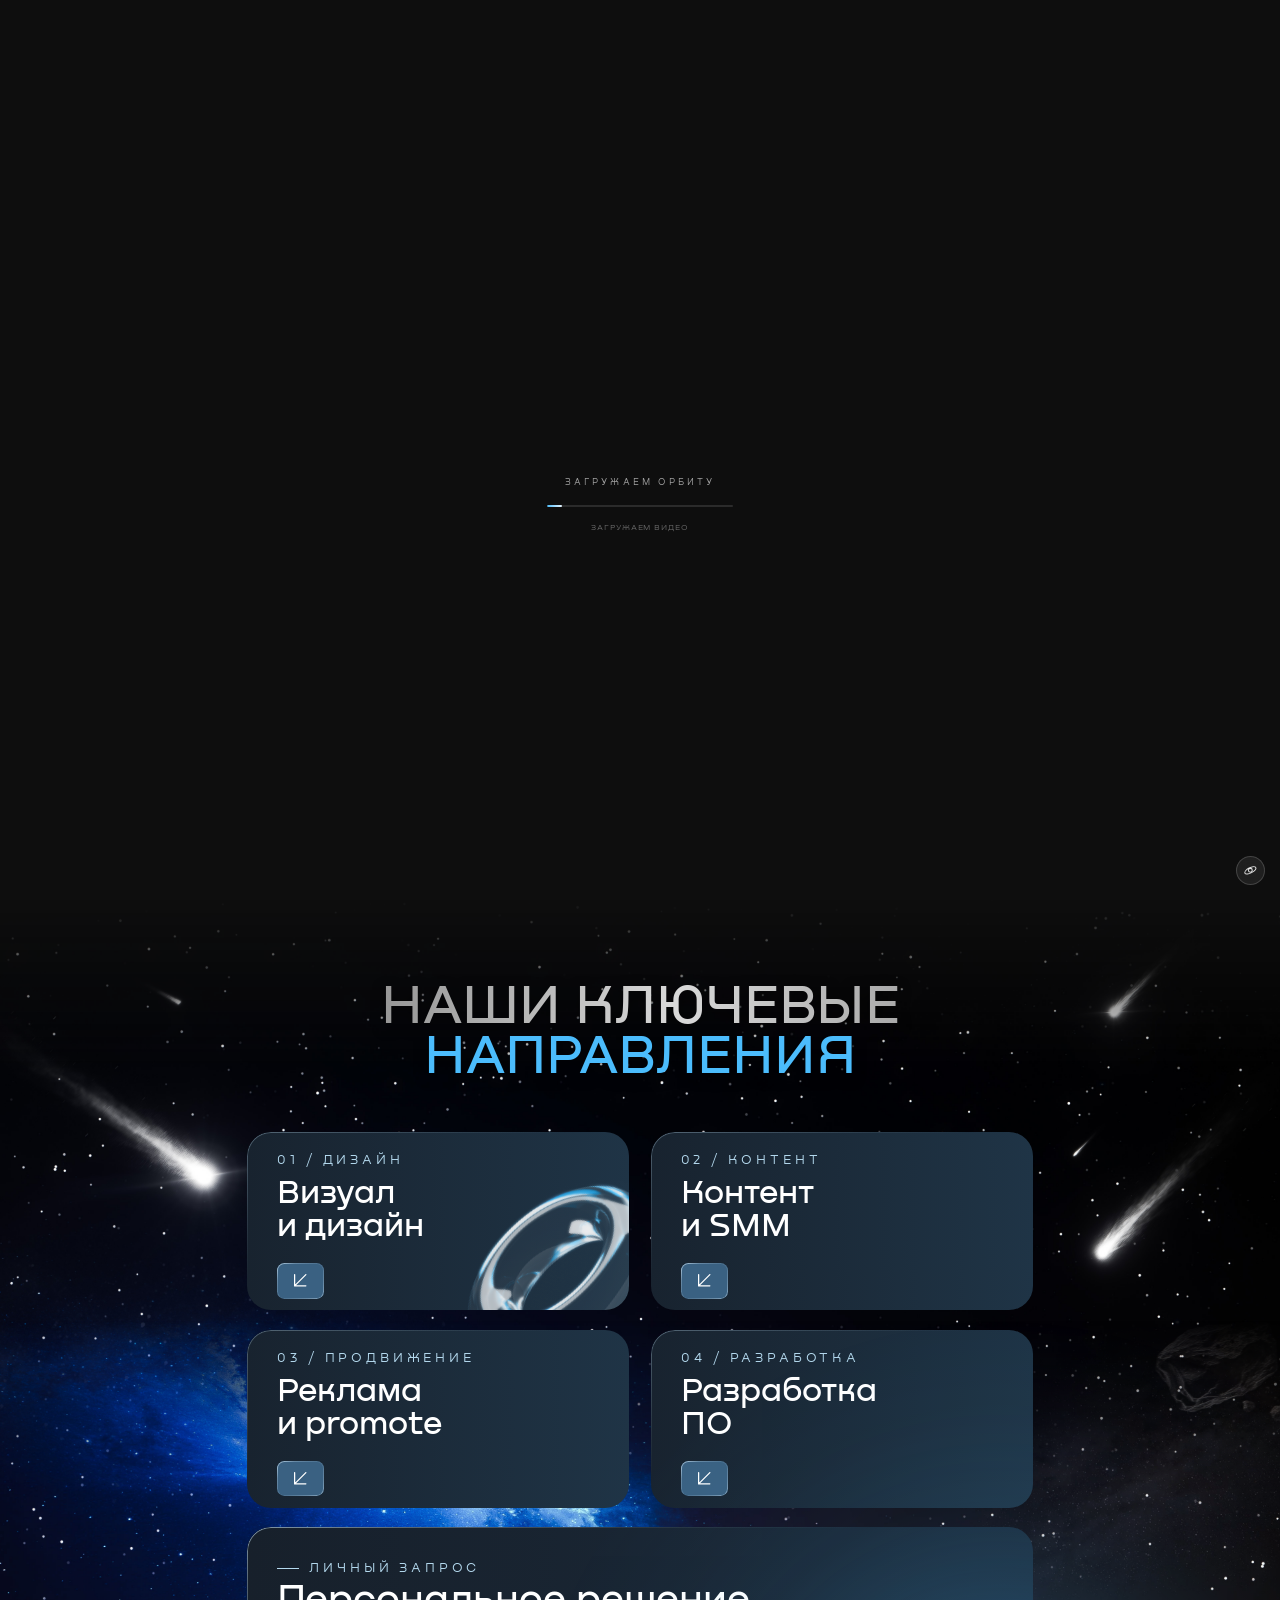
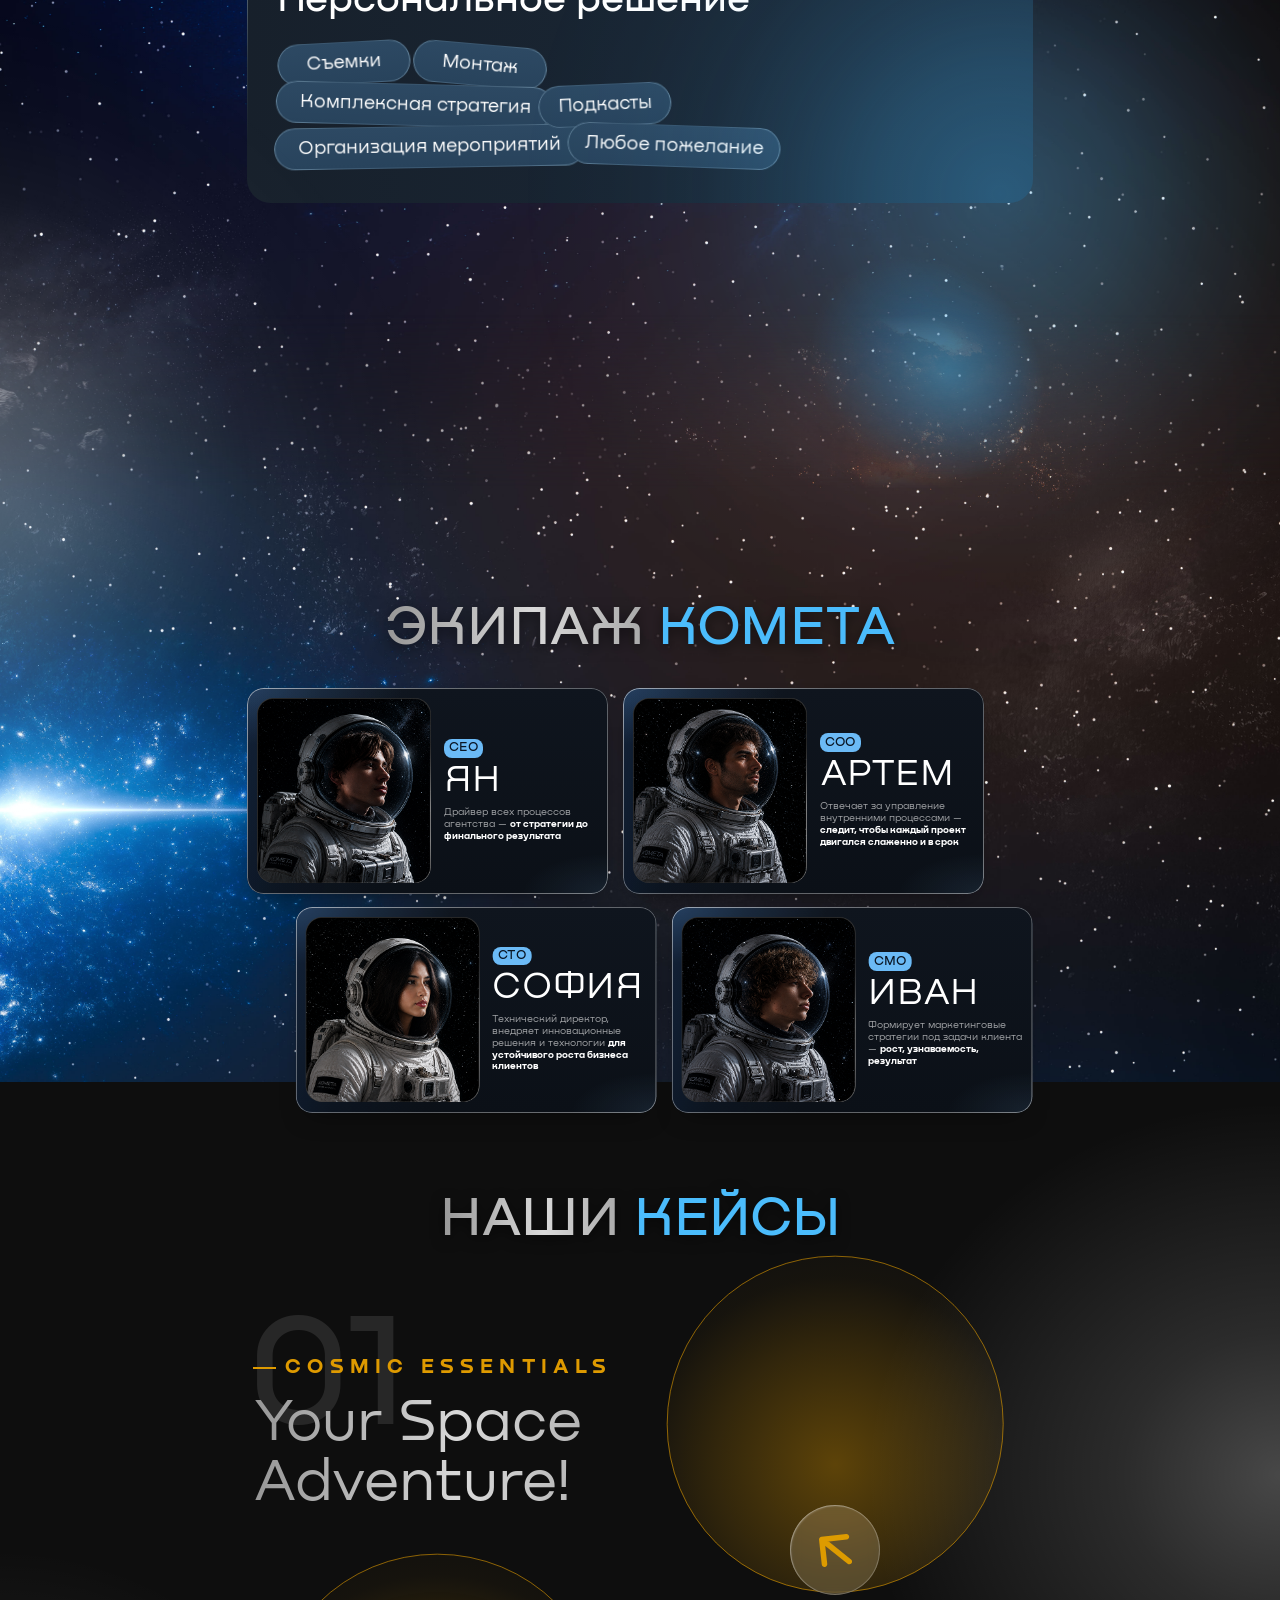
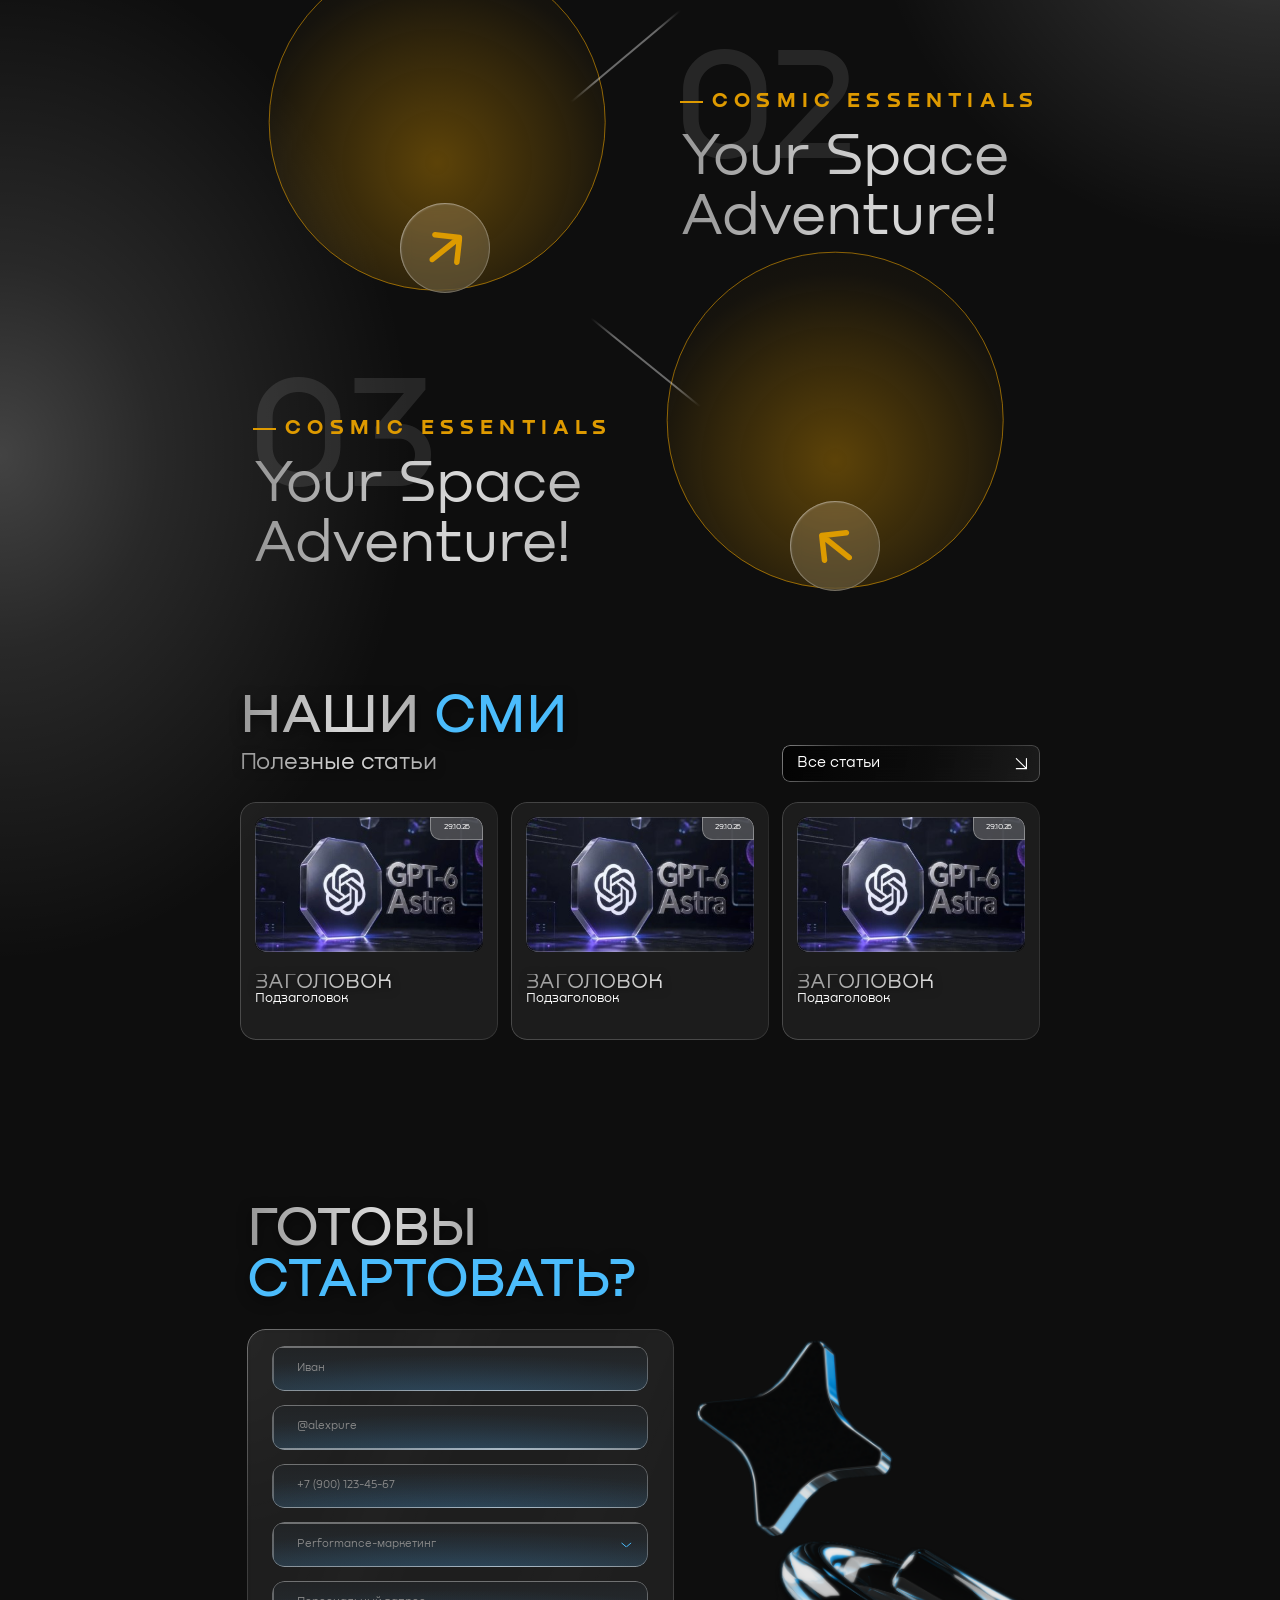
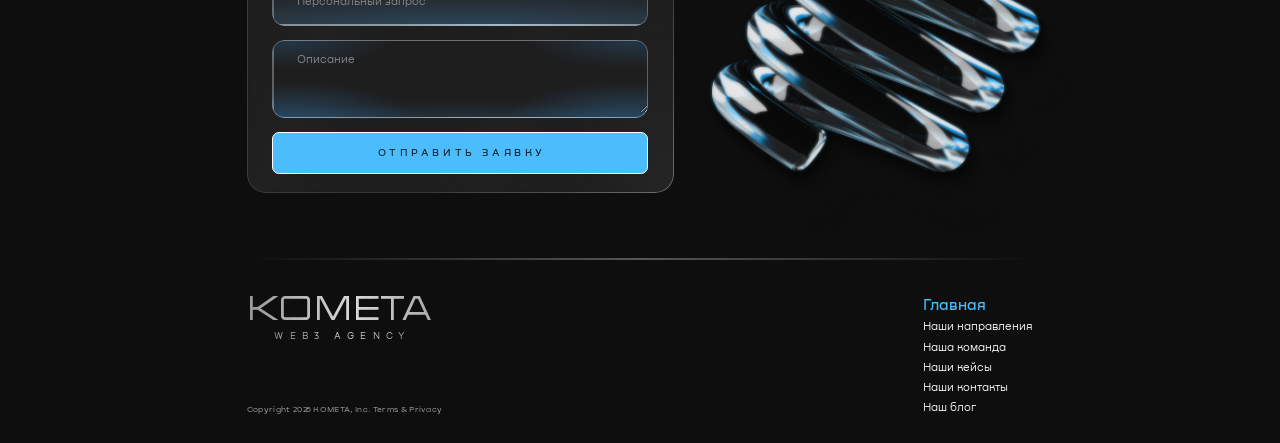
<file: index.html>
<!DOCTYPE html>
<html lang="ru" class="no-js">

<head>
    <meta charset="UTF-8">
    <meta name="viewport" content="width=device-width, initial-scale=1, viewport-fit=cover">
    <meta name="theme-color" content="#0E0E0E">
    <meta name="color-scheme" content="dark">
    <meta name="format-detection" content="telephone=no">

    <title>КОМЕТА — Web3-агентство полного цикла: маркетинг, дизайн, разработка</title>
    <meta name="description"
        content="Web3-агентство КОМЕТА: performance-маркетинг, амбассадорские программы, брендинг, motion и разработка сайтов, платформ и Mini-App. Более 5 лет для ведущих бизнесов по всему миру.">
    <meta name="keywords"
        content="web3 агентство, performance маркетинг, амбассадорские программы, брендинг, motion дизайн, разработка mini-app, web3 маркетинг">
    <meta name="author" content="КОМЕТА">
    <meta name="robots" content="index, follow, max-image-preview:large, max-snippet:-1, max-video-preview:-1">
    <meta name="googlebot" content="index, follow">

    <link rel="canonical" href="https://sofiialives.github.io/kometa/">
    <link rel="alternate" hreflang="ru" href="https://sofiialives.github.io/kometa/">
    <link rel="alternate" hreflang="x-default" href="https://sofiialives.github.io/kometa/">

    <meta property="og:type" content="website">
    <meta property="og:site_name" content="КОМЕТА">
    <meta property="og:locale" content="ru_RU">
    <meta property="og:url" content="https://sofiialives.github.io/kometa/">
    <meta property="og:title" content="КОМЕТА — Web3-агентство полного цикла">
    <meta property="og:description"
        content="Performance-маркетинг, дизайн и разработка для Web3-проектов. Более 5 лет закрываем любые задачи ведущих бизнесов.">
    <meta property="og:image" content="https://sofiialives.github.io/kometa/assets/images/og-cover.jpg">
    <meta property="og:image:type" content="image/jpeg">
    <meta property="og:image:width" content="1200">
    <meta property="og:image:height" content="630">
    <meta property="og:image:alt" content="КОМЕТА — Web3-агентство полного цикла">

    <meta name="twitter:card" content="summary_large_image">
    <meta name="twitter:title" content="КОМЕТА — Web3-агентство полного цикла">
    <meta name="twitter:description"
        content="Performance-маркетинг, дизайн и разработка для Web3-проектов по всему миру.">
    <meta name="twitter:image" content="https://sofiialives.github.io/kometa/assets/images/og-cover.jpg">
    <meta name="twitter:image:alt" content="КОМЕТА — Web3-агентство полного цикла">

    <link rel="icon" href="./favicon.ico" sizes="32x32">
    <link rel="icon" href="./favicon.svg" type="image/svg+xml">
    <link rel="apple-touch-icon" href="./apple-touch-icon.png">
    <link rel="manifest" href="./site.webmanifest">

    <link rel="preload" href="./assets/fonts/Nekst-Regular.woff2" as="font" type="font/woff2" crossorigin>
    <link rel="preload" href="./assets/fonts/Nekst-Bold.woff2" as="font" type="font/woff2" crossorigin>
    <link rel="preload" href="./assets/video/poster.jpg?v=4" as="image" type="image/jpeg" fetchpriority="high">

    <style>
        :root {
            --bg: #0E0E0E;
            --white: #fff;
            --accent: #4BBCFC;
            --ease: cubic-bezier(.22, .61, .36, 1)
        }

        *,
        *::before,
        *::after {
            box-sizing: border-box
        }

        html {
            scroll-behavior: smooth;
            background: #0E0E0E
        }

        body {
            margin: 0;
            background: #0E0E0E;
            color: #fff;
            font-family: 'Nekst', 'Arial Narrow', Arial, sans-serif;
            overflow-x: hidden
        }

        .loader {
            position: fixed;
            inset: 0;
            z-index: 80;
            display: grid;
            place-items: center;
            background: #0E0E0E
        }

        .loader__inner {
            display: grid;
            justify-items: center;
            gap: 1.5rem
        }

        .visually-hidden {
            position: absolute;
            width: 1px;
            height: 1px;
            margin: -1px;
            padding: 0;
            overflow: hidden;
            clip: rect(0 0 0 0);
            clip-path: inset(50%);
            white-space: nowrap;
            border: 0
        }

        .no-js .loader {
            display: none
        }
    </style>

    <link rel="stylesheet" href="./assets/css/main.css?v=45">
    <link rel="stylesheet" href="./assets/css/articles.css?v=4">
    <link rel="stylesheet" href="./assets/css/select.css?v=6">
    <link rel="stylesheet" href="./assets/css/biomes.css?v=9">

    <script type="application/ld+json">
    {
        "@context": "https://schema.org",
        "@graph": [
            {
                "@type": "Organization",
                "@id": "https://sofiialives.github.io/kometa/#organization",
                "name": "\u041a\u041e\u041c\u0415\u0422\u0410",
                "alternateName": "Kometa Web3 Agency",
                "url": "https://sofiialives.github.io/kometa/",
                "logo": {
                    "@type": "ImageObject",
                    "url": "https://sofiialives.github.io/kometa/assets/images/kometa.png",
                    "width": 700,
                    "height": 159
                },
                "image": "https://sofiialives.github.io/kometa/assets/images/og-cover.jpg",
                "description": "Web3-\u0430\u0433\u0435\u043d\u0442\u0441\u0442\u0432\u043e \u043f\u043e\u043b\u043d\u043e\u0433\u043e \u0446\u0438\u043a\u043b\u0430: \u043c\u0430\u0440\u043a\u0435\u0442\u0438\u043d\u0433, \u0434\u0438\u0437\u0430\u0439\u043d \u0438 \u0440\u0430\u0437\u0440\u0430\u0431\u043e\u0442\u043a\u0430.",
                "foundingDate": "2021",
                "sameAs": ["https://t.me/"],
                "contactPoint": {
                    "@type": "ContactPoint",
                    "contactType": "sales",
                    "availableLanguage": ["ru", "en"],
                    "url": "https://t.me/"
                }
            },
            {
                "@type": "WebSite",
                "@id": "https://sofiialives.github.io/kometa/#website",
                "url": "https://sofiialives.github.io/kometa/",
                "name": "\u041a\u041e\u041c\u0415\u0422\u0410",
                "inLanguage": "ru-RU",
                "publisher": { "@id": "https://sofiialives.github.io/kometa/#organization" }
            },
            {
                "@type": "WebPage",
                "@id": "https://sofiialives.github.io/kometa/#webpage",
                "url": "https://sofiialives.github.io/kometa/",
                "name": "\u041a\u041e\u041c\u0415\u0422\u0410 \u2014 Web3-\u0430\u0433\u0435\u043d\u0442\u0441\u0442\u0432\u043e \u043f\u043e\u043b\u043d\u043e\u0433\u043e \u0446\u0438\u043a\u043b\u0430",
                "isPartOf": { "@id": "https://sofiialives.github.io/kometa/#website" },
                "about": { "@id": "https://sofiialives.github.io/kometa/#organization" },
                "primaryImageOfPage": "https://sofiialives.github.io/kometa/assets/images/og-cover.jpg",
                "inLanguage": "ru-RU"
            },
            {
                "@type": "ItemList",
                "@id": "https://sofiialives.github.io/kometa/#services",
                "name": "\u041d\u0430\u043f\u0440\u0430\u0432\u043b\u0435\u043d\u0438\u044f",
                "itemListElement": [
                    {"@type": "ListItem", "position": 1, "item": {"@type": "Service", "name": "\u0420\u0435\u043a\u043b\u0430\u043c\u0430 \u0438 \u043f\u0440\u043e\u0434\u0432\u0438\u0436\u0435\u043d\u0438\u0435", "provider": {"@id": "https://sofiialives.github.io/kometa/#organization"}}},
                    {"@type": "ListItem", "position": 2, "item": {"@type": "Service", "name": "\u0412\u0438\u0437\u0443\u0430\u043b \u0438 \u0434\u0438\u0437\u0430\u0439\u043d", "provider": {"@id": "https://sofiialives.github.io/kometa/#organization"}}},
                    {"@type": "ListItem", "position": 3, "item": {"@type": "Service", "name": "\u0420\u0430\u0437\u0440\u0430\u0431\u043e\u0442\u043a\u0430 \u041f\u041e", "provider": {"@id": "https://sofiialives.github.io/kometa/#organization"}}}
                ]
            }
        ]
    }
    </script>
</head>

<body>
<svg width="0" height="0" style="position:absolute" aria-hidden="true" focusable="false"><filter id="dir-grade" color-interpolation-filters="sRGB"><feComponentTransfer><feFuncR type="table" tableValues="0.012 0.126 0.141 0.159 0.181 0.205 0.233 0.275 0.326 0.395 0.494 0.607 0.736 0.858 0.906 0.953 1.0"/><feFuncG type="table" tableValues="0.012 0.042 0.144 0.195 0.219 0.248 0.284 0.317 0.359 0.412 0.474 0.551 0.641 0.738 0.842 0.94 1.0"/><feFuncB type="table" tableValues="0.012 0.012 0.071 0.167 0.24 0.27 0.303 0.347 0.392 0.436 0.497 0.566 0.646 0.742 0.84 0.925 1.0"/></feComponentTransfer></filter></svg>

<svg width="0" height="0" style="position:absolute" aria-hidden="true" focusable="false"><defs><linearGradient id="plate-fill" x1="0" y1="0" x2="0" y2="1"><stop offset="0" stop-color="#252525"/><stop offset=".23" stop-color="#262626"/><stop offset=".29" stop-color="#323233"/><stop offset="1" stop-color="#353536"/></linearGradient><linearGradient id="plate-fill-d" x1="0" y1="0" x2="0" y2="1"><stop offset="0" stop-color="#313132"/><stop offset="1" stop-color="#353536"/></linearGradient><linearGradient id="plate-rim" x1="0" y1="0" x2="1" y2="1"><stop offset="0" stop-color="#fff" stop-opacity=".30"/><stop offset=".2" stop-color="#fff" stop-opacity=".22"/><stop offset=".37" stop-color="#fff" stop-opacity=".04"/><stop offset=".55" stop-color="#fff" stop-opacity=".05"/><stop offset=".7" stop-color="#fff" stop-opacity=".42"/><stop offset=".85" stop-color="#fff" stop-opacity=".26"/><stop offset="1" stop-color="#fff" stop-opacity=".4"/></linearGradient></defs></svg>
    <a class="skip-link" href="#main">Перейти к содержимому</a>

    <div class="loader" data-loader role="status" aria-live="polite" aria-label="Загрузка сайта">
        <div class="loader__inner">
            <svg class="loader__constellation" viewBox="0 0 240 120" aria-hidden="true">
                <line class="loader__link" x1="26" y1="86" x2="74" y2="42" pathLength="1" />
                <line class="loader__link" x1="74" y1="42" x2="122" y2="66" pathLength="1" />
                <line class="loader__link" x1="122" y1="66" x2="170" y2="28" pathLength="1" />
                <line class="loader__link" x1="170" y1="28" x2="214" y2="74" pathLength="1" />
                <circle class="loader__star" cx="26" cy="86" r="3" />
                <circle class="loader__star" cx="74" cy="42" r="2.4" />
                <circle class="loader__star loader__star--accent" cx="122" cy="66" r="4" />
                <circle class="loader__star" cx="170" cy="28" r="2.6" />
                <circle class="loader__star" cx="214" cy="74" r="3.2" />
                <circle class="loader__star" cx="96" cy="16" r="1.8" />
            </svg>
            <p class="loader__text">Загружаем орбиту</p>

            <div class="loader__bar" role="progressbar" aria-valuemin="0" aria-valuemax="100" aria-valuenow="0"
                data-loader-bar>
                <span class="loader__fill" data-loader-fill></span>
            </div>

            <p class="loader__hint" data-loader-hint></p>
        </div>
    </div>

    <svg class="sprite" xmlns="http://www.w3.org/2000/svg" aria-hidden="true" focusable="false">
        <symbol id="telegram" viewBox="0 0 70 70">
            <path
                d="M16.3125 33.238C27.9469 28.1703 35.7032 24.8292 39.5813 23.2148C50.667 18.6053 52.9677 17.8047 54.4703 17.7776C54.8008 17.7723 55.5365 17.854 56.0166 18.2421C56.4156 18.5694 56.5278 19.0121 56.584 19.3229C56.6338 19.6334 56.7024 20.3411 56.6463 20.8935C56.0478 27.2032 53.4478 42.515 52.126 49.5823C51.5711 52.5726 50.4675 53.5752 49.4013 53.673C47.0819 53.8863 45.3237 52.1418 43.0791 50.6709C39.5688 48.3684 37.5861 46.9356 34.1756 44.6891C30.2351 42.0929 32.7914 40.6657 35.036 38.3339C35.6221 37.7235 45.8349 28.4365 46.0282 27.5942C46.0531 27.4888 46.0781 27.096 45.8412 26.889C45.6105 26.6814 45.2675 26.7525 45.0182 26.8086C44.6628 26.8884 39.0575 30.5969 28.1838 37.9336C26.5939 39.0272 25.1536 39.5603 23.8568 39.5322C22.4352 39.5017 19.6918 38.7267 17.653 38.0645C15.159 37.2521 13.1701 36.8225 13.3447 35.4427C13.432 34.7245 14.4233 33.9894 16.3125 33.238Z"
                fill="currentColor" />
        </symbol>

        <symbol id="arrow" viewBox="0 0 21 21">
            <path
                d="M18.8887 20.7776C19.9319 20.7776 20.7775 19.932 20.7775 18.8888L20.7776 1.88876C20.7776 0.845559 19.9319 -0.000126958 18.8887 -0.0001297C17.8455 -0.000132442 16.9998 0.845549 16.9998 1.88875L16.9998 16.9999L1.88867 16.9998C0.845471 16.9998 -0.000214696 17.8455 -0.000217438 18.8887C-0.00022018 19.9319 0.845461 20.7776 1.88867 20.7776L18.8887 20.7776ZM1.88867 1.88867L0.553023 3.22431L17.553 20.2244L18.8887 18.8887L20.2243 17.5531L3.22432 0.55303L1.88867 1.88867Z"
                fill="currentColor" />
        </symbol>

        <symbol id="chevron" viewBox="0 0 16 10">
            <path d="M1 9L8 2L15 9" fill="none" stroke="currentColor" stroke-width="1.5" stroke-linecap="round"
                stroke-linejoin="round" />
        </symbol>

        <symbol id="chevron-down" viewBox="0 0 16 8">
            <path d="M1 1L8 7L15 1" fill="none" stroke="currentColor" stroke-width="1.5" stroke-linecap="round"
                stroke-linejoin="round" />
        </symbol>

        <symbol id="arrow-corner" viewBox="0 0 10 10">
            <path d="M0.467966 0.467954L0.467954 8.89844L8.89844 8.89843M0.467954 8.89844L8.89843 0.467966" fill="none"
                stroke="currentColor" stroke-width="0.93672" stroke-linecap="round" stroke-linejoin="round" />
        </symbol>
    </svg>

    <header class="header">
        <span class="nav-scrim" aria-hidden="true" data-nav-scrim></span>
        <span class="header__spacer" aria-hidden="true"></span>

        <div class="header__bar">
            <a class="logo" href="./" aria-label="КОМЕТА — на главную">
                <picture>
                    <img src="./assets/images/kometa.png" width="700" height="159" alt="КОМЕТА" fetchpriority="high">
                </picture>
            </a>

            <nav class="nav" id="site-nav" aria-label="Основная навигация" data-nav>
                <button class="nav__close" type="button" aria-label="Закрыть меню" data-nav-close>
                    <svg xmlns="http://www.w3.org/2000/svg" width="14" height="14" viewBox="0 0 14 14" fill="none" aria-hidden="true">
                        <path d="M1 1l12 12M13 1L1 13" stroke="currentColor" stroke-width="1.1" stroke-linecap="round" />
                    </svg>
                </button>
                <ul class="nav__list">
                    <li><a class="nav__link" href="#directions">Направления</a></li>
                    <li><a class="nav__link" href="#crew">Команда</a></li>
                    <li><a class="nav__link" href="#cases">Кейсы</a></li>
                    <li><a class="nav__link" href="#contacts">Контакты</a></li>
                </ul>
                <a class="btn-request nav__cta" href="#contacts">Оставить заявку</a>
            </nav>

            <a class="btn-request header__cta" href="#contacts">Оставить заявку</a>

            <div class="header__actions">
                <a class="header__tg" href="https://t.me/cometaweb3" target="_blank" rel="noopener noreferrer"
                    aria-label="Мы в Telegram">
                    <svg xmlns="http://www.w3.org/2000/svg" width="20" height="17" viewBox="0 0 20 17" fill="none"
                        aria-hidden="true">
                        <path d="M1.37201 7.12177C6.73125 4.78738 10.3041 3.24834 12.0905 2.50468C17.197 0.381373 18.2568 0.0126023 18.9489 0.000108857C19.1011 -0.00233238 19.44 0.0352911 19.6612 0.214076C19.845 0.364858 19.8967 0.568774 19.9225 0.711945C19.9455 0.854973 19.9771 1.18095 19.9513 1.43541C19.6756 4.34192 18.4779 11.3951 17.869 14.6506C17.6134 16.028 17.1051 16.4898 16.614 16.5349C15.5456 16.6331 14.7356 15.8295 13.7017 15.152C12.0847 14.0914 11.1714 13.4314 9.60042 12.3966C7.78529 11.2007 8.96282 10.5432 9.99676 9.4691C10.2667 9.18792 14.9711 4.91001 15.0602 4.522C15.0717 4.47346 15.0832 4.29252 14.974 4.19717C14.8677 4.10153 14.7098 4.13427 14.5949 4.16012C14.4312 4.19688 11.8492 5.90518 6.84038 9.28471C6.10801 9.78847 5.44457 10.034 4.84719 10.0211C4.19236 10.007 2.92866 9.65003 1.9895 9.34502C0.840684 8.9708 -0.0754991 8.77291 0.00491812 8.13733C0.0451267 7.80647 0.501782 7.46786 1.37201 7.12177Z"
                            fill="white" fill-opacity="0.55" />
                    </svg>
                </a>

                <button class="burger" type="button" aria-expanded="false" aria-controls="site-nav"
                    aria-label="Открыть меню" data-burger>
                    <svg class="burger__icon" xmlns="http://www.w3.org/2000/svg" width="23" height="11"
                        viewBox="0 0 23 11" fill="none" aria-hidden="true">
                        <rect x="0.000244141" width="22.187" height="1.38669" fill="#ACACAC" />
                        <rect y="4.71533" width="22.187" height="1.38669" fill="#ACACAC" />
                        <rect y="9.42822" width="14.6989" height="1.38669" fill="#ACACAC" />
                    </svg>
                    <span class="burger__line" aria-hidden="true"></span>
                    <span class="burger__line" aria-hidden="true"></span>
                    <span class="burger__line" aria-hidden="true"></span>
                </button>
            </div>
        </div>

        <a class="tg-corner" href="https://t.me/cometaweb3" target="_blank" rel="noopener noreferrer" aria-label="Мы в Telegram">
            <svg class="icon icon--tg" aria-hidden="true">
                <use href="#telegram"></use>
            </svg>
        </a>
    </header>

    <div class="scroll-video" data-video-holder aria-hidden="true">
        <video class="scroll-video__el" data-scroll-video muted playsinline preload="none"
            poster="./assets/video/poster.jpg?v=4" disablepictureinpicture disableremoteplayback>
            <source src="./assets/video/hero.mp4?v=4" type="video/mp4">
        </video>
        <script>
            /* десктоп: качаем ролик сразу при разборе страницы, не дожидаясь модулей (телефону он не нужен — там видео удаляется) */
            (function () {
                var v = document.querySelector('[data-scroll-video]');
                var c = navigator.connection || {};
                if (v && innerWidth >= 1280 && !c.saveData && !/(^|-)2g$/.test(c.effectiveType || '')) { v.preload = 'auto'; v.load(); }
            })();
        </script>
    </div>

    <p class="scroll-hint" data-scroll-hint aria-hidden="true">
        <span class="scroll-hint__mouse"></span>
        Прокрутите
    </p>

    <main id="main">
        <h1 class="visually-hidden">КОМЕТА — Web3-агентство полного цикла: маркетинг, дизайн и разработка</h1>

        <section class="hero-static" aria-labelledby="hero-static-title">
            <div class="hero-static__art" aria-hidden="true">
                <span class="hs-haze"></span>
                <img class="hs-layer hs-light" src="./assets/images/hero-m-light.jpg?v=1" width="720" height="1280" alt="" decoding="async">
                <span class="hs-stars hs-stars--top"><img src="./assets/images/hero-m-stars.jpg?v=1" width="1080" height="1920" alt="" decoding="async"></span>
                <span class="hs-stars hs-stars--bottom"><img src="./assets/images/hero-m-stars.jpg?v=1" width="1080" height="1920" alt="" decoding="async"></span>
                <img class="hs-layer hs-comet" src="./assets/images/hero-m-comet.jpg?v=1" width="900" height="1600" alt="" decoding="async">
                <img class="hs-layer hs-earth" src="./assets/images/hero-m-earth.png?v=1" width="1000" height="1066" alt="" decoding="async">
            </div>

            <div class="hero-static__inner layout">
                <h2 class="hero-static__title" id="hero-static-title">
                    <span class="hero-thin title-gradient">Результат —</span><br>
                    <span class="hero-bold"><span class="title-gradient">это наша</span> <span class="hero-orbit">орбита</span></span>
                </h2>
            </div>

            <div class="hero-static__card">
                <span class="hero-static__check" aria-hidden="true">
                    <svg viewBox="0 0 100 100" fill="none"><defs><linearGradient id="hs-check-g" gradientUnits="userSpaceOnUse" x1="28" y1="0" x2="66.5" y2="0"><stop offset="0" stop-color="#93ACBD"/><stop offset=".08" stop-color="#87A0B0"/><stop offset=".2" stop-color="#667E8E"/><stop offset=".32" stop-color="#6A8291"/><stop offset=".43" stop-color="#ADC6D5"/><stop offset=".56" stop-color="#D9F1FD"/><stop offset=".69" stop-color="#CFE7F7"/><stop offset=".82" stop-color="#687F8F"/><stop offset="1" stop-color="#607887"/></linearGradient></defs><path d="M28.5 49.5L40.5 62.5L66.5 36.5" stroke="url(#hs-check-g)" stroke-width="3.3" stroke-linecap="round" stroke-linejoin="round"/></svg>
                </span>
                <p class="hero-static__text">Уже более 5 лет мы закрываем&nbsp;<br>любые запросы <strong>для ведущих бизнесов</strong><br>по всему миру</p>
                <a class="hero-static__cta" href="#contacts">Исполни свою мечту</a>
            </div>

            <!-- стрелки «листайте вниз»: 224 / 225 / 226 сверху вниз; у двух верхних, как в макете, светлый контур по краю штриха -->
        </section>

        <div class="stage" data-video-scene>
            <div class="stage__sticky" data-screens>

                <section class="screen screen--hero" data-screen="hero" aria-labelledby="hero-title">
                    <div class="screen__inner layout">
                        <h2 class="hero__title anim" id="hero-title" data-anim="hero-title" data-in="0"
                            data-out="0">
                            <span class="hero-thin title-gradient">Результат —</span><br>
                            <span class="hero-bold"><span class="title-gradient">это наша</span> <span class="hero-orbit">орбита</span></span>
                            <span class="hero-lit" aria-hidden="true"><span class="hero-thin">Результат —</span><br><span class="hero-bold">это наша орбита</span></span>
                        </h2>

                        <a class="btn-dream anim anim--shrink" href="#contacts" data-anim="hero-btn" data-in="140"
                            data-out="60">
                            <span class="btn-dream__text">Исполни свою мечту</span>
                            <svg class="icon icon--arrow" aria-hidden="true">
                                <use href="#arrow"></use>
                            </svg>
                        </a>
                    </div>
                </section>

                <section class="screen screen--welcome" data-screen="welcome" aria-labelledby="welcome-title">
                    <div class="screen__inner layout">
                        <div class="welcome__head">
                            <p class="welcome__title title-gradient anim" id="welcome-title" data-lit="Welcome" data-anim="w-title"
                                data-in="620">Welcome</p>
                            <p class="welcome__subtitle" data-anim="w-sub">
                                <span class="word"><span class="word__in anim anim--word" data-in="780">В</span></span>
                                <span class="word"><span class="word__in anim anim--word"
                                        data-in="840">маркетинг</span></span>
                                <span class="word"><span class="word__in anim anim--word"
                                        data-in="900">будущего</span></span>
                            </p>
                            <span class="welcome__divider anim anim--line" aria-hidden="true" data-anim="w-line"
                                data-in="900"></span>
                            <p class="welcome__text anim anim--wide" data-anim="w-text" data-in="1080">Уже более 5 лет
                                мы закрываем любые запросы для ведущих бизнесов
                                по всему миру</p>
                        </div>

                        <ul class="brands" aria-label="Клиенты агентства">
                            <li class="brands__item anim" data-anim="brand-0" data-in="640">
                                <picture>
                                    <img src="./assets/images/abbis_logo.png" width="167" height="33" alt="Абисс" decoding="async">
                                </picture>
                            </li>
                            <li class="brands__item anim" data-anim="brand-1" data-in="700">
                                <picture>
                                    <img src="./assets/images/business-line.png" width="258" height="18"
                                        alt="Business Line" decoding="async">
                                </picture>
                            </li>
                            <li class="brands__item anim" data-anim="brand-2" data-in="760">
                                <picture>
                                    <img src="./assets/images/guardant_logo.png" width="206" height="43" alt="Guardant" decoding="async">
                                </picture>
                            </li>
                            <li class="brands__item anim" data-anim="brand-3" data-in="820">
                                <picture>
                                    <img src="./assets/images/assetdata_logo.png" width="126" height="50"
                                        alt="Assetdata" decoding="async">
                                </picture>
                            </li>
                        </ul>
                    </div>
                </section>

            </div>
        </div>

        <div class="sky sky--biomes">
            <div class="biomes" data-biomes aria-hidden="true">
                <i class="biome biome--1" data-biome="1"></i>
                <i class="biome biome--2" data-biome="2"></i>
                <i class="biome biome--3" data-biome="3"></i>
                <i class="biome biome--4" data-biome="4"></i>
                <i class="biome biome--5" data-biome="5"></i>
                <i class="biome biome--6" data-biome="6"></i>
                <i class="biome biome--7" data-biome="7"></i>
            </div>
            <section class="directions" id="directions" aria-labelledby="directions-title">
                <span class="directions__glow" aria-hidden="true"></span>

                <h2 class="directions__title" id="directions-title">
                    <span class="title-gradient">Наши ключевые</span><br>
                    <span class="accent">Направления</span>
                </h2>

                <div class="dirs">
                    <ul class="dirs__grid" aria-label="Ключевые направления агентства">
                        <li class="dcard">
                            <p class="dcard__eyebrow">01 / Дизайн</p>
                            <h3 class="dcard__title">Визуал<br>и дизайн</h3>
                            <button class="dcard__arrow" type="button" aria-label="Подробнее: Визуал и дизайн" data-modal="design" aria-haspopup="dialog">
                            <svg class="icon icon--card-arrow" aria-hidden="true"><use href="#arrow-corner"></use></svg>
                        </button>
                            <img class="dcard__img dcard__img--ring" loading="lazy" src="./assets/images/holo-ring.png" srcset="./assets/images/holo-ring-m.png 720w, ./assets/images/holo-ring.png 900w" sizes="(max-width: 1279.98px) 270px, 560px" width="900" height="1043" alt="" decoding="async">
                        </li>
                        <li class="dcard">
                            <p class="dcard__eyebrow">02 / Контент</p>
                            <h3 class="dcard__title">Контент<br>и SMM</h3>
                            <button class="dcard__arrow" type="button" aria-label="Подробнее: Контент и SMM">
                            <svg class="icon icon--card-arrow" aria-hidden="true"><use href="#arrow-corner"></use></svg>
                        </button>
                            <img class="dcard__img dcard__img--spring" loading="lazy" src="./assets/images/holo-spring.png" srcset="./assets/images/holo-spring-m.png 720w, ./assets/images/holo-spring.png 1192w" sizes="(max-width: 1279.98px) 280px, 560px" width="1192" height="1145" alt="" decoding="async">
                        </li>
                        <li class="dcard">
                            <p class="dcard__eyebrow">03 / Продвижение</p>
                            <h3 class="dcard__title">Реклама<br class="dcard__br"> и promote</h3>
                            <button class="dcard__arrow" type="button" aria-label="Подробнее: Реклама и promote" data-modal="ads" aria-haspopup="dialog">
                            <svg class="icon icon--card-arrow" aria-hidden="true"><use href="#arrow-corner"></use></svg>
                        </button>
                            <img class="dcard__img dcard__img--flat" loading="lazy" src="./assets/images/holo-star.png" srcset="./assets/images/holo-star-m.png 720w, ./assets/images/holo-star.png 1014w" sizes="(max-width: 1279.98px) 240px, 560px" width="1014" height="1014" alt="" decoding="async">
                        </li>
                        <li class="dcard">
                            <p class="dcard__eyebrow">04 / Разработка</p>
                            <h3 class="dcard__title">Разработка<br>ПО</h3>
                            <button class="dcard__arrow" type="button" aria-label="Подробнее: Разработка ПО" data-modal="dev" aria-haspopup="dialog">
                            <svg class="icon icon--card-arrow" aria-hidden="true"><use href="#arrow-corner"></use></svg>
                        </button>
                            <img class="dcard__img dcard__img--pyramid" loading="lazy" src="./assets/images/dir-pyramid.png" srcset="./assets/images/dir-pyramid-m.png 440w, ./assets/images/dir-pyramid.png 720w" sizes="(max-width: 1279.98px) 280px, 560px" width="720" height="658" alt="" decoding="async">
                        </li>
                    </ul>

                    <div class="dpers" aria-labelledby="personal-title">
                        <p class="dpers__eyebrow"><span class="dpers__dash" aria-hidden="true"></span>Личный запрос</p>
                        <h3 class="dpers__title" id="personal-title">Персональное<br class="dpers__br"> решение</h3>
                        <ul class="dpers__pills" aria-label="Услуги по личному запросу">
                            <li class="pill pill--shoot">Съемки</li>
                            <li class="pill pill--edit">Монтаж</li>
                            <li class="pill pill--strategy">Комплексная стратегия</li>
                            <li class="pill pill--events">Организация мероприятий</li>
                            <li class="pill pill--podcast">Подкасты</li>
                            <li class="pill pill--any">Любое пожелание</li>
                        </ul>
                        <img class="dcard__img dpers__img" loading="lazy" src="./assets/images/dir-star.png" srcset="./assets/images/dir-star-m.png 539w, ./assets/images/dir-star.png 963w" sizes="(max-width: 1279.98px) 300px, 560px" width="963" height="1000" alt="" decoding="async">
                    </div>
                </div>

                <div class="astronaut" aria-label="Бизнесу нужен ты, а маркетингу — специалисты">
                    <span class="astronaut__glow astronaut__glow--blue" aria-hidden="true"></span>

                    <div class="astronaut__stage">
                        <picture class="astronaut__figure">
                            <img loading="lazy" class="astronaut__img" src="./assets/images/astronaut.png" width="1500" height="857"
                                alt="Космонавт КОМЕТА с телефоном" decoding="async">
                        </picture>

                        <p class="astronaut__title" data-astro-title>
                            <span class="astronaut__line">Бизнесу</span>
                            <span class="astronaut__line">нужен ты,</span>
                            <span class="astronaut__line">а маркетингу —</span>
                            <span class="astronaut__line">специалисты</span>
                        </p>
                    </div>
                </div>
            </section>

            <section class="crew" id="crew" aria-labelledby="crew-title">
                <span class="astronaut__glow astronaut__glow--white" aria-hidden="true"></span>

                <h2 class="crew__title" id="crew-title">
                    <span class="title-gradient">Экипаж</span>
                    <span class="accent">Комета</span>
                </h2>

                <div class="crew__slider" data-crew>
                    <p class="crew__tag">Топ-менеджмент</p>
                    <ul class="crew__list" data-crew-list>
                    <li class="crew-card">
                        <picture class="crew-card__media">
                            <img loading="lazy" src="./assets/images/crew-1.png" width="279" height="298" alt="Ян" decoding="async">
                        </picture>

                        <div class="crew-card__body">
                            <p class="crew-card__role">CEO</p>
                            <p class="crew-card__name">Ян</p>
                            <p class="crew-card__text">Драйвер всех процессов агентства
                                — <strong>от стратегии до финального результата</strong></p>
                            <div class="crew-card__soc" aria-hidden="true">
                                <svg viewBox="0 0 20 17" fill="none"><path d="M1.37201 7.12177C6.73125 4.78738 10.3041 3.24834 12.0905 2.50468C17.197 0.381373 18.2568 0.0126023 18.9489 0.000108857C19.1011 -0.00233238 19.44 0.0352911 19.6612 0.214076C19.845 0.364858 19.8967 0.568774 19.9225 0.711945C19.9455 0.854973 19.9771 1.18095 19.9513 1.43541C19.6756 4.34192 18.4779 11.3951 17.869 14.6506C17.6134 16.028 17.1051 16.4898 16.614 16.5349C15.5456 16.6331 14.7356 15.8295 13.7017 15.152C12.0847 14.0914 11.1714 13.4314 9.60042 12.3966C7.78529 11.2007 8.96282 10.5432 9.99676 9.4691C10.2667 9.18792 14.9711 4.91001 15.0602 4.522C15.0717 4.47346 15.0832 4.29252 14.974 4.19717C14.8677 4.10153 14.7098 4.13427 14.5949 4.16012C14.4312 4.19688 11.8492 5.90518 6.84038 9.28471C6.10801 9.78847 5.44457 10.034 4.84719 10.0211C4.19236 10.007 2.92866 9.65003 1.9895 9.34502C0.840684 8.9708 -0.0754991 8.77291 0.00491812 8.13733C0.0451267 7.80647 0.501782 7.46786 1.37201 7.12177Z" fill="currentColor"/></svg>
                                <svg viewBox="0 0 28 28" fill="none"><rect x="1.200" y="1.200" width="25.600" height="25.600" rx="8" stroke="currentColor" stroke-width="2"/><circle cx="14" cy="14" r="6" stroke="currentColor" stroke-width="2"/><circle cx="21.200" cy="6.800" r="1.600" fill="currentColor"/></svg>
                            </div>
                        </div>
                    </li>

                    <li class="crew-card">
                        <picture class="crew-card__media">

                            <img loading="lazy" src="./assets/images/crew-2.png" width="279" height="298" alt="Артем" decoding="async">
                        </picture>

                        <div class="crew-card__body">
                            <p class="crew-card__role">COO</p>
                            <p class="crew-card__name">Артем</p>
                            <p class="crew-card__text">
                                Отвечает за управление внутренними процессами — <strong>следит, чтобы каждый проект двигался
                                слаженно
                                и в срок</strong>
                            </p>
                            <div class="crew-card__soc" aria-hidden="true">
                                <svg viewBox="0 0 20 17" fill="none"><path d="M1.37201 7.12177C6.73125 4.78738 10.3041 3.24834 12.0905 2.50468C17.197 0.381373 18.2568 0.0126023 18.9489 0.000108857C19.1011 -0.00233238 19.44 0.0352911 19.6612 0.214076C19.845 0.364858 19.8967 0.568774 19.9225 0.711945C19.9455 0.854973 19.9771 1.18095 19.9513 1.43541C19.6756 4.34192 18.4779 11.3951 17.869 14.6506C17.6134 16.028 17.1051 16.4898 16.614 16.5349C15.5456 16.6331 14.7356 15.8295 13.7017 15.152C12.0847 14.0914 11.1714 13.4314 9.60042 12.3966C7.78529 11.2007 8.96282 10.5432 9.99676 9.4691C10.2667 9.18792 14.9711 4.91001 15.0602 4.522C15.0717 4.47346 15.0832 4.29252 14.974 4.19717C14.8677 4.10153 14.7098 4.13427 14.5949 4.16012C14.4312 4.19688 11.8492 5.90518 6.84038 9.28471C6.10801 9.78847 5.44457 10.034 4.84719 10.0211C4.19236 10.007 2.92866 9.65003 1.9895 9.34502C0.840684 8.9708 -0.0754991 8.77291 0.00491812 8.13733C0.0451267 7.80647 0.501782 7.46786 1.37201 7.12177Z" fill="currentColor"/></svg>
                                <svg viewBox="0 0 28 28" fill="none"><rect x="1.200" y="1.200" width="25.600" height="25.600" rx="8" stroke="currentColor" stroke-width="2"/><circle cx="14" cy="14" r="6" stroke="currentColor" stroke-width="2"/><circle cx="21.200" cy="6.800" r="1.600" fill="currentColor"/></svg>
                            </div>
                        </div>
                    </li>

                    <li class="crew-card">
                        <picture class="crew-card__media">
                            <img loading="lazy" src="./assets/images/crew-3.png" width="279" height="298" alt="София" decoding="async">
                        </picture>

                        <div class="crew-card__body">
                            <p class="crew-card__role">CTO</p>
                            <p class="crew-card__name">София</p>
                            <p class="crew-card__text">Технический директор, внедряет инновационные решения и технологии
                                <strong>для устойчивого роста бизнеса клиентов</strong></p>
                            <div class="crew-card__soc" aria-hidden="true">
                                <svg viewBox="0 0 20 17" fill="none"><path d="M1.37201 7.12177C6.73125 4.78738 10.3041 3.24834 12.0905 2.50468C17.197 0.381373 18.2568 0.0126023 18.9489 0.000108857C19.1011 -0.00233238 19.44 0.0352911 19.6612 0.214076C19.845 0.364858 19.8967 0.568774 19.9225 0.711945C19.9455 0.854973 19.9771 1.18095 19.9513 1.43541C19.6756 4.34192 18.4779 11.3951 17.869 14.6506C17.6134 16.028 17.1051 16.4898 16.614 16.5349C15.5456 16.6331 14.7356 15.8295 13.7017 15.152C12.0847 14.0914 11.1714 13.4314 9.60042 12.3966C7.78529 11.2007 8.96282 10.5432 9.99676 9.4691C10.2667 9.18792 14.9711 4.91001 15.0602 4.522C15.0717 4.47346 15.0832 4.29252 14.974 4.19717C14.8677 4.10153 14.7098 4.13427 14.5949 4.16012C14.4312 4.19688 11.8492 5.90518 6.84038 9.28471C6.10801 9.78847 5.44457 10.034 4.84719 10.0211C4.19236 10.007 2.92866 9.65003 1.9895 9.34502C0.840684 8.9708 -0.0754991 8.77291 0.00491812 8.13733C0.0451267 7.80647 0.501782 7.46786 1.37201 7.12177Z" fill="currentColor"/></svg>
                                <svg viewBox="0 0 28 28" fill="none"><rect x="1.200" y="1.200" width="25.600" height="25.600" rx="8" stroke="currentColor" stroke-width="2"/><circle cx="14" cy="14" r="6" stroke="currentColor" stroke-width="2"/><circle cx="21.200" cy="6.800" r="1.600" fill="currentColor"/></svg>
                            </div>
                        </div>
                    </li>

                    <li class="crew-card">
                        <picture class="crew-card__media">
                            <img loading="lazy" src="./assets/images/crew-4.png" width="279" height="298" alt="Иван" decoding="async">
                        </picture>

                        <div class="crew-card__body">
                            <p class="crew-card__role">CMO</p>
                            <p class="crew-card__name">Иван</p>
                            <p class="crew-card__text">Формирует маркетинговые стратегии под задачи клиента — <strong>рост,
                                узнаваемость, результат</strong></p>
                            <div class="crew-card__soc" aria-hidden="true">
                                <svg viewBox="0 0 20 17" fill="none"><path d="M1.37201 7.12177C6.73125 4.78738 10.3041 3.24834 12.0905 2.50468C17.197 0.381373 18.2568 0.0126023 18.9489 0.000108857C19.1011 -0.00233238 19.44 0.0352911 19.6612 0.214076C19.845 0.364858 19.8967 0.568774 19.9225 0.711945C19.9455 0.854973 19.9771 1.18095 19.9513 1.43541C19.6756 4.34192 18.4779 11.3951 17.869 14.6506C17.6134 16.028 17.1051 16.4898 16.614 16.5349C15.5456 16.6331 14.7356 15.8295 13.7017 15.152C12.0847 14.0914 11.1714 13.4314 9.60042 12.3966C7.78529 11.2007 8.96282 10.5432 9.99676 9.4691C10.2667 9.18792 14.9711 4.91001 15.0602 4.522C15.0717 4.47346 15.0832 4.29252 14.974 4.19717C14.8677 4.10153 14.7098 4.13427 14.5949 4.16012C14.4312 4.19688 11.8492 5.90518 6.84038 9.28471C6.10801 9.78847 5.44457 10.034 4.84719 10.0211C4.19236 10.007 2.92866 9.65003 1.9895 9.34502C0.840684 8.9708 -0.0754991 8.77291 0.00491812 8.13733C0.0451267 7.80647 0.501782 7.46786 1.37201 7.12177Z" fill="currentColor"/></svg>
                                <svg viewBox="0 0 28 28" fill="none"><rect x="1.200" y="1.200" width="25.600" height="25.600" rx="8" stroke="currentColor" stroke-width="2"/><circle cx="14" cy="14" r="6" stroke="currentColor" stroke-width="2"/><circle cx="21.200" cy="6.800" r="1.600" fill="currentColor"/></svg>
                            </div>
                        </div>
                    </li>
                    </ul>

                    <div class="crew__controls" data-crew-controls>
                        <button class="crew__btn" type="button" aria-label="Предыдущий участник" data-crew-prev>
                            <svg class="icon icon--chevron" aria-hidden="true">
                                <use href="#chevron"></use>
                            </svg>
                        </button>
                        <div class="crew__dots">
                            <button class="crew__dot" type="button" aria-label="Участник 1" data-crew-dot></button>
                            <button class="crew__dot" type="button" aria-label="Участник 2" data-crew-dot></button>
                            <button class="crew__dot" type="button" aria-label="Участник 3" data-crew-dot></button>
                            <button class="crew__dot" type="button" aria-label="Участник 4" data-crew-dot></button>
                        </div>
                        <button class="crew__btn crew__btn--next" type="button" aria-label="Следующий участник"
                            data-crew-next>
                            <svg class="icon icon--chevron" aria-hidden="true">
                                <use href="#chevron"></use>
                            </svg>
                        </button>
                    </div>
                </div>
            </section>

            <section class="cases" id="cases" aria-labelledby="cases-title">
                <h2 class="section-title" id="cases-title">
                    <span class="title-gradient">Наши</span>
                    <span class="accent">кейсы</span>
                </h2>

                <ol class="cases__list">
                    <li class="case case--gold">
                        <div class="case__body">
                            <span class="case__num" aria-hidden="true">01</span>
                            <p class="case__tagline">Cosmic Essentials</p>
                            <h3 class="case__title"><span class="case__choose">Choose </span>Your Space Adventure!</h3>
                        </div>

                        <figure class="case__media">
                            <img loading="lazy" src="./assets/images/ship.png" srcset="./assets/images/ship-m.png 580w, ./assets/images/ship.png 1180w" sizes="(max-width: 1279.98px) 190px, 590px" width="571" height="571" alt="Кейс 01: космический корабль" decoding="async">
                            <button class="case__open" type="button" aria-label="Открыть кейс 01" data-modal="cases" data-slide="0" aria-haspopup="dialog">
                                <svg xmlns="http://www.w3.org/2000/svg" width="17" height="17" viewBox="0 0 17 17" fill="none" aria-hidden="true" focusable="false"><path d="M14.5934 15.1553C15.2 15.6406 16.0851 15.5422 16.5704 14.9356C17.0557 14.329 16.9573 13.4439 16.3507 12.9586L15.4721 14.057L14.5934 15.1553ZM1.25141 1.40676C0.479356 1.49254 -0.0769776 2.18796 0.00880647 2.96001L1.40674 15.5414C1.49252 16.3135 2.18794 16.8698 2.96 16.784C3.73205 16.6982 4.28839 16.0028 4.2026 15.2307L2.96 4.04729L14.1435 2.80469C14.9155 2.7189 15.4718 2.02349 15.3861 1.25143C15.3003 0.479373 14.6049 -0.0769606 13.8328 0.00882363L1.25141 1.40676ZM15.4721 14.057L16.3507 12.9586L2.28539 1.70637L1.40674 2.80469L0.528083 3.90301L14.5934 15.1553L15.4721 14.057Z" fill="#DD9B00"/></svg>
                            </button>
                        </figure>
                    </li>
                    <li class="case case--gold">
                        <div class="case__body">
                            <span class="case__num" aria-hidden="true">02</span>
                            <p class="case__tagline">Cosmic Essentials</p>
                            <h3 class="case__title"><span class="case__choose">Choose </span>Your Space Adventure!</h3>
                        </div>

                        <figure class="case__media">
                            <img loading="lazy" src="./assets/images/ship.png" srcset="./assets/images/ship-m.png 580w, ./assets/images/ship.png 1180w" sizes="(max-width: 1279.98px) 190px, 590px" width="571" height="571" alt="Кейс 02: космический корабль" decoding="async">
                            <button class="case__open" type="button" aria-label="Открыть кейс 02" data-modal="cases" data-slide="1" aria-haspopup="dialog">
                                <svg xmlns="http://www.w3.org/2000/svg" width="17" height="17" viewBox="0 0 17 17" fill="none" aria-hidden="true" focusable="false"><path d="M14.5934 15.1553C15.2 15.6406 16.0851 15.5422 16.5704 14.9356C17.0557 14.329 16.9573 13.4439 16.3507 12.9586L15.4721 14.057L14.5934 15.1553ZM1.25141 1.40676C0.479356 1.49254 -0.0769776 2.18796 0.00880647 2.96001L1.40674 15.5414C1.49252 16.3135 2.18794 16.8698 2.96 16.784C3.73205 16.6982 4.28839 16.0028 4.2026 15.2307L2.96 4.04729L14.1435 2.80469C14.9155 2.7189 15.4718 2.02349 15.3861 1.25143C15.3003 0.479373 14.6049 -0.0769606 13.8328 0.00882363L1.25141 1.40676ZM15.4721 14.057L16.3507 12.9586L2.28539 1.70637L1.40674 2.80469L0.528083 3.90301L14.5934 15.1553L15.4721 14.057Z" fill="#DD9B00"/></svg>
                            </button>
                        </figure>
                    </li>
                    <li class="case case--blue">
                        <div class="case__body">
                            <span class="case__num" aria-hidden="true">03</span>
                            <p class="case__tagline">Cosmic Essentials</p>
                            <h3 class="case__title"><span class="case__choose">Choose </span>Your Space Adventure!</h3>
                        </div>

                        <figure class="case__media">
                            <img loading="lazy" src="./assets/images/ship.png" srcset="./assets/images/ship-m.png 580w, ./assets/images/ship.png 1180w" sizes="(max-width: 1279.98px) 190px, 590px" width="571" height="571" alt="Кейс 03: космический корабль" decoding="async">
                            <button class="case__open" type="button" aria-label="Открыть кейс 03" data-modal="cases" data-slide="2" aria-haspopup="dialog">
                                <svg xmlns="http://www.w3.org/2000/svg" width="17" height="17" viewBox="0 0 17 17" fill="none" aria-hidden="true" focusable="false"><path d="M14.5934 15.1553C15.2 15.6406 16.0851 15.5422 16.5704 14.9356C17.0557 14.329 16.9573 13.4439 16.3507 12.9586L15.4721 14.057L14.5934 15.1553ZM1.25141 1.40676C0.479356 1.49254 -0.0769776 2.18796 0.00880647 2.96001L1.40674 15.5414C1.49252 16.3135 2.18794 16.8698 2.96 16.784C3.73205 16.6982 4.28839 16.0028 4.2026 15.2307L2.96 4.04729L14.1435 2.80469C14.9155 2.7189 15.4718 2.02349 15.3861 1.25143C15.3003 0.479373 14.6049 -0.0769606 13.8328 0.00882363L1.25141 1.40676ZM15.4721 14.057L16.3507 12.9586L2.28539 1.70637L1.40674 2.80469L0.528083 3.90301L14.5934 15.1553L15.4721 14.057Z" fill="#DD9B00"/></svg>
                            </button>
                        </figure>
                    </li>
                </ol>
            </section>


            <section class="articles" id="articles" aria-labelledby="articles-title">
                <div class="articles__inner">
                    <h2 class="section-title articles__title" id="articles-title"><span class="title-gradient">Наши</span> <span class="accent">СМИ</span></h2>

                    <div class="articles__bar">
                        <p class="articles__lead title-gradient">Полезные статьи</p>
                        <a class="abtn abtn--link articles__all" href="./articles.html">
                            <span>Все статьи</span>
                            <svg class="abtn__ico abtn__ico--flip" aria-hidden="true" focusable="false">
                                <use href="#arrow-corner"></use>
                            </svg>
                        </a>
                    </div>

                    <ul class="articles__list" data-articles-list data-limit="3" data-pager aria-label="Статьи"></ul>
                    <span class="cards__progress" aria-hidden="true" data-articles-progress></span>
                </div>
            </section>


            <section class="start" id="contacts" aria-labelledby="start-title">

                <div class="start__inner">
                    <h2 class="section-title section-title--left" id="start-title">
                        <span class="title-gradient">Готовы</span><br>
                        <span class="accent">стартовать?</span>
                    </h2>

                    <form class="form" action="#" method="post" novalidate data-form>
                        <div class="field">
                            <label class="visually-hidden" for="f-name">Имя</label>
                            <input class="field__control" id="f-name" name="name" type="text" placeholder="Иван"
                                autocomplete="name" required>
                        </div>

                        <div class="field">
                            <label class="visually-hidden" for="f-telegram">Telegram</label>
                            <input class="field__control" id="f-telegram" name="telegram" type="text"
                                placeholder="@alexpure" autocomplete="username">
                        </div>

                        <div class="field">
                            <label class="visually-hidden" for="f-phone">Телефон</label>
                            <input class="field__control" id="f-phone" name="phone" type="tel"
                                placeholder="+7 (900) 123-45-67" autocomplete="tel" inputmode="tel">
                        </div>

                        <div class="field field--select">
                            <label class="visually-hidden" for="f-service">Направление</label>
                            <select class="field__control" id="f-service" name="service">
                                <option value="performance" data-icon="chart" data-sub="Рост, реклама, продвижение">Performance-маркетинг</option>
                                <option value="design" data-icon="design" data-sub="Айдентика, графика, motion">Визуал и дизайн</option>
                                <option value="dev" data-icon="code" data-sub="Сайты, платформы, Mini-App">Разработка ПО</option>
                                <option value="custom" data-icon="spark" data-sub="Задачи за пределами шаблонов">Персональное решение</option>
                            </select>
                            <svg class="icon icon--select" aria-hidden="true">
                                <use href="#chevron-down"></use>
                            </svg>
                        </div>

                        <div class="field">
                            <label class="visually-hidden" for="f-request">Персональный запрос</label>
                            <input class="field__control" id="f-request" name="request" type="text"
                                placeholder="Персональный запрос">
                        </div>

                        <div class="field field--area">
                            <label class="visually-hidden" for="f-message">Описание</label>
                            <textarea class="field__control" id="f-message" name="message" rows="3"
                                placeholder="Описание"></textarea>
                        </div>

                        <button class="btn-send" type="submit">Отправить заявку</button>
                    </form>

                    <div class="start__art" aria-hidden="true">
                        <img loading="lazy" class="start__art-item start__art-item--star" src="./assets/images/holo-star.png" srcset="./assets/images/holo-star-m.png 720w, ./assets/images/holo-star.png 1014w" sizes="(max-width: 1279.98px) 340px, 503px" width="1014" height="1014" alt="" decoding="async">
                        <img loading="lazy" class="start__art-item start__art-item--ring" src="./assets/images/holo-ring.png" srcset="./assets/images/holo-ring-m.png 720w, ./assets/images/holo-ring.png 900w" sizes="(max-width: 1279.98px) 340px, 446px" width="945" height="1095" alt="" decoding="async">
                        <img loading="lazy" class="start__art-item start__art-item--spring" src="./assets/images/holo-spring.png" srcset="./assets/images/holo-spring-m.png 720w, ./assets/images/holo-spring.png 1192w" sizes="(max-width: 1279.98px) 340px, 831px" width="1192" height="1145" alt="" decoding="async">
                    </div>
                </div>
            </section>
        </div>
    </main>

    <!-- Модалки направлений -->
    <div class="modal" id="modal-ads" role="dialog" aria-modal="true" aria-labelledby="modal-ads-title" hidden data-modal-root>
        <div class="modal__scrim" data-modal-close></div>
        <div class="modal__stage" style="--ts:1;--tb:1;--tl:1;--W:1238.7;--H:853.1">
            <div class="modal__frame">
                <svg class="modal__shape" viewBox="0 0 1285 885" aria-hidden="true"><path d="M36,0H1249A36,36 0 0 1 1285,36V849A36,36 0 0 1 1249,885H757A36,36 0 0 1 721,849V705A36,36 0 0 0 685,669H411A36,36 0 0 1 375,633V522A36,36 0 0 0 339,486H36A36,36 0 0 1 0,450V36A36,36 0 0 1 36,0Z"/></svg>
                <svg class="modal__lines" viewBox="0 0 1285 885" aria-hidden="true"><linearGradient id="gads0" gradientUnits="userSpaceOnUse" x1="140" y1="129" x2="490" y2="81"><stop offset="0" stop-color="#D9D9D9"/><stop offset="1" stop-color="#737373"/></linearGradient><path d="M140,129 L362,129 L490,81" stroke="url(#gads0)"/><circle cx="490" cy="81" r="5"/><linearGradient id="gads1" gradientUnits="userSpaceOnUse" x1="587" y1="81" x2="902" y2="129"><stop offset="0" stop-color="#D9D9D9"/><stop offset="1" stop-color="#737373"/></linearGradient><path d="M587,81 L819,81 L902,129" stroke="url(#gads1)"/><circle cx="902" cy="129" r="5"/><linearGradient id="gads2" gradientUnits="userSpaceOnUse" x1="1073" y1="400" x2="900" y2="631"><stop offset="0" stop-color="#D9D9D9"/><stop offset="1" stop-color="#737373"/></linearGradient><path d="M1073,400 L1073,538 L900,631" stroke="url(#gads2)"/><circle cx="900" cy="631" r="5"/></svg>
                <button class="modal__close" type="button" aria-label="Закрыть" data-modal-close style="--cy:-12.5">
                    <svg viewBox="0 0 24 24" aria-hidden="true"><path d="M5 5l14 14M19 5L5 19"/></svg>
                </button>
                <h2 class="modal__title title-gradient" id="modal-ads-title" style="--x:375.0;--y:376.0;--w:536.0">Реклама<br>и продвижение</h2>
                <article class="mcard" style="--x:24.1;--y:144.6;--w:363.4;--h:224.6;--i:1">
                    <span class="mcard__num" aria-hidden="true">01</span>
                    <h3 class="mcard__title">Анализ и подготовка</h3>
                    <p class="mcard__sub">Продукт <i>▸</i> Инфраструктура <i>▸</i> Реферальная база <span class="nw">(Инфлюенс-маркетинг)</span></p>
                    <ul class="mcard__list"><li>Проверяем продукт и его релевантность рынку</li><li>Проводим аудит сайта и всей воронки/<br> инфраструктуры проекта</li><li>Если работаем через блогеров, то изучаем наличие<br> реферальной программы — это часто недооценённый<br> ресурс, который позволяет экономить бюджет и<br> получать больше единиц контента, чем работа только<br> через фиксированные размещения</li></ul>
                </article>
                <article class="mcard" style="--x:465.6;--y:98.3;--w:315.2;--h:226.5;--i:2">
                    <span class="mcard__num" aria-hidden="true">02</span>
                    <h3 class="mcard__title">Бизнес-аналитика рынка</h3>
                    <p class="mcard__sub">Конкуренты <i>▸</i> Инсайты <i>▸</i> Стратегия</p>
                    <ul class="mcard__list"><li>Изучаем рынок и разбираем конкурентов</li><li>Выявляем, что у них не работает — чтобы<br> не повторять чужие ошибки</li><li>Забираем то, что работает — и адаптируем<br> под ваш проект</li><li>Изучаем общедоступные материалы</li></ul>
                </article>
                <article class="mcard" style="--x:856.0;--y:144.6;--w:315.2;--h:224.6;--i:3">
                    <span class="mcard__num" aria-hidden="true">03</span>
                    <h3 class="mcard__title">Начало кампании</h3>
                    <p class="mcard__sub">Запуск <i>▸</i> Сопровождение <i>▸</i> Прозрачность</p>
                    <ul class="mcard__list"><li>Постоянное взаимодействие:<br> регулярные отчёты и созвоны</li><li>Максимальная вовлечённость в проект<br> на каждом этапе</li><li>Работаем в удобном для клиента<br> формате — звонки, очные встречи, любая<br> коммуникация</li><li>Проговариваем каждый шаг,<br> показываем результат по ходу работы, а<br> не только в конце</li></ul>
                </article>
                <article class="mcard" style="--x:769.3;--y:632.4;--w:313.3;--h:176.4;--i:4">
                    <span class="mcard__num" aria-hidden="true">04</span>
                    <h3 class="mcard__title">Итоги и масштабирование</h3>
                    <p class="mcard__sub">Метрики <i>▸</i> Отчёт <i>▸</i> Перспективы</p>
                    <ul class="mcard__list"><li>Собираем все метрики по завершении<br> кампании</li><li>Финальный отчёт с разбором<br> результатов на созвоне</li><li>Готовим документ с рекомендациями по<br> дальнейшему масштабированию проекта</li></ul>
                </article>
                
                <a class="btn-dream modal__cta" href="#contacts" data-modal-cta style="--x:472.4;--y:489.7;--w:339.3;--h:46.3">
                    <span class="btn-dream__text">Обсудить детали</span>
                    <svg class="icon icon--arrow" aria-hidden="true"><use href="#arrow"></use></svg>
                </a>
            </div>
        </div>
    </div>
    <div class="modal" id="modal-design" role="dialog" aria-modal="true" aria-labelledby="modal-design-title" hidden data-modal-root>
        <div class="modal__scrim" data-modal-close></div>
        <div class="modal__stage" style="--ts:0.91;--tb:0.88;--tl:0.86;--W:1113;--H:575">
            <div class="modal__frame">
                <svg class="modal__shape" viewBox="0 0 1113 575" aria-hidden="true"><path d="M32,0H1081A32,32 0 0 1 1113,32V543A32,32 0 0 1 1081,575H32A32,32 0 0 1 0,543V32A32,32 0 0 1 32,0Z"/></svg>
                <svg class="modal__lines" viewBox="0 0 1113 575" aria-hidden="true"><linearGradient id="gdesign0" gradientUnits="userSpaceOnUse" x1="192" y1="303" x2="408" y2="400"><stop offset="0" stop-color="#D9D9D9"/><stop offset="1" stop-color="#737373"/></linearGradient><path d="M192,303 L192,400 L408,400" stroke="url(#gdesign0)"/><circle cx="408" cy="400" r="5"/><linearGradient id="gdesign1" gradientUnits="userSpaceOnUse" x1="743" y1="400" x2="948" y2="303"><stop offset="0" stop-color="#D9D9D9"/><stop offset="1" stop-color="#737373"/></linearGradient><path d="M743,400 L948,400 L948,303" stroke="url(#gdesign1)"/><circle cx="948" cy="303" r="5"/></svg>
                <button class="modal__close" type="button" aria-label="Закрыть" data-modal-close style="--cy:-36">
                    <svg viewBox="0 0 24 24" aria-hidden="true"><path d="M5 5l14 14M19 5L5 19"/></svg>
                </button>
                <h2 class="modal__title title-gradient" id="modal-design-title" style="--x:278;--y:96;--w:560">Визуал<br>и дизайн</h2>
                <article class="mcard" style="--x:28;--y:82;--w:327;--h:203;--i:1">
                    <span class="mcard__num" aria-hidden="true">01</span>
                    <h3 class="mcard__title">Анализ и подготовка</h3>
                    <p class="mcard__sub">Бриф <i>▸</i> Рынок <i>▸</i> Конкуренты <i>▸</i> Точки роста</p>
                    <ul class="mcard__list"><li>Собираем бриф с клиента, обсуждаем цели и задачи</li><li>Готовим техническое задание полностью сами на основе брифа — вам не нужно тратить время на составление ТЗ</li><li>Анализируем рынок и визуальные тренды в вашей нише</li><li>Изучаем конкурентов — что уже используют, что цепляет, а что выглядит устаревшим</li><li>Ищем точки роста и формируем визуальную концепцию, которая будет выделять вас на фоне остальных</li></ul>
                </article>
                <article class="mcard" style="--x:425;--y:327;--w:283;--h:187;--i:2">
                    <span class="mcard__num" aria-hidden="true">02</span>
                    <h3 class="mcard__title">Дизайн и отрисовка</h3>
                    <p class="mcard__sub">Концепция <i>▸</i> Макет <i>▸</i> Стиль</p>
                    <ul class="mcard__list"><li>Разрабатываем визуальную концепцию: стиль, цветовую палитру, шрифтовую пару</li><li>Создаём макеты — от отдельных креативов до полноценного гайдлайна/фирменного стиля</li><li>Прорабатываем детали и адаптируем под все нужные форматы и площадки</li></ul>
                </article>
                <article class="mcard" style="--x:758;--y:82;--w:327;--h:203;--i:3">
                    <span class="mcard__num" aria-hidden="true">03</span>
                    <h3 class="mcard__title">Отчётность и передача</h3>
                    <p class="mcard__sub">Фиксация <i>▸</i> Инструкции <i>▸</i> Поддержка</p>
                    <ul class="mcard__list"><li>Готовим полноценную отчётность по проделанной работе</li><li>Формируем инструкции по применению — как использовать материалы, шаблоны, брендбук</li><li>Остаёмся на связи для доработок и консультаций</li></ul>
                </article>
                <p class="modal__note" style="--x:117;--y:432">НА ПРОТЯЖЕНИИ ВСЕЙ РАБОТЫ —<br>РЕГУЛЯРНЫЕ СОЗВОНЫ И ПОСТОЯННАЯ<br>ОТЧЁТНОСТЬ.</p><p class="modal__note" style="--x:743;--y:423">МЫ НЕ ПРОПАДАЕМ ПОСЛЕ СДАЧИ<br>МАКЕТОВ — ВЫ ВСЕГДА<br>В КУРСЕ, ЧТО СДЕЛАНО И ЧТО<br>ПРОИСХОДИТ ДАЛЬШЕ.</p>
                <a class="btn-dream modal__cta" href="#contacts" data-modal-cta style="--x:387;--y:207;--w:342;--h:47">
                    <span class="btn-dream__text">Обсудить детали</span>
                    <svg class="icon icon--arrow" aria-hidden="true"><use href="#arrow"></use></svg>
                </a>
            </div>
        </div>
    </div>
    <div class="modal" id="modal-dev" role="dialog" aria-modal="true" aria-labelledby="modal-dev-title" hidden data-modal-root>
        <div class="modal__scrim" data-modal-close></div>
        <div class="modal__stage" style="--ts:1;--tb:1;--tl:1;--W:1113;--H:1028">
            <div class="modal__frame">
                <svg class="modal__shape" viewBox="0 0 1113 1028" aria-hidden="true"><path d="M36,0H1077A36,36 0 0 1 1113,36V604A36,36 0 0 1 1077,640H898A36,36 0 0 0 862,676V992A36,36 0 0 1 826,1028H36A36,36 0 0 1 0,992V36A36,36 0 0 1 36,0Z"/></svg>
                <svg class="modal__lines" viewBox="0 0 1113 1028" aria-hidden="true"><linearGradient id="gdev0" gradientUnits="userSpaceOnUse" x1="438" y1="55" x2="287" y2="305"><stop offset="0" stop-color="#D9D9D9"/><stop offset="1" stop-color="#737373"/></linearGradient><path d="M438,55 L348,55 L287,305" stroke="url(#gdev0)"/><circle cx="287" cy="305" r="5"/><linearGradient id="gdev1" gradientUnits="userSpaceOnUse" x1="247" y1="350" x2="95" y2="598"><stop offset="0" stop-color="#D9D9D9"/><stop offset="1" stop-color="#737373"/></linearGradient><path d="M247,350 L155,350 L95,598" stroke="url(#gdev1)"/><circle cx="95" cy="598" r="5"/><linearGradient id="gdev2" gradientUnits="userSpaceOnUse" x1="213" y1="648" x2="477" y2="692"><stop offset="0" stop-color="#D9D9D9"/><stop offset="1" stop-color="#737373"/></linearGradient><path d="M213,648 L213,602 L477,692" stroke="url(#gdev2)"/><circle cx="477" cy="692" r="5"/></svg>
                <button class="modal__close" type="button" aria-label="Закрыть" data-modal-close style="--cy:-18">
                    <svg viewBox="0 0 24 24" aria-hidden="true"><path d="M5 5l14 14M19 5L5 19"/></svg>
                </button>
                <h2 class="modal__title title-gradient" id="modal-dev-title" style="--x:547;--y:419;--w:513">Разработка ПО</h2>
                <article class="mcard" style="--x:423;--y:75;--w:368;--h:207;--i:1">
                    <span class="mcard__num" aria-hidden="true">01</span>
                    <h3 class="mcard__title">Подготовка и аналитика</h3>
                    <p class="mcard__sub">Бриф <i>▸</i> Анализ <i>▸</i> ТЗ</p>
                    <ul class="mcard__list"><li>Собираем бриф с клиента, обсуждаем цели и задачи проекта</li><li>Анализируем целевую аудиторию и конкурентов на рынке — ищем точки роста и точки вдохновения</li><li>Готовим техническое задание полностью сами — вам не нужно тратить время на составление ТЗ, занимайтесь бизнесом</li></ul>
                </article>
                <article class="mcard" style="--x:228;--y:368;--w:320;--h:213;--i:2">
                    <span class="mcard__num" aria-hidden="true">02</span>
                    <h3 class="mcard__title">Проектирование и дизайн</h3>
                    <p class="mcard__sub">Структура <i>▸</i> Прототип <i>▸</i> Визуал</p>
                    <ul class="mcard__list"><li>Создаём структуру продукта, черновые варианты и прототипы интерфейсов</li><li>Согласовываем логику и удобство использования с клиентом</li><li>Разрабатываем дизайн: визуальное оформление, подбор шрифтов и цветов</li><li>Отрисовываем макеты под все нужные платформы — десктоп, мобильные устройства, веб</li></ul>
                </article>
                <article class="mcard" style="--x:40;--y:662;--w:320;--h:185;--i:3">
                    <span class="mcard__num" aria-hidden="true">03</span>
                    <h3 class="mcard__title">Верстка<br>и программирование</h3>
                    <p class="mcard__sub">Frontend <i>▸</i> Backend</p>
                    <ul class="mcard__list"><li>Frontend-разработка — переносим дизайн в рабочий интерфейс</li><li>Backend-разработка — серверная логика, подключение систем управления и интеграций</li></ul>
                </article>
                <article class="mcard" style="--x:460;--y:713;--w:318;--h:273;--i:4">
                    <span class="mcard__num" aria-hidden="true">04</span>
                    <h3 class="mcard__title">Наполнение,<br>тестирование и запуск</h3>
                    <p class="mcard__sub">Контент <i>▸</i> Тесты <i>▸</i> Запуск <i>▸</i> Поддержка</p>
                    <ul class="mcard__list"><li>Наполняем продукт текстами, изображениями и всем необходимым контентом</li><li>Тестировщики проверяют работоспособность на разных устройствах и в разных браузерах</li><li>Проводим базовую SEO-оптимизацию (где применимо), выполняем технический запуск — покупку домена, перенос на сервер и другую инфраструктуру, необходимую конкретному продукту</li><li>Готовим инструкцию для клиента по использованию — и остаёмся на связи для технической поддержки</li></ul>
                </article>
                
                <a class="btn-dream modal__cta" href="#contacts" data-modal-cta style="--x:633;--y:487;--w:342;--h:47">
                    <span class="btn-dream__text">Обсудить детали</span>
                    <svg class="icon icon--arrow" aria-hidden="true"><use href="#arrow"></use></svg>
                </a>
            </div>
        </div>
    </div>

    

    <!-- Модалка кейсов (бета-заглушка) -->
    <div class="modal modal--case" id="modal-cases" role="dialog" aria-modal="true" aria-label="Кейс" hidden data-modal-root>
        <div class="modal__scrim" data-modal-close></div>
        <div class="cmodal__stage">
            <div class="modal__frame cmodal" data-cmodal>
                <div class="cmodal__viewport" aria-live="polite">
                    <div class="cslide" data-cslide aria-hidden="false">
                        <div class="cslide__text">
                            <p class="cslide__tag">Cosmic Essentials</p>
                            <h2 class="cslide__title" id="modal-cases-title">Your Space Adventure!</h2>
                            <p class="cslide__desc">Forem ipsum dolor sit amet, consectetur adipiscing elit.</p>
                        </div>
                        <div class="cslide__pic" aria-hidden="true"></div>
                    </div>
                    <div class="cslide" data-cslide aria-hidden="true">
                        <div class="cslide__text">
                            <p class="cslide__tag">Cosmic Essentials</p>
                            <h2 class="cslide__title">Your Space Adventure!</h2>
                            <p class="cslide__desc">Forem ipsum dolor sit amet, consectetur adipiscing elit.</p>
                        </div>
                        <div class="cslide__pic" aria-hidden="true"></div>
                    </div>
                    <div class="cslide" data-cslide aria-hidden="true">
                        <div class="cslide__text">
                            <p class="cslide__tag">Cosmic Essentials</p>
                            <h2 class="cslide__title">Your Space Adventure!</h2>
                            <p class="cslide__desc">Forem ipsum dolor sit amet, consectetur adipiscing elit.</p>
                        </div>
                        <div class="cslide__pic" aria-hidden="true"></div>
                    </div>
                    <div class="cslide" data-cslide aria-hidden="true">
                        <div class="cslide__text">
                            <p class="cslide__tag">Cosmic Essentials</p>
                            <h2 class="cslide__title">Your Space Adventure!</h2>
                            <p class="cslide__desc">Forem ipsum dolor sit amet, consectetur adipiscing elit.</p>
                        </div>
                        <div class="cslide__pic" aria-hidden="true"></div>
                    </div>
                    <div class="cslide" data-cslide aria-hidden="true">
                        <div class="cslide__text">
                            <p class="cslide__tag">Cosmic Essentials</p>
                            <h2 class="cslide__title">Your Space Adventure!</h2>
                            <p class="cslide__desc">Forem ipsum dolor sit amet, consectetur adipiscing elit.</p>
                        </div>
                        <div class="cslide__pic" aria-hidden="true"></div>
                    </div>
                </div>
                <button class="cmodal__nav cmodal__nav--prev" type="button" aria-label="Предыдущий слайд" data-cprev><svg viewBox="0 0 8 12" aria-hidden="true"><path d="M6 1 1.5 6 6 11"/></svg></button>
                <button class="cmodal__nav cmodal__nav--next" type="button" aria-label="Следующий слайд" data-cnext><svg viewBox="0 0 8 12" aria-hidden="true"><path d="M2 1 6.5 6 2 11"/></svg></button>
                <div class="cmodal__dots" role="group" aria-label="Слайды"><button class="cmodal__dot" type="button" aria-label="Слайд 1" data-cdot></button><button class="cmodal__dot" type="button" aria-label="Слайд 2" data-cdot></button><button class="cmodal__dot" type="button" aria-label="Слайд 3" data-cdot></button><button class="cmodal__dot" type="button" aria-label="Слайд 4" data-cdot></button><button class="cmodal__dot" type="button" aria-label="Слайд 5" data-cdot></button></div>
            </div>
        </div>
    </div>

    <footer class="footer sky">
        <div class="footer__inner">
            <a class="footer__brand" href="./" aria-label="КОМЕТА — на главную">
                <img loading="lazy" class="footer__brand-img" src="./assets/images/kometa.png" width="192" height="44" alt="" decoding="async">
                <span class="footer__logo title-gradient">Комета</span>
                <span class="footer__tagline title-gradient">Web3 Agency</span>
            </a>

            <nav class="footer__nav" aria-label="Навигация в подвале">
                <ul class="footer__list">
                    <li><a class="footer__link footer__link--current" href="./" aria-current="page">Главная</a></li>
                    <li><a class="footer__link" href="#directions">Наши направления</a></li>
                    <li><a class="footer__link" href="#crew">Наша команда</a></li>
                    <li><a class="footer__link" href="#cases">Наши кейсы</a></li>
                    <li><a class="footer__link" href="#contacts">Наши контакты</a></li>
                    <li><a class="footer__link" href="#blog">Наш блог</a></li>
                </ul>
            </nav>

            <p class="footer__copy">Copyright 2026 КОМЕТА, Inc. Terms &amp; Privacy</p>
        </div>
    </footer>

    <noscript>
        <style>
            .loader,
            .scroll-hint {
                display: none !important;
            }

            .scroll-video {
                opacity: 1;
            }
        </style>
    </noscript>

    <script type="module" src="./assets/js/main.js?v=32"></script>
</body>

</html>
</file>
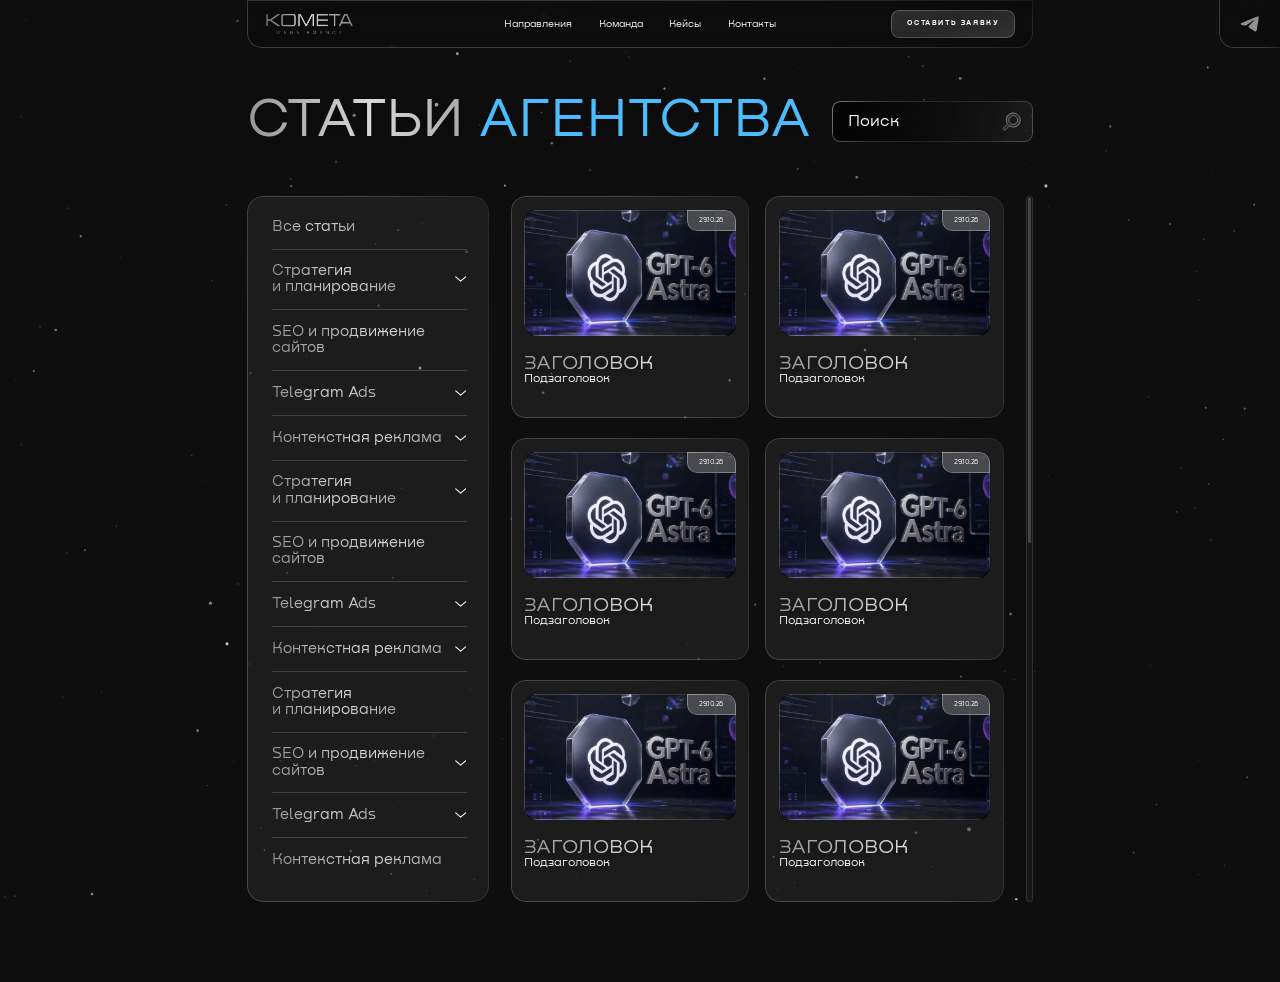
<file: articles.html>
<!DOCTYPE html>
<html lang="ru" class="no-js">

<head>
    <meta charset="UTF-8">
    <meta name="viewport" content="width=device-width, initial-scale=1, viewport-fit=cover">
    <meta name="theme-color" content="#0E0E0E">
    <meta name="color-scheme" content="dark">

    <title>Статьи агентства КОМЕТА — полезные материалы о Web3-маркетинге</title>
    <meta name="description" content="Статьи Web3-агентства КОМЕТА: стратегия, SEO, Telegram Ads и контекстная реклама.">
    <link rel="canonical" href="https://sofiialives.github.io/kometa/articles.html">

    <script>
        (function () {
            var path = window.location.pathname;
            var parts = path.split('/').filter(Boolean);
            var base = '/';
            if (parts.length && document.location.hostname.indexOf('github.io') !== -1) {
                base = '/' + parts[0] + '/';
            }
            document.write('<base href="' + base + '">');
            document.documentElement.dataset.base = base;
        })();
    </script>

    <link rel="icon" href="favicon.ico" sizes="32x32">
    <link rel="icon" href="favicon.svg" type="image/svg+xml">

    <link rel="preload" href="./assets/fonts/Nekst-Regular.woff2" as="font" type="font/woff2" crossorigin>
    <link rel="preload" href="./assets/fonts/Nekst-Bold.woff2" as="font" type="font/woff2" crossorigin>
    <link rel="preload" href="./assets/fonts/Radiotechnika.woff2" as="font" type="font/woff2" crossorigin>
    <link rel="stylesheet" href="./assets/css/main.css?v=9">
    <link rel="stylesheet" href="./assets/css/articles.css?v=4">
</head>

<body class="page-articles">
    <a class="skip-link" href="#main">Перейти к содержимому</a>

    <svg xmlns="http://www.w3.org/2000/svg" width="0" height="0" style="position:absolute" aria-hidden="true" focusable="false">
        <symbol id="chevron-down" viewBox="0 0 16 8">
            <path d="M1 1L8 7L15 1" fill="none" stroke="currentColor" stroke-width="1.5" stroke-linecap="round" stroke-linejoin="round" />
        </symbol>
        <symbol id="telegram" viewBox="0 0 70 70">
            <path
                d="M16.3125 33.238C27.9469 28.1703 35.7032 24.8292 39.5813 23.2148C50.667 18.6053 52.9677 17.8047 54.4703 17.7776C54.8008 17.7723 55.5365 17.854 56.0166 18.2421C56.4156 18.5694 56.5278 19.0121 56.584 19.3229C56.6338 19.6334 56.7024 20.3411 56.6463 20.8935C56.0478 27.2032 53.4478 42.515 52.126 49.5823C51.5711 52.5726 50.4675 53.5752 49.4013 53.673C47.0819 53.8863 45.3237 52.1418 43.0791 50.6709C39.5688 48.3684 37.5861 46.9356 34.1756 44.6891C30.2351 42.0929 32.7914 40.6657 35.036 38.3339C35.6221 37.7235 45.8349 28.4365 46.0282 27.5942C46.0531 27.4888 46.0781 27.096 45.8412 26.889C45.6105 26.6814 45.2675 26.7525 45.0182 26.8086C44.6628 26.8884 39.0575 30.5969 28.1838 37.9336C26.5939 39.0272 25.1536 39.5603 23.8568 39.5322C22.4352 39.5017 19.6918 38.7267 17.653 38.0645C15.159 37.2521 13.1701 36.8225 13.3447 35.4427C13.432 34.7245 14.4233 33.9894 16.3125 33.238Z"
                fill="currentColor" />
        </symbol>
    </svg>

    <canvas class="space" data-space aria-hidden="true"></canvas>

    <header class="header" data-header>
        <span class="nav-scrim" aria-hidden="true" data-nav-scrim></span>
        <span class="header__spacer" aria-hidden="true"></span>

        <div class="header__bar">
            <a class="logo" href="./" aria-label="КОМЕТА — на главную">
                <picture>
                    <img src="./assets/images/kometa.png" width="700" height="159" alt="КОМЕТА" fetchpriority="high">
                </picture>
            </a>

            <nav class="nav" id="site-nav" aria-label="Основная навигация" data-nav>
                <button class="nav__close" type="button" aria-label="Закрыть меню" data-nav-close>
                    <svg xmlns="http://www.w3.org/2000/svg" width="14" height="14" viewBox="0 0 14 14" fill="none" aria-hidden="true">
                        <path d="M1 1l12 12M13 1L1 13" stroke="currentColor" stroke-width="1.1" stroke-linecap="round" />
                    </svg>
                </button>
                <ul class="nav__list">
                    <li><a class="nav__link" href="./#directions">Направления</a></li>
                    <li><a class="nav__link" href="./#crew">Команда</a></li>
                    <li><a class="nav__link" href="./#cases">Кейсы</a></li>
                    <li><a class="nav__link" href="./#contacts">Контакты</a></li>
                </ul>
                <a class="btn-request nav__cta" href="./#contacts">Оставить заявку</a>
            </nav>

            <a class="btn-request header__cta" href="./#contacts">Оставить заявку</a>

            <div class="header__actions">
                <a class="header__tg" href="https://t.me/cometaweb3" target="_blank" rel="noopener noreferrer"
                    aria-label="Мы в Telegram">
                    <svg xmlns="http://www.w3.org/2000/svg" width="20" height="17" viewBox="0 0 20 17" fill="none" aria-hidden="true">
                        <path d="M1.37201 7.12177C6.73125 4.78738 10.3041 3.24834 12.0905 2.50468C17.197 0.381373 18.2568 0.0126023 18.9489 0.000108857C19.1011 -0.00233238 19.44 0.0352911 19.6612 0.214076C19.845 0.364858 19.8967 0.568774 19.9225 0.711945C19.9455 0.854973 19.9771 1.18095 19.9513 1.43541C19.6756 4.34192 18.4779 11.3951 17.869 14.6506C17.6134 16.028 17.1051 16.4898 16.614 16.5349C15.5456 16.6331 14.7356 15.8295 13.7017 15.152C12.0847 14.0914 11.1714 13.4314 9.60042 12.3966C7.78529 11.2007 8.96282 10.5432 9.99676 9.4691C10.2667 9.18792 14.9711 4.91001 15.0602 4.522C15.0717 4.47346 15.0832 4.29252 14.974 4.19717C14.8677 4.10153 14.7098 4.13427 14.5949 4.16012C14.4312 4.19688 11.8492 5.90518 6.84038 9.28471C6.10801 9.78847 5.44457 10.034 4.84719 10.0211C4.19236 10.007 2.92866 9.65003 1.9895 9.34502C0.840684 8.9708 -0.0754991 8.77291 0.00491812 8.13733C0.0451267 7.80647 0.501782 7.46786 1.37201 7.12177Z"
                            fill="white" fill-opacity="0.55" />
                    </svg>
                </a>

                <button class="burger" type="button" aria-expanded="false" aria-controls="site-nav"
                    aria-label="Открыть меню" data-burger>
                    <svg class="burger__icon" xmlns="http://www.w3.org/2000/svg" width="23" height="11"
                        viewBox="0 0 23 11" fill="none" aria-hidden="true">
                        <rect x="0.000244141" width="22.187" height="1.38669" fill="#ACACAC" />
                        <rect y="4.71533" width="22.187" height="1.38669" fill="#ACACAC" />
                        <rect y="9.42822" width="14.6989" height="1.38669" fill="#ACACAC" />
                    </svg>
                    <span class="burger__line" aria-hidden="true"></span>
                    <span class="burger__line" aria-hidden="true"></span>
                    <span class="burger__line" aria-hidden="true"></span>
                </button>
            </div>
        </div>

        <a class="tg-corner" href="https://t.me/cometaweb3" target="_blank" rel="noopener noreferrer" aria-label="Мы в Telegram">
            <svg class="icon icon--tg" aria-hidden="true">
                <use href="#telegram"></use>
            </svg>
        </a>
    </header>

    <main class="apage" id="main">
        <div class="apage__head">
            <h1 class="apage__title"><span class="title-gradient">Статьи</span> <span class="accent">агентства</span></h1>

            <label class="abtn apage__search">
                <span class="visually-hidden" style="position:absolute;width:1px;height:1px;overflow:hidden;clip-path:inset(50%)">Поиск по статьям</span>
                <input class="apage__search-input" type="search" placeholder="Поиск" autocomplete="off" data-articles-search>
                <svg class="apage__search-ico" xmlns="http://www.w3.org/2000/svg" width="26" height="26" viewBox="0 0 26 26" fill="none" aria-hidden="true" focusable="false">
                    <defs>
                        <linearGradient id="search-rim" x1="3" y1="1" x2="24" y2="25" gradientUnits="userSpaceOnUse">
                            <stop stop-color="#fff" stop-opacity=".95" />
                            <stop offset=".45" stop-color="#BDBDBD" stop-opacity=".5" />
                            <stop offset="1" stop-color="#fff" stop-opacity=".85" />
                        </linearGradient>
                    </defs>
                    <path fill-rule="evenodd" clip-rule="evenodd" d="M0.355471 22.4809L5.41836 17.418C5.64688 17.1895 5.95664 17.0625 6.28164 17.0625H7.10938C5.70781 15.2699 4.875 13.0152 4.875 10.5625C4.875 4.72773 9.60274 0 15.4375 0C21.2723 0 26 4.72773 26 10.5625C26 16.3973 21.2723 21.125 15.4375 21.125C12.9848 21.125 10.7301 20.2922 8.9375 18.8906V19.7184C8.9375 20.0434 8.81055 20.3531 8.58203 20.5816L3.51914 25.6445C3.0418 26.1219 2.26992 26.1219 1.79766 25.6445L0.36055 24.2074C-0.116795 23.7301 -0.116795 22.9582 0.355471 22.4809ZM15.4375 17.0625C19.0277 17.0625 21.9375 14.1578 21.9375 10.5625C21.9375 6.97227 19.0328 4.0625 15.4375 4.0625C11.8473 4.0625 8.9375 6.96719 8.9375 10.5625C8.9375 14.1527 11.8422 17.0625 15.4375 17.0625Z" fill="white" fill-opacity="0.1" stroke="url(#search-rim)" stroke-width="1" />
                </svg>
            </label>
        </div>

        <div class="apage__body">
            <aside class="asidebar" aria-label="Рубрики статей">
                <ul class="asidebar__list" data-articles-filters></ul>
            </aside>

            <div class="apage__scroll">
                <ul class="apage__list" data-articles-list aria-label="Статьи"></ul>
                <div class="ascroll" data-ascroll hidden aria-hidden="true"><span class="ascroll__thumb"></span></div>
                <p class="apage__empty" data-articles-empty hidden>Ничего не найдено — попробуйте другой запрос.</p>
            </div>
        </div>
    </main>

    <script type="module" src="./assets/js/articles-page.js?v=4"></script>
</body>

</html>
</file>
<file: assets/css/main.css>
@font-face {
    font-family: 'Nekst';
    src: url('../fonts/Nekst-Regular.woff2') format('woff2');
    font-weight: 400;
    font-style: normal;
    font-display: swap;
}

@font-face {
    font-family: 'Nekst';
    src: url('../fonts/Nekst-Medium.woff2') format('woff2');
    font-weight: 500;
    font-style: normal;
    font-display: swap;
}

@font-face {
    font-family: 'Nekst';
    src: url('../fonts/Nekst-Bold.woff2') format('woff2');
    font-weight: 700;
    font-style: normal;
    font-display: swap;
}

@font-face {
    font-family: 'Radiotechnika';
    src: url('../fonts/Radiotechnika.woff2') format('woff2');
    font-weight: 400;
    font-style: normal;
    font-display: swap;
}

/* =========================================================
   ТОКЕНЫ
   Эталон — макет 1920px, контент 1200px. Все размеры,
   зависящие от ширины, заданы через clamp(min, vw, max макета).
   ========================================================= */
:root {
    --du: 1px;
    --bg: #0E0E0E;
    --white: #FFFFFF;
    --muted: rgba(255, 255, 255, .62);
    --accent: #4BBCFC;
    --gold: #DE9A00;
    --line: #575757;

    --glass: #F6F6F61A;
    --glass-accent: #4BBCFC33;
    --glass-dark: rgba(0, 0, 0, .1);

    --grad-text: linear-gradient(88.61deg, #737373 -30.22%, #D9D9D9 57.44%, #868686 131.14%);
    --grad-num: linear-gradient(90deg, #737373 0%, #D9D9D9 54%, #868686 100%);
    --grad-border: radial-gradient(102.35% 145.98% at 27.35% 75.89%,
            rgba(255, 255, 255, .2) 48.1%,
            rgba(255, 255, 255, 0) 100%);
    --grad-border-tag: radial-gradient(102.35% 145.98% at 27.35% 75.89%,
            rgba(255, 255, 255, .52) 44%,
            rgba(255, 255, 255, .18) 80%,
            rgba(255, 255, 255, 0) 100%);
    --mask-corners: linear-gradient(135deg,
            #000 0%, #000 22%,
            transparent 44%, transparent 56%,
            #000 78%, #000 100%);
    --mask-fade-x: linear-gradient(90deg,
            transparent 0%,
            rgba(0, 0, 0, .18) 12%,
            rgba(0, 0, 0, .75) 26%,
            #000 40%,
            #000 58%,
            rgba(0, 0, 0, .55) 72%,
            rgba(0, 0, 0, .18) 86%,
            transparent 100%);

    --content: calc(1200*var(--du));
    --side: max(calc(20*var(--du)), calc((100vw - var(--content)) / 2));
    --header-h: calc(72*var(--du));

    --section-gap: clamp(calc(64*var(--du)), 6.46vw, calc(124*var(--du)));
    --title-gap: clamp(calc(36*var(--du)), 3.75vw, calc(72*var(--du)));

    --fs-h2: clamp(2.25rem, 4.3vw, calc(82.58*var(--du)));
    --fs-h2-sm: clamp(2rem, 3.84vw, calc(73.67*var(--du)));

    --r-sm: calc(14*var(--du));
    --r-md: calc(15*var(--du));
    --r-card: clamp(calc(20*var(--du)), 1.46vw, calc(28*var(--du)));

    --z-decor: 0;
    --z-base: 1;
    --z-header: 40;
    --z-loader: 80;

    --dur: .3s;
    --ease: cubic-bezier(.22, .61, .36, 1);

    --font-display: 'Nekst', 'Arial Narrow', Arial, sans-serif;
    --font-logo: 'Radiotechnika', 'Nekst', sans-serif;
}

/* =========================================================
   МАСШТАБ ДЕСКТОПА
   Макет — 1920px. На экранах от 1280px одна единица --du = 1/1920 ширины окна;
   все размеры в px записаны как calc(N*var(--du)), rem масштабируется через font-size корня.
   Страница выглядит одинаково на любом мониторе — как уменьшенный/увеличенный макет.
   Ниже 1280px --du = 1px: планшет и телефон остаются как были.
   ========================================================= */
@media (min-width: 1280px) {
    :root {
        --du: calc(100vw / 1920);
    }

    html {
        font-size: calc(var(--du) * 16);
    }
}

*,
*::before,
*::after {
    box-sizing: border-box;
}

html {
    scroll-behavior: auto;
}

body {
    margin: 0;
    background: var(--bg);
    color: var(--white);
    font-family: var(--font-display);
    font-weight: 400;
    font-size: 1rem;
    line-height: 1.4;
    overflow-x: hidden;
    -webkit-font-smoothing: antialiased;
    -moz-osx-font-smoothing: grayscale;
}

body.is-locked {
    overflow: hidden;
}

h1,
h2,
h3,
p,
ul,
ol,
figure {
    margin: 0;
}

ul,
ol {
    padding: 0;
    list-style: none;
}

a {
    color: inherit;
    text-decoration: none;
}

img,
svg {
    display: block;
    max-width: 100%;
}

button,
input,
select,
textarea {
    font: inherit;
    color: inherit;
}

button {
    background: none;
    border: 0;
    cursor: pointer;
}

:focus-visible {
    outline: 2px solid var(--accent);
    outline-offset: calc(3*var(--du));
    border-radius: calc(4*var(--du));
}

.sprite {
    position: absolute;
    width: 0;
    height: 0;
    overflow: hidden;
}

.visually-hidden {
    position: absolute;
    width: 1px;
    height: 1px;
    margin: -1px;
    padding: 0;
    overflow: hidden;
    clip: rect(0 0 0 0);
    clip-path: inset(50%);
    white-space: nowrap;
    border: 0;
}

.skip-link {
    position: absolute;
    top: calc(8*var(--du));
    left: calc(8*var(--du));
    z-index: 100;
    padding: calc(10*var(--du)) calc(18*var(--du));
    border-radius: var(--r-sm);
    background: var(--accent);
    color: #04121B;
    font-weight: 700;
    transform: translateY(-160%);
}

.skip-link:focus-visible {
    transform: none;
}

.layout {
    width: 100%;
    margin-inline: auto;
    padding-inline: var(--side);
}

.title-gradient {
    background: var(--grad-text);
    -webkit-background-clip: text;
    background-clip: text;
    -webkit-text-fill-color: transparent;
    color: transparent;
}

.accent {
    color: var(--accent);
}

.icon {
    width: 100%;
    height: 100%;
    fill: currentColor;
    stroke: none;
}

.section-title {
    position: relative;
    z-index: 1;
    font-size: var(--fs-h2);
    line-height: .93;
    font-weight: 400;
    text-align: center;
    text-transform: uppercase;
    text-wrap: balance;
    filter: drop-shadow(0 calc(6.17*var(--du)) calc(9.87*var(--du)) rgba(0, 0, 0, .55));
}

.section-title--left {
    text-align: left;
}

/* градиентный бордер в 1px через маску */
.header__bar::before,
.btn-request::before,
.btn-dream::before,
.brands__item::before,
.tg-corner::before,
.tag::before,
.field::before,
.form::before,
.crew__btn::before {
    content: '';
    position: absolute;
    inset: 0;
    border-radius: inherit;
    -webkit-mask: linear-gradient(#000 0 0) content-box, linear-gradient(#000 0 0);
    mask: linear-gradient(#000 0 0) content-box, linear-gradient(#000 0 0);
    -webkit-mask-composite: xor;
    mask-composite: exclude;
    pointer-events: none;
}

/* =========================================================
   ЛОАДЕР
   ========================================================= */
.loader {
    position: fixed;
    inset: 0;
    z-index: var(--z-loader);
    display: grid;
    place-items: center;
    background: var(--bg);
    transition: opacity .5s var(--ease), visibility .5s;
}

.loader[hidden],
.no-js .loader {
    display: none;
}

.loader.is-done {
    opacity: 0;
    visibility: hidden;
    pointer-events: none;
}

.loader__inner {
    display: grid;
    justify-items: center;
    gap: 1.5rem;
}

.loader__constellation {
    width: min(calc(280*var(--du)), 60vw);
    overflow: visible;
}

.loader__link {
    stroke: rgba(255, 255, 255, .35);
    stroke-width: 1;
    stroke-dasharray: 1;
    stroke-dashoffset: 1;
    animation: linkDraw 2.4s var(--ease) infinite;
}

.loader__star {
    fill: var(--white);
    opacity: 0;
    animation: starOn 2.4s var(--ease) infinite;
}

.loader__star--accent {
    fill: var(--accent);
}

.loader__star:nth-of-type(1) { animation-delay: 0s; }
.loader__star:nth-of-type(2) { animation-delay: .16s; }
.loader__star:nth-of-type(3) { animation-delay: .32s; }
.loader__star:nth-of-type(4) { animation-delay: .48s; }
.loader__star:nth-of-type(5) { animation-delay: .64s; }
.loader__star:nth-of-type(6) { animation-delay: .8s; }
.loader__link:nth-of-type(7) { animation-delay: .2s; }
.loader__link:nth-of-type(8) { animation-delay: .38s; }
.loader__link:nth-of-type(9) { animation-delay: .56s; }
.loader__link:nth-of-type(10) { animation-delay: .74s; }

@keyframes starOn {
    0%, 8% { opacity: 0; }
    26%, 72% { opacity: 1; }
    100% { opacity: .15; }
}

@keyframes linkDraw {
    0%, 14% { stroke-dashoffset: 1; opacity: 0; }
    44%, 74% { stroke-dashoffset: 0; opacity: 1; }
    100% { stroke-dashoffset: 0; opacity: 0; }
}

.loader__text {
    font-size: .875rem;
    letter-spacing: .34em;
    text-transform: uppercase;
    color: var(--muted);
}

.loader__bar {
    width: min(calc(280*var(--du)), 60vw);
    height: 2px;
    border-radius: 2px;
    background: rgba(255, 255, 255, .12);
    overflow: hidden;
}

.loader__fill {
    display: block;
    height: 100%;
    width: 0;
    border-radius: inherit;
    background: linear-gradient(90deg, var(--accent), #EAF6FF);
    transition: width .35s var(--ease);
}

.loader__hint {
    min-height: 1.2em;
    font-size: .75rem;
    letter-spacing: .12em;
    text-transform: uppercase;
    color: rgba(255, 255, 255, .38);
}

/* =========================================================
   ШАПКА
   ========================================================= */
.header {
    position: fixed;
    top: 0;
    left: 0;
    width: 100%;
    z-index: var(--z-header);
    padding-inline: var(--side);
}

.header__spacer {
    display: none;
}

.header__bar {
    position: relative;
    width: 100%;
    max-width: var(--content);
    margin-inline: auto;
    height: var(--header-h);
    padding-inline: clamp(calc(16*var(--du)), 1.46vw, calc(28*var(--du)));
    display: flex;
    align-items: center;
    justify-content: space-between;
    gap: calc(16*var(--du));
    background: var(--glass-dark);
    border-radius: 0 0 calc(22*var(--du)) calc(22*var(--du));
    -webkit-backdrop-filter: blur(calc(14*var(--du)));
    backdrop-filter: blur(calc(14*var(--du)));
}

.header__bar::before {
    padding: 1px;
    background: var(--grad-border);
}

.logo {
    flex: 0 0 auto;
    width: clamp(calc(96*var(--du)), 6.9vw, calc(132*var(--du)));
    border-radius: calc(6*var(--du));
}

.logo img {
    width: 100%;
    height: auto;
}

.nav {
    position: absolute;
    left: 50%;
    top: 50%;
    transform: translate(-50%, -50%);
    display: flex;
    align-items: center;
}

.nav__list {
    display: flex;
    align-items: center;
    gap: clamp(calc(20*var(--du)), 2.1vw, calc(40*var(--du)));
}

.nav__link {
    font-size: clamp(calc(13*var(--du)), .95vw, calc(15*var(--du)));
    line-height: calc(20*var(--du));
    white-space: nowrap;
    transition: color var(--dur) var(--ease);
}

.nav__link:hover,
.nav__link:focus-visible {
    color: var(--accent);
}

.nav__link[data-pending] {
    opacity: .45;
    cursor: default;
}

.nav__link[data-pending]:hover {
    color: inherit;
}

.btn-request {
    position: relative;
    flex: 0 0 auto;
    display: inline-flex;
    align-items: center;
    justify-content: center;
    width: calc(186*var(--du));
    height: calc(42*var(--du));
    border-radius: var(--r-md);
    background: #95959533;
    font-weight: 700;
    font-size: calc(11*var(--du));
    line-height: calc(14*var(--du));
    letter-spacing: .22em;
    text-indent: .22em;
    text-transform: uppercase;
    white-space: nowrap;
    transition: background var(--dur) var(--ease);
}

.btn-request:hover {
    background: rgba(149, 149, 149, .32);
}

.nav__cta {
    display: none;
}

.btn-request::before {
    padding: 1px;
    background: var(--grad-border);
    -webkit-mask:
        linear-gradient(135deg, transparent 0%, #000 26%, #000 74%, transparent 100%),
        linear-gradient(#000 0 0) content-box,
        linear-gradient(#000 0 0);
    mask:
        linear-gradient(135deg, transparent 0%, #000 26%, #000 74%, transparent 100%),
        linear-gradient(#000 0 0) content-box,
        linear-gradient(#000 0 0);
    -webkit-mask-composite: source-in, xor;
    mask-composite: intersect, exclude;
}

.burger {
    display: none;
    width: calc(44*var(--du));
    height: calc(44*var(--du));
    margin-right: calc(-10*var(--du));
    flex-direction: column;
    align-items: flex-end;
    justify-content: center;
    gap: calc(5*var(--du));
    padding: calc(10*var(--du));
}

.burger__line {
    width: calc(24*var(--du));
    height: 1.5px;
    border-radius: 2px;
    background: var(--white);
    transition: transform var(--dur) var(--ease), opacity var(--dur) var(--ease), width var(--dur) var(--ease);
}

.burger__line:last-child {
    width: calc(16*var(--du));
}

.header.is-open .burger__line:nth-child(1) {
    transform: translateY(calc(6.5*var(--du))) rotate(45deg);
}

.header.is-open .burger__line:nth-child(2) {
    opacity: 0;
}

.header.is-open .burger__line:nth-child(3) {
    width: calc(24*var(--du));
    transform: translateY(calc(-6.5*var(--du))) rotate(-45deg);
}

.tg-corner {
    position: fixed;
    top: 0;
    right: 0;
    z-index: calc(var(--z-header) + 1);
    height: var(--header-h);
    padding-inline: calc(24*var(--du));
    display: grid;
    place-items: center;
    background: var(--glass-dark);
    border-radius: 0 0 0 calc(22*var(--du));
    -webkit-backdrop-filter: blur(calc(14*var(--du)));
    backdrop-filter: blur(calc(14*var(--du)));
    color: rgba(255, 255, 255, .55);
    transition: color var(--dur) var(--ease);
}

.tg-corner:hover {
    color: var(--white);
}

.tg-corner::before {
    padding: 0 0 1px 1px;
    background: var(--grad-border);
}

.icon--tg {
    width: clamp(calc(32*var(--du)), 2.8vw, calc(44*var(--du)));
    height: clamp(calc(32*var(--du)), 2.8vw, calc(44*var(--du)));
}

@media (max-width: 1383.98px) {
    .header__bar {
        margin-right: calc(84*var(--du));
    }
}

@media (max-width: 1279.98px) {
    .header__cta,
    .tg-corner {
        display: none;
    }

    .header__bar {
        margin-right: auto;
    }

    .burger {
        display: flex;
    }

    .header__bar {
        padding-inline: 4px;
        background: none;
        -webkit-backdrop-filter: none;
        backdrop-filter: none;
    }

    .header__bar::before {
        display: none;
    }

    .nav {
        position: fixed;
        inset: var(--header-h) 0 auto;
        transform: none;
        flex-direction: column;
        align-items: stretch;
        padding: 8px var(--side) 28px;
        background: rgba(14, 14, 14, .92);
        -webkit-backdrop-filter: blur(18px);
        backdrop-filter: blur(18px);
        border-bottom: 1px solid rgba(255, 255, 255, .08);
        opacity: 0;
        visibility: hidden;
        translate: 0 -8px;
        transition: opacity var(--dur) var(--ease), translate var(--dur) var(--ease), visibility var(--dur);
    }

    .header.is-open .nav {
        opacity: 1;
        visibility: visible;
        translate: none;
    }

    .nav__list {
        flex-direction: column;
        align-items: stretch;
        gap: 0;
    }

    .nav__link {
        display: block;
        padding: 16px 0;
        font-size: 18px;
        line-height: 1.2;
        border-bottom: 1px solid rgba(255, 255, 255, .08);
    }

    .nav__cta {
        display: inline-flex;
        width: 100%;
        margin-top: 20px;
    }
}

/* =========================================================
   HERO (видео-сцена, десктоп) — не трогаем
   ========================================================= */
.scroll-video {
    position: fixed;
    inset: 0;
    z-index: 0;
    opacity: 1;
    background: var(--bg);
    transition: opacity .45s var(--ease);
}

.scroll-video__el {
    width: 100%;
    height: 100%;
    display: block;
    object-fit: cover;
}

.scroll-video.is-past {
    opacity: 0;
    visibility: hidden;
    pointer-events: none;
}

.scroll-hint {
    position: fixed;
    right: 0;
    bottom: 22%;
    left: 0;
    z-index: 5;
    display: flex;
    flex-direction: column;
    align-items: center;
    gap: calc(10*var(--du));
    font-size: .68rem;
    letter-spacing: .32em;
    text-indent: .32em;   /* компенсирует хвостовой трекинг, чтобы слово стояло ровно по центру */
    text-transform: uppercase;
    color: rgba(255, 255, 255, .55);
    opacity: 0;
    transition: opacity .6s var(--ease);
    pointer-events: none;
}

.scroll-hint.is-visible {
    opacity: 1;
}

.scroll-hint__mouse {
    position: relative;
    width: calc(22*var(--du));
    height: calc(34*var(--du));
    border: 1px solid rgba(255, 255, 255, .4);
    border-radius: calc(12*var(--du));
}

.scroll-hint__mouse::after {
    content: '';
    position: absolute;
    top: calc(6*var(--du));
    left: 50%;
    width: 2px;
    height: calc(6*var(--du));
    margin-left: -1px;
    border-radius: 2px;
    background: currentColor;
    animation: scrollDot 1.8s var(--ease) infinite;
}

@keyframes scrollDot {
    0% { transform: translateY(0); opacity: 0; }
    30% { opacity: 1; }
    70%, 100% { transform: translateY(calc(12*var(--du))); opacity: 0; }
}

.stage {
    position: relative;
    height: 100vh;
}

.stage__sticky {
    position: sticky;
    top: 0;
    height: 100vh;
    overflow: hidden;
}

.no-js .stage {
    height: auto;
}

/* десктоп: низ Hero плавно уходит в фон страницы — linear-gradient, 0% #0E0E0E (100%) → 100% #0E0E0E (0%), снизу вверх */
@media (min-width: 1280px) {
    .stage::after {
        content: '';
        position: absolute;
        inset: auto 0 0;
        z-index: 2;
        height: var(--hero-fade-h, 28vh);
        background: linear-gradient(0deg, #0E0E0E 0%, rgba(14, 14, 14, 0) 100%);
        pointer-events: none;
    }
}

.no-js .stage__sticky {
    position: relative;
    height: auto;
}

.screen {
    position: absolute;
    inset: 0;
    z-index: 2;
    display: flex;
    pointer-events: none;
}

.screen--hero {
    z-index: 3;
}

.is-switched .screen--hero {
    pointer-events: none;
}

.is-switched .screen--welcome {
    pointer-events: auto;
}

.no-js .screen {
    position: relative;
    inset: auto;
    min-height: 100vh;
    opacity: 1;
    transform: none;
    pointer-events: auto;
}

.screen__inner {
    width: 100%;
    height: 100%;
    display: flex;
    flex-direction: column;
    align-items: center;
    justify-content: space-between;
    text-align: center;
    padding-block: calc(var(--header-h) + calc(72*var(--du))) calc(56*var(--du));
}

.hero__title {
    font-weight: 400;
    font-size: clamp(2.5rem, 5.6vw, calc(107.12*var(--du)));
    line-height: .93;
    text-transform: uppercase;
    text-wrap: balance;
    filter: drop-shadow(0 calc(5.84*var(--du)) calc(5.95*var(--du)) rgba(0, 0, 0, .66));
}

.hero__title .hero-bold,
.hero-static__title .hero-bold {
    font-weight: 700;
}

.hero-orbit {
    color: #D9D9D9;
}

.hero__title .hero-thin,
.hero-static__title .hero-thin {
    font-weight: 400;
}

.btn-dream {
    position: relative;
    display: flex;
    align-items: center;
    justify-content: center;
    gap: clamp(calc(14*var(--du)), 1.56vw, calc(30*var(--du)));
    padding: clamp(calc(16*var(--du)), 1.67vw, calc(32*var(--du))) clamp(calc(24*var(--du)), 2.7vw, calc(52*var(--du)));
    border-radius: var(--r-md);
    background: rgba(11, 11, 11, .4);
    -webkit-backdrop-filter: blur(calc(6*var(--du)));
    backdrop-filter: blur(calc(6*var(--du)));
    font-size: clamp(.8rem, 1.34vw, calc(25.8*var(--du)));
    line-height: 1.13;
    letter-spacing: .6em;
    text-transform: uppercase;
    white-space: nowrap;
    transition: background var(--dur) var(--ease);
}

.btn-dream:hover {
    background: rgba(30, 30, 30, .55);
}

.btn-dream::before {
    padding: 1px 0;
    background: radial-gradient(44.45% 510.49% at 48.38% 0%,
            #FFFFFF 38.68%,
            rgba(255, 255, 255, 0) 91.9%);
}

.btn-dream__text {
    margin-right: -.6em;
}

.icon--arrow {
    width: clamp(calc(12*var(--du)), 1.1vw, calc(21*var(--du)));
    height: clamp(calc(12*var(--du)), 1.1vw, calc(21*var(--du)));
    flex: 0 0 auto;
}

.welcome__head {
    align-self: stretch;
    display: flex;
    flex-direction: column;
    align-items: center;
}

.welcome__title {
    font-weight: 700;
    font-size: clamp(3.5rem, 9.4vw, calc(180.41*var(--du)));
    line-height: .93;
    text-transform: uppercase;
    filter: drop-shadow(0 calc(13.47*var(--du)) calc(21.56*var(--du)) rgba(0, 0, 0, .55));
}

.welcome__subtitle {
    margin-top: clamp(calc(8*var(--du)), .8vw, calc(14*var(--du)));
    font-weight: 500;
    font-size: clamp(1.75rem, 4.3vw, calc(82.58*var(--du)));
    line-height: .93;
    text-transform: uppercase;
    text-wrap: balance;
    filter: drop-shadow(0 calc(6.17*var(--du)) calc(9.87*var(--du)) rgba(0, 0, 0, .55));
}

.welcome__divider {
    margin-top: calc(28*var(--du));
    width: min(calc(275*var(--du)), 60vw);
    height: 2px;
    background: var(--line);
}

.welcome__text {
    margin-top: calc(28*var(--du));
    font-size: clamp(1rem, 1.46vw, calc(28*var(--du)));
    line-height: 1.11;
    text-wrap: nowrap;
}

.brands {
    width: 100%;
    max-width: var(--content);
    display: flex;
    align-items: center;
    justify-content: space-between;
    gap: clamp(calc(12*var(--du)), 1.15vw, calc(22*var(--du)));
}

.brands__item {
    position: relative;
    height: clamp(calc(56*var(--du)), 4.2vw, calc(80*var(--du)));
    display: grid;
    place-items: center;
    border-radius: calc(21.98*var(--du));
    background: rgba(255, 255, 255, .1);
    -webkit-backdrop-filter: blur(calc(10*var(--du)));
    backdrop-filter: blur(calc(10*var(--du)));
}

.brands__item::before {
    padding: .73px;
    background: var(--grad-border);
}

.brands__item:nth-child(1) { padding: calc(24*var(--du)) calc(36*var(--du)); }
.brands__item:nth-child(2) { padding: calc(30*var(--du)) calc(34*var(--du)); }
.brands__item:nth-child(3) { padding: calc(18*var(--du)) calc(60*var(--du)); }
.brands__item:nth-child(4) { padding: calc(14*var(--du)) calc(50*var(--du)); }

.brands__item picture {
    display: block;
    width: 100%;
}

@media (min-width: 1280px) {
    .brands__item:nth-child(1) img { width: calc(167*var(--du)); }
    .brands__item:nth-child(2) img { width: calc(258*var(--du)); }
    .brands__item:nth-child(3) img { width: calc(206*var(--du)); }
    .brands__item:nth-child(4) img { width: calc(126*var(--du)); }
}

.brands__item img {
    width: 100%;
    height: auto;
    max-height: 100%;
    object-fit: contain;
}

@media (max-width: 1279.98px) {
    .brands__item {
        padding: 14px clamp(16px, 3vw, 36px);
    }
}

.anim {
    opacity: 0;
    will-change: opacity, transform;
}

.anim--in {
    animation-duration: .52s;
    animation-timing-function: cubic-bezier(.16, .84, .32, 1);
    animation-fill-mode: forwards;
    animation-delay: var(--d, 0ms);
    animation-name: riseIn;
}

.anim--out {
    animation-duration: .8s;
    animation-timing-function: cubic-bezier(.5, 0, .78, .2);
    animation-fill-mode: forwards;
    animation-delay: var(--d, 0ms);
    animation-name: riseOut;
}

.anim--shrink.anim--out {
    animation-name: shrinkOut;
    animation-duration: .8s;
    transform-origin: top center;
}

.anim--line.anim--in {
    animation-name: lineIn;
    transform-origin: center;
}

.anim--wide {
    width: 100vw;
    max-width: none;
    margin-inline: calc(50% - 50vw);
    white-space: nowrap;
    opacity: 0;
}

.word {
    display: inline-block;
    overflow: hidden;
    vertical-align: bottom;
}

.word__in {
    display: inline-block;
}

.anim--word.anim--in {
    animation-name: wordIn;
    animation-duration: .42s;
}

.no-js .anim {
    opacity: 1;
}

@keyframes riseIn {
    from { opacity: 0; transform: translate3d(0, calc(90*var(--du)), 0); }
    55% { opacity: 1; }
    to { opacity: 1; transform: none; }
}

@keyframes riseOut {
    from { opacity: 1; transform: none; }
    55% { opacity: .62; }
    to { opacity: 0; transform: translate3d(0, calc(-260*var(--du)), 0); }
}

@keyframes shrinkOut {
    from { opacity: 1; transform: scaleY(1); }
    58% { opacity: .7; }
    to { opacity: 0; transform: scaleY(0); }
}

@keyframes wordIn {
    from { opacity: 0; transform: translate3d(0, 105%, 0); }
    to { opacity: 1; transform: none; }
}

@keyframes lineIn {
    from { opacity: 0; transform: scaleX(0); }
    30% { opacity: 1; }
    to { opacity: 1; transform: scaleX(1); }
}

/* =========================================================
   HERO (статичный, телефоны)
   ========================================================= */
.hero-static {
    /* кадр макета 455px × 986px (пропорции iPhone 15/16): всё уменьшается и увеличивается одним масштабом, кадр по центру;
       первый экран — ровно высота вьюпорта */
    --hvh: 100vh;
    --hu: min(calc(100vw / 455), calc(var(--hvh) / 986));
    --hx: calc((100vw - 455*var(--hu)) / 2);
    --ty: calc(113*var(--hu));
    --ek: 1;
    --ey: calc(238.7*var(--hu));
    --es: 0px;
    display: none;
    position: relative;
    isolation: isolate;
    height: var(--hvh);
    background: #000;
    overflow: hidden;
}

@supports (height: 100svh) {
    .hero-static {
        --hvh: 100svh;
    }
}

/* слои фона: размеры и позиции подогнаны по референсу попиксельно */
.hero-static__art {
    position: absolute;
    top: 0;
    left: 0;
    z-index: -1;
    width: 100%;
    height: 100%;
    background: #000;
    isolation: isolate;
    overflow: hidden;
    pointer-events: none;
}

.hs-layer,
.hs-stars {
    position: absolute;
    display: block;
    max-width: none;
    height: auto;
    user-select: none;
}

.hs-layer img,
.hs-stars img {
    display: block;
    width: 100%;
    height: auto;
}

.hs-earth {
    left: 50%;
    translate: -50% 0;
    top: var(--ey);
    width: calc(454.8*var(--hu)*var(--ek));
}

.hs-light {
    left: calc(.26*var(--hu));
    top: calc(.6*var(--hu));
    width: calc(561.6*var(--hu));
    mix-blend-mode: screen;
    opacity: .98;
}

/* корректирующая подсветка: подогнана по референсу (суммарно ≈ 20–30 из 255), заменить, когда придут недостающие компоненты */
.hs-haze {
    position: absolute;
    inset: 0;
    mix-blend-mode: screen;
    background-color: #000;
    background-image:
        radial-gradient(ellipse calc(198*var(--hu)) calc(264*var(--hu)) at calc(var(--hx) + 66.3*var(--hu)) calc(481.4*var(--hu)), rgb(21, 0, 0) 0.0%, rgb(19, 0, 0) 16.7%, rgb(13, 0, 0) 33.3%, rgb(7, 0, 0) 50.0%, rgb(3, 0, 0) 66.7%, rgb(1, 0, 0) 83.3%, rgb(0, 0, 0) 100.0%),
        radial-gradient(ellipse calc(383*var(--hu)) calc(595*var(--hu)) at calc(var(--hx) + 468.4*var(--hu)) calc(643.3*var(--hu)), rgb(22, 21, 19) 0.0%, rgb(19, 18, 17) 16.7%, rgb(13, 13, 12) 33.3%, rgb(7, 7, 6) 50.0%, rgb(3, 3, 3) 66.7%, rgb(1, 1, 1) 83.3%, rgb(0, 0, 0) 100.0%),
        radial-gradient(ellipse calc(636*var(--hu)) calc(698*var(--hu)) at calc(var(--hx) + -139.2*var(--hu)) calc(1225.5*var(--hu)), rgb(34, 34, 30) 0.0%, rgb(30, 30, 26) 16.7%, rgb(21, 21, 18) 33.3%, rgb(11, 11, 10) 50.0%, rgb(5, 5, 4) 66.7%, rgb(2, 2, 1) 83.3%, rgb(0, 0, 0) 100.0%),
        radial-gradient(ellipse calc(687*var(--hu)) calc(410*var(--hu)) at calc(var(--hx) + -34.5*var(--hu)) calc(104.8*var(--hu)), rgb(26, 0, 0) 0.0%, rgb(23, 0, 0) 16.7%, rgb(16, 0, 0) 33.3%, rgb(9, 0, 0) 50.0%, rgb(4, 0, 0) 66.7%, rgb(1, 0, 0) 83.3%, rgb(0, 0, 0) 100.0%);
    background-blend-mode: screen;
}

.hs-stars {
    left: 0;
    width: 100%;
    mix-blend-mode: screen;
}

.hs-stars--top {
    top: calc(1*var(--hu));
    -webkit-mask-image: linear-gradient(180deg, rgba(0,0,0,.9) 0%, rgba(0,0,0,.9) 40.5%, rgba(0,0,0,.6) 47.9%, rgba(0,0,0,.2) 54.7%, transparent 60.3%);
    mask-image: linear-gradient(180deg, rgba(0,0,0,.9) 0%, rgba(0,0,0,.9) 40.5%, rgba(0,0,0,.6) 47.9%, rgba(0,0,0,.2) 54.7%, transparent 60.3%);
}

/* второй экземпляр звёзд — перевёрнутый по вертикали, показан только под планетой */
.hs-stars--bottom {
    top: calc(499.5*var(--hu) + var(--es));
    -webkit-mask-image: linear-gradient(180deg, transparent 0%, transparent 10.9%, rgba(0,0,0,.45) 15.9%, rgba(0,0,0,.95) 23.3%, rgba(0,0,0,.95) 30.8%, rgba(0,0,0,.75) 38.2%, rgba(0,0,0,.5) 45.6%, rgba(0,0,0,.17) 53%, rgba(0,0,0,.05) 60.4%, transparent 65%);
    mask-image: linear-gradient(180deg, transparent 0%, transparent 10.9%, rgba(0,0,0,.45) 15.9%, rgba(0,0,0,.95) 23.3%, rgba(0,0,0,.95) 30.8%, rgba(0,0,0,.75) 38.2%, rgba(0,0,0,.5) 45.6%, rgba(0,0,0,.17) 53%, rgba(0,0,0,.05) 60.4%, transparent 65%);
}

.hs-stars--bottom img {
    transform: scaleY(-1);
}

.hs-comet {
    left: calc(var(--hx) + 114*var(--hu));
    top: calc(13*var(--hu));
    width: calc(345.6*var(--hu));
    mix-blend-mode: screen;
    /* у jpg фон не идеально чёрный — гасим края, чтобы не было видно границы картинки */
    -webkit-mask-image: linear-gradient(90deg, transparent 0, #000 10%, #000 90%, transparent 100%), linear-gradient(180deg, transparent 0, #000 10%, #000 90%, transparent 100%);
    -webkit-mask-composite: source-in;
    mask-image: linear-gradient(90deg, transparent 0, #000 10%, #000 90%, transparent 100%), linear-gradient(180deg, transparent 0, #000 10%, #000 90%, transparent 100%);
    mask-composite: intersect;
}

.hero-static__inner {
    position: absolute;
    top: 0;
    left: 0;
    width: 100%;
    padding: 0;
    text-align: center;
}

.hero-static__title {
    position: absolute;
    top: var(--ty);
    left: 0;
    width: 100%;
    margin: 0;
    font-size: calc(39.4*var(--hu));
    line-height: calc(39*var(--hu));
    text-transform: uppercase;
    white-space: nowrap;
    /* один градиент на оба слова: слева голубовато-серый, к середине светлый (замер по референсу) */
    background-image: linear-gradient(90deg, #9BB0C1 0%, #B6C2CD 22%, #C7CED3 36%, #D6DADD 50%, #DADEE0 57%, #DBDDDE 78%, #DBDDDE 100%);
    -webkit-background-clip: text;
    background-clip: text;
    -webkit-text-fill-color: transparent;
    color: transparent;
}

.hero-static .hero-static__title .title-gradient,
.hero-static .hero-static__title .hero-orbit {
    background: none;
    -webkit-text-fill-color: transparent;
}

.hero-static::after {
    content: '';
    position: absolute;
    inset: auto 0 0;
    z-index: -1;
    height: calc(50*var(--hu));
    background: linear-gradient(180deg, transparent, var(--bg));
    pointer-events: none;
}

/* карточка с описанием и кнопкой */
.hero-static__card {
    position: absolute;
    bottom: calc(52*var(--hu));
    left: 50%;
    translate: -50% 0;
    width: calc(383*var(--hu));
    height: calc(136*var(--hu));
    border-radius: calc(8*var(--hu));
    background: linear-gradient(90deg, transparent 22%, rgba(42, 66, 86, .25) 75%), linear-gradient(180deg, #11171E 0%, #0E1217 100%);
    text-align: center;
}

.hero-static__card::before {
    content: '';
    position: absolute;
    inset: 0;
    z-index: 2;
    border-radius: inherit;
    padding: 1px;
    pointer-events: none;
    background:
        linear-gradient(90deg, rgba(255, 255, 255, .3) 0%, rgba(255, 255, 255, .28) 50%, rgba(255, 255, 255, .05) 78%, rgba(255, 255, 255, .05) 100%) top / 100% 4px no-repeat,
        linear-gradient(180deg, rgba(255, 255, 255, .02) 0%, rgba(255, 255, 255, .26) 100%) right / 4px 100% no-repeat,
        linear-gradient(180deg, rgba(255, 255, 255, .07), rgba(255, 255, 255, .03));
    -webkit-mask: linear-gradient(#000 0 0) content-box, linear-gradient(#000 0 0);
    -webkit-mask-composite: xor;
    mask: linear-gradient(#000 0 0) content-box, linear-gradient(#000 0 0);
    mask-composite: exclude;
}

.hero-static__check {
    position: absolute;
    top: calc(-14.5*var(--hu));
    left: 50%;
    z-index: 3;
    width: calc(29*var(--hu));
    height: calc(29*var(--hu));
    translate: -50% 0;
    border-radius: 50%;
    box-shadow: 0 0 0 calc(2.4*var(--hu)) #090F17;
    background: linear-gradient(155deg, #223446 0%, #19283A 50%, #14202D 100%);
}

/* кромка: светлая слева и сверху слева, к правому низу гаснет */
.hero-static__check::before {
    content: '';
    position: absolute;
    inset: 0;
    border-radius: 50%;
    padding: 1px;
    background: linear-gradient(125deg, rgba(190, 220, 238, .95) 0%, rgba(160, 195, 215, .6) 28%, rgba(120, 150, 170, .18) 55%, rgba(120, 150, 170, .06) 100%);
    -webkit-mask: linear-gradient(#000 0 0) content-box, linear-gradient(#000 0 0);
    -webkit-mask-composite: xor;
    mask: linear-gradient(#000 0 0) content-box, linear-gradient(#000 0 0);
    mask-composite: exclude;
}

/* тонкое внутреннее кольцо */
.hero-static__check::after {
    content: '';
    position: absolute;
    inset: 13.5%;
    border-radius: 50%;
    border: 1px solid rgba(160, 195, 215, .07);
}

.hero-static__check svg {
    position: absolute;
    inset: 0;
    width: 100%;
    height: 100%;
}

.hero-static__text {
    position: absolute;
    top: calc(22*var(--hu));
    left: 0;
    width: 100%;
    margin: 0;
    font-size: calc(16.2*var(--hu));
    line-height: calc(19*var(--hu));
    font-weight: 400;
    -webkit-text-stroke: calc(.2*var(--hu)) currentColor;
    color: rgba(255, 255, 255, .86);
}

.hero-static__text strong {
    font-weight: 500;
    letter-spacing: .035em;
    color: #fff;
}

.hero-static__cta {
    position: absolute;
    left: 0;
    right: 0;
    bottom: 0;
    display: grid;
    place-items: center;
    height: calc(36*var(--hu));
    border-radius: calc(3*var(--hu)) calc(3*var(--hu)) calc(8*var(--hu)) calc(8*var(--hu));
    background: #6BBAF6;
    font-size: calc(15.5*var(--hu));
    font-weight: 700;
    letter-spacing: .51em;
    text-indent: .51em;
    text-transform: uppercase;
    white-space: nowrap;
    -webkit-text-stroke: calc(.45*var(--hu)) currentColor;
    color: #2B4F6B;
}

/* стрелки «листайте вниз» */
@media (max-width: 1279.98px) {
    .hero-static {
        display: block;
    }

    .scroll-video,
    .scroll-hint,
    .stage {
        display: none;
    }
}

/* =========================================================
   ФОН СО ЗВЁЗДАМИ
   ========================================================= */
.sky {
    position: relative;
    z-index: 2;
    isolation: isolate;
    overflow-x: clip;
}

.sky::before {
    content: '';
    position: absolute;
    inset: 0;
    z-index: -1;
    background: var(--bg);
    pointer-events: none;
}

/* =========================================================
   НАПРАВЛЕНИЯ
   ========================================================= */
.directions {
    position: relative;
    padding-block: var(--section-gap) 0;
    padding-inline: var(--side);
}

.comet {
    position: absolute;
    z-index: 0;
    pointer-events: none;
    max-width: none;
    height: auto;
}

.directions__glow {
    display: none;
}

.br-m {
    display: none;
}

.comet--left {
    top: clamp(calc(120*var(--du)), 10vw, calc(191*var(--du)));
    left: clamp(calc(-60*var(--du)), -2.1vw, calc(-40*var(--du)));
    width: clamp(calc(150*var(--du)), 15.6vw, calc(300*var(--du)));
}

.comet--right {
    top: clamp(calc(80*var(--du)), 7.4vw, calc(143*var(--du)));
    right: clamp(calc(-200*var(--du)), -8.5vw, calc(-164*var(--du)));
    width: clamp(calc(220*var(--du)), 23.6vw, calc(454*var(--du)));
}

.directions__title {
    position: relative;
    z-index: 1;
    font-size: var(--fs-h2);
    line-height: .93;
    font-weight: 400;
    text-align: center;
    text-transform: uppercase;
    filter: drop-shadow(0 calc(6.17*var(--du)) calc(9.87*var(--du)) rgba(0, 0, 0, .55));
}

.cards {
    position: relative;
    z-index: 1;
    margin-top: clamp(calc(32*var(--du)), 3.4vw, calc(65*var(--du)));
    display: grid;
    grid-template-columns: repeat(3, minmax(0, 1fr));
    gap: clamp(calc(16*var(--du)), 1.3vw, calc(25*var(--du)));
}

.cards__progress {
    display: none;
}

/* Карточка: все внутренние размеры — в cqw от ширины карточки (эталон 383px) */
.card {
    position: relative;
    container-type: inline-size;
    aspect-ratio: 383 / 549;
    display: flex;
    flex-direction: column;
    border-radius: var(--r-card);
    background: var(--glass) url('../images/card-outer-bg.png') center / cover no-repeat;
    -webkit-backdrop-filter: blur(calc(20*var(--du)));
    backdrop-filter: blur(calc(20*var(--du)));
    overflow: hidden;
}

.card__visual {
    position: relative;
    flex: 1 1 auto;
    display: flex;
    flex-direction: column;
    margin: 4.9cqw 4.3cqw 0 5.6cqw;
    padding: 3.7cqw 5.2cqw 7.8cqw;
    background: url('../images/card-bg.png') center / 100% 100% no-repeat;
    overflow: hidden;
}

.card__decor {
    position: absolute;
    z-index: 0;
    top: 0;
    left: 16.2cqw;
    width: 73.1cqw;
    height: 42cqw;
    background: currentColor;
    color: rgba(255, 255, 255, .1);
    pointer-events: none;
    -webkit-mask: url('../images/circuit-top.svg') no-repeat center / 100% 100%, var(--mask-fade-x);
    mask: url('../images/circuit-top.svg') no-repeat center / 100% 100%, var(--mask-fade-x);
    -webkit-mask-composite: source-in;
    mask-composite: intersect;
}

.card__decor--bottom {
    top: auto;
    bottom: -7.3cqw;
    left: 0;
    width: 79.4cqw;
    height: 48.3cqw;
    -webkit-mask: url('../images/circuit-bottom.svg') no-repeat center / 100% 100%, var(--mask-fade-x);
    mask: url('../images/circuit-bottom.svg') no-repeat center / 100% 100%, var(--mask-fade-x);
    -webkit-mask-composite: source-in;
    mask-composite: intersect;
}

.card__num {
    position: relative;
    z-index: 1;
    align-self: flex-start;
    margin: 2cqw 0 0 -4.2cqw;
    font-size: 12.9cqw;
    line-height: 1.3;
    opacity: .3;
    background: var(--grad-num);
    -webkit-background-clip: text;
    background-clip: text;
    -webkit-text-fill-color: transparent;
    color: transparent;
    -webkit-mask: linear-gradient(90deg,
            transparent 0%, rgba(0, 0, 0, .35) 14%, #000 34%, #000 66%, rgba(0, 0, 0, .35) 86%, transparent 100%);
    mask: linear-gradient(90deg,
            transparent 0%, rgba(0, 0, 0, .35) 14%, #000 34%, #000 66%, rgba(0, 0, 0, .35) 86%, transparent 100%);
}

.tags {
    position: relative;
    z-index: 1;
    margin: 14cqw 0 auto;
    display: flex;
    flex-wrap: wrap;
    gap: 4.7cqw;
}

.tag {
    position: relative;
    display: inline-flex;
    align-items: center;
    justify-content: center;
    padding: 3.1cqw 4.2cqw;
    border-radius: calc(999*var(--du));
    background: var(--glass);
    -webkit-backdrop-filter: blur(calc(10*var(--du)));
    backdrop-filter: blur(calc(10*var(--du)));
    font-size: calc(8*var(--du));
    line-height: 1.03;
    color: var(--white);
    white-space: nowrap;
}

.tag::before {
    padding: 1px;
    background: var(--grad-border-tag);
    -webkit-mask:
        var(--mask-corners),
        linear-gradient(#000 0 0) content-box,
        linear-gradient(#000 0 0);
    mask:
        var(--mask-corners),
        linear-gradient(#000 0 0) content-box,
        linear-gradient(#000 0 0);
    -webkit-mask-composite: source-in, xor;
    mask-composite: intersect, exclude;
}

.card__footer {
    position: relative;
    z-index: 1;
    margin: 4.4cqw 4.3cqw 6.8cqw 5.6cqw;
    display: flex;
    align-items: flex-end;
    justify-content: space-between;
    gap: 4cqw;
}

.card__title {
    font-size: 8.1cqw;
    line-height: 1.03;
    font-weight: 400;
    color: var(--white);
}

.card__arrow {
    flex: 0 0 auto;
    align-self: flex-start;
    width: 12cqw;
    height: 9.5cqw;
    display: flex;
    align-items: center;
    justify-content: center;
    border-radius: 3.7cqw;
    background: rgba(75, 188, 252, .4);
    transition: background .25s ease;
}

.card__arrow:hover {
    background: rgba(75, 188, 252, .65);
}

.icon--card-arrow {
    width: 3.1cqw;
    height: 3.1cqw;
    fill: none;
    stroke: currentColor;
    color: var(--white);
}

/* --- карусель на планшетах и телефонах --- */
@media (max-width: 1279.98px) {
    .directions {
        padding-inline: 0;
    }

    .directions__title,
    .personal,
    .astronaut {
        margin-inline: var(--side);
    }

    .cards {
        --card-w: min(383px, 68vw);
        display: flex;
        gap: clamp(12px, 3vw, 24px);
        padding-inline: var(--side);
        overflow-x: auto;
        overscroll-behavior-x: contain;
        scroll-snap-type: x mandatory;
        scroll-padding-inline: var(--side);
        scrollbar-width: none;
    }

    .cards::-webkit-scrollbar {
        display: none;
    }

    .card {
        flex: 0 0 var(--card-w);
        scroll-snap-align: start;
        transition: opacity .35s var(--ease);
    }

    .cards.has-current .card:not(.is-current) {
        opacity: .5;
    }

    .cards__progress {
        --progress: 0;
        position: relative;
        z-index: 1;
        display: block;
        width: 122px;
        height: 2px;
        margin: 20px auto 0;
        border-radius: 2px;
        background: rgba(255, 255, 255, .18);
        overflow: hidden;
    }

    .cards__progress::after {
        content: '';
        position: absolute;
        inset: 0;
        width: 30%;
        border-radius: inherit;
        background: var(--accent);
        translate: calc(var(--progress) * 233%) 0;
        transition: translate .15s linear;
    }
}

/* =========================================================
   ПЕРСОНАЛЬНОЕ РЕШЕНИЕ
   ========================================================= */
.personal {
    position: relative;
    z-index: 1;
    margin-top: clamp(calc(16*var(--du)), 1.2vw, calc(23*var(--du)));
    padding: clamp(calc(16*var(--du)), 1.04vw, calc(20*var(--du))) clamp(calc(16*var(--du)), 1.04vw, calc(20*var(--du))) clamp(calc(16*var(--du)), 1.04vw, calc(20*var(--du))) clamp(calc(24*var(--du)), 4vw, calc(77*var(--du)));
    display: flex;
    align-items: center;
    justify-content: space-between;
    gap: clamp(calc(16*var(--du)), 2vw, calc(40*var(--du)));
    border-radius: var(--r-card);
    background: var(--glass) url('../images/personal-bg.png') left center / 100% 100% no-repeat;
    -webkit-backdrop-filter: blur(calc(20*var(--du)));
    backdrop-filter: blur(calc(20*var(--du)));
    overflow: hidden;
}

.personal__title {
    position: relative;
    z-index: 2;
    flex: 0 0 auto;
    font-size: var(--fs-h2-sm);
    line-height: .9;
    font-weight: 400;
    color: var(--white);
}

.personal__tags {
    position: relative;
    z-index: 1;
    flex: 1 1 auto;
    min-width: 0;
    display: flex;
    flex-direction: column;
    align-items: flex-end;
}

.personal__row {
    display: flex;
    align-items: center;
    justify-content: flex-end;
    gap: calc(8*var(--du));
}

.personal__row--1 {
    padding-right: clamp(calc(24*var(--du)), 5.6vw, calc(108*var(--du)));
}

.personal__row--2 {
    margin-top: clamp(calc(10*var(--du)), 1.1vw, calc(21*var(--du)));
    padding-right: clamp(calc(16*var(--du)), 4.3vw, calc(82*var(--du)));
}

.personal__row--3 {
    margin-top: calc(7*var(--du));
    padding-right: clamp(0px, 1.3vw, calc(25*var(--du)));
    gap: calc(7*var(--du));
}

.tag--accent {
    height: clamp(calc(38*var(--du)), 2.7vw, calc(52*var(--du)));
    padding: 0 clamp(calc(16*var(--du)), 1.46vw, calc(28*var(--du)));
    background: rgba(75, 188, 252, .2);
    font-size: clamp(calc(13*var(--du)), 1vw, calc(19*var(--du)));
}

.tag--events { transform: rotate(1.9deg); }
.tag--shoot { transform: rotate(-4.43deg); }
.tag--edit { transform: rotate(5.06deg); }
.tag--any { transform: rotate(-3.7deg); }

@media (max-width: 1279.98px) {
    .personal {
        flex-direction: column;
        padding: clamp(24px, 6vw, 40px) clamp(16px, 5vw, 32px) clamp(32px, 9vw, 56px);
        background-size: cover;
        text-align: center;
    }

    .personal__title {
        font-size: clamp(2rem, 9.6vw, 3.5rem);
    }

    .personal__tags {
        align-items: center;
        margin-top: 8px;
    }

    .personal__row {
        justify-content: center;
        flex-wrap: wrap;
        padding-right: 0;
        gap: 8px;
    }

    .personal__row--2,
    .personal__row--3 {
        margin-top: 8px;
    }

    .tag--accent {
        height: auto;
        padding: 10px 16px;
        font-size: 8px
    }
}

/* =========================================================
   КОСМОНАВТ
   ========================================================= */
.astronaut {
    position: relative;
    z-index: 3;
    margin-top: -7%;
}

.astronaut__glow {
    position: absolute;
    z-index: 1;
    border-radius: 50%;
    pointer-events: none;
    opacity: .4;
}

.astronaut__glow--white {
    left: calc(-30% - calc(240*var(--du)));
    bottom: calc(62% - calc(240*var(--du)));
    width: calc(52vw + calc(480*var(--du)));
    height: calc(52vw + calc(480*var(--du)));
    /* мягкий градиент вместо filter:blur — тот же вид, но без дорогого размытия на каждом кадре */
    background: radial-gradient(closest-side, rgba(255,255,255,.85) 0%, rgba(255,255,255,.6) 25%, rgba(255,255,255,.35) 42%, rgba(255,255,255,.15) 60%, rgba(255,255,255,.05) 78%, rgba(255,255,255,0) 100%);
}

.astronaut__glow--blue {
    right: calc(-38% - calc(240*var(--du)));
    top: calc(-103% - calc(240*var(--du)));
    width: calc(52vw + calc(480*var(--du)));
    height: calc(52vw + calc(480*var(--du)));
    background: radial-gradient(closest-side, rgba(75,188,252,.85) 0%, rgba(75,188,252,.6) 25%, rgba(75,188,252,.35) 42%, rgba(75,188,252,.15) 60%, rgba(75,188,252,.05) 78%, rgba(75,188,252,0) 100%);
}

.astronaut__stage {
    position: relative;
    z-index: 3;
    width: 92%;
    margin-left: -3%;
    transform-origin: 38% 55%;
    animation: astroFloat 20s ease-in-out infinite;
    will-change: transform;
}

.astronaut__figure {
    display: block;
    width: 100%;
}

.astronaut__img {
    width: 100%;
    height: auto;
    display: block;
}

.astronaut__title {
    position: absolute;
    right: 0;
    top: 23%;
    z-index: 3;
    display: flex;
    flex-direction: column;
    font-size: clamp(calc(15*var(--du)), 2.7vw, calc(50*var(--du)));
    line-height: 1.05;
    text-transform: uppercase;
    text-align: left;
    color: #EAF9FF;
    /* неон: близкое свечение — лёгкий text-shadow (радиус ≤calc(14*var(--du))), широкое облако — статичный радиальный градиент (::before).
       Прежние слои text-shadow 30/calc(70*var(--du)) на каждой из ~40 букв (и drop-shadow на весь заголовок) пересчитывались на каждом кадре
       парящего космонавта и тянули скролл и перетаскивание плашек */
    text-shadow: 0 0 calc(4*var(--du)) rgba(180, 240, 255, .95),
        0 0 calc(14*var(--du)) rgba(90, 210, 255, .9);
    transform: perspective(calc(1400*var(--du))) rotateY(54deg) rotateZ(9deg);
    transform-origin: center center;
    pointer-events: none;
}

.astronaut__title::before {
    content: "";
    position: absolute;
    inset: calc(-70*var(--du)) calc(-90*var(--du));
    z-index: -1;
    border-radius: 50%;
    background: radial-gradient(closest-side, rgba(60, 190, 255, .38), rgba(40, 170, 255, .18) 55%, rgba(40, 170, 255, 0) 100%);
    pointer-events: none;
}

.astronaut__line {
    display: block;
    white-space: nowrap;
}

.astronaut__title .char {
    display: inline-block;
    visibility: hidden;
}

.astronaut__title .char.is-typed {
    visibility: visible;
}

.no-js .astronaut__title .char {
    opacity: 1;
    visibility: visible;
    animation: none;
}

.astronaut__caret {
    display: inline-block;
    width: .5ch;
    visibility: visible !important;
    animation: caretBlink .8s steps(1, end) infinite;
}

@keyframes caretBlink {
    0%, 49% { opacity: 1; }
    50%, 100% { opacity: 0; }
}

@keyframes astroFloat {
    0% { transform: scale(1) translate3d(0, 0, 0) rotate(0deg); }
    22% { transform: scale(1.05) translate3d(calc(-5*var(--du)), calc(-60*var(--du)), 0) rotate(-1.4deg); }
    46% { transform: scale(1.11) translate3d(calc(10*var(--du)), calc(5*var(--du)), 0) rotate(1.1deg); }
    68% { transform: scale(1.06) translate3d(calc(18*var(--du)), calc(20*var(--du)), 0) rotate(1.8deg); }
    86% { transform: scale(1.02) translate3d(calc(-8*var(--du)), calc(10*var(--du)), 0) rotate(-.8deg); }
    100% { transform: scale(1) translate3d(0, 0, 0) rotate(0deg); }
}

@media (max-width: 1279.98px) {
    .astronaut {
        margin-top: -8%;
    }

    .astronaut__title {
        font-size: clamp(13px, 3.9vw, 24px);
        top: 20%;
    }
}

/* =========================================================
   ЭКИПАЖ
   ========================================================= */
.crew {
    position: relative;
    padding-block: var(--section-gap);
    padding-inline: var(--side);
}

.crew__title {
    position: relative;
    z-index: 1;
    font-size: var(--fs-h2);
    line-height: .93;
    font-weight: 400;
    text-align: center;
    text-transform: uppercase;
    filter: drop-shadow(0 calc(6.17*var(--du)) calc(9.87*var(--du)) rgba(0, 0, 0, .55));
}

.crew__slider {
    position: relative;
    z-index: 1;
    max-width: var(--content);
    margin: var(--title-gap) auto 0;
}

.crew__list {
    --crew-shift: clamp(0px, 3.8vw, calc(73*var(--du)));
    display: grid;
    grid-template-columns: repeat(2, minmax(0, 1fr));
    gap: clamp(calc(14*var(--du)), 1vw, calc(19*var(--du))) clamp(calc(14*var(--du)), 1.2vw, calc(23*var(--du)));
    padding-right: var(--crew-shift);
}

.crew-card:nth-child(n + 3) {
    translate: var(--crew-shift) 0;
}

.crew__controls {
    display: none;
}

.crew-card {
    container-type: inline-size;
    display: grid;
    grid-template-columns: 50.8% minmax(0, 1fr);
    align-items: center;
    border-radius: clamp(calc(16*var(--du)), 1.3vw, calc(25*var(--du)));
    background-color: var(--bg);
    background-position: center;
    background-size: cover;
    background-repeat: no-repeat;
}

.crew-card:nth-child(1) { background-image: url('../images/crew1-card-bg.png'); }
.crew-card:nth-child(2) { background-image: url('../images/crew2-card-bg.png'); }
.crew-card:nth-child(3) { background-image: url('../images/crew3-card-bg.png'); }
.crew-card:nth-child(4) { background-image: url('../images/crew4-card-bg.png'); }

.crew-card__media {
    display: block;
    margin: 2.9cqw 0 2.9cqw 2.9cqw;
    aspect-ratio: 279 / 298;
    border-radius: clamp(calc(14*var(--du)), 4.5cqw, calc(25*var(--du)));
    background: #343434;
    overflow: hidden;
}

.crew-card__media img {
    width: 100%;
    height: 100%;
    object-fit: cover;
}

.crew-card__body {
    min-width: 0;
    margin-inline: 3.6cqw 2.9cqw;
}

.crew-card__role {
    display: inline-block;
    min-width: 11cqw;
    padding: .3cqw 1.5cqw .5cqw;
    border-radius: 1.4cqw;
    background: var(--accent);
    font-size: 3.55cqw;
    line-height: 1.2;
    text-align: center;
    color: var(--white);
}

.crew-card__name {
    margin-top: .4cqw;
    font-weight: 700;
    font-size: 10.2cqw;
    line-height: 1.2;
    color: var(--white);
}

.crew-card__text {
    margin-top: 1cqw;
    font-size: 2.73cqw;
    line-height: 1.2;
    color: var(--white);
}

/* --- вертикальный слайдер на планшетах и телефонах --- */
@media (max-width: 1279.98px) {
    .crew__btn {
        position: relative;
        width: clamp(40px, 11vw, 52px);
        height: clamp(40px, 11vw, 52px);
        display: grid;
        place-items: center;
        border-radius: 50%;
        background: var(--glass-dark);
        -webkit-backdrop-filter: blur(10px);
        backdrop-filter: blur(10px);
        color: var(--white);
        transition: background var(--dur) var(--ease);
    }

    .crew__btn::before {
        padding: 1px;
        background: var(--grad-border-tag);
    }

    .crew__btn:hover {
        background: rgba(255, 255, 255, .08);
    }

    .crew__btn--next .icon--chevron {
        transform: rotate(180deg);
    }

    .icon--chevron {
        width: 34%;
        height: auto;
        aspect-ratio: 16 / 10;
        fill: none;
        stroke: currentColor;
    }
}

@keyframes navItemIn {
    from { opacity: 0; transform: translate3d(0, calc(-6*var(--du)), 0); }
    to { opacity: 1; transform: none; }
}

@keyframes crewInNext {
    from { opacity: 0; translate: 0 calc(14*var(--du)); }
    to { opacity: .5; translate: none; }
}

@keyframes crewIn {
    from { opacity: 0; translate: 0 calc(14*var(--du)); }
    to { opacity: 1; translate: none; }
}

/* =========================================================
   КЕЙСЫ
   ========================================================= */
.cases {
    position: relative;
    padding-block: 0 var(--section-gap);
    padding-inline: var(--side);
}

.cases__list {
    position: relative;
    z-index: 1;
    max-width: var(--content);
    margin: var(--title-gap) auto 0;
    display: grid;
    row-gap: clamp(calc(24*var(--du)), 3.2vw, calc(60*var(--du)));
}

.case {
    --ring: var(--gold);
    --ring-glow: rgba(222, 154, 0, .42);
    position: relative;
    display: grid;
    grid-template-columns: minmax(0, 1fr) minmax(0, 47.6%);
    align-items: center;
    column-gap: clamp(calc(16*var(--du)), 2vw, calc(40*var(--du)));
}

.case--blue {
    --ring: var(--accent);
    --ring-glow: rgba(75, 188, 252, .42);
}

.case:nth-child(even) .case__media {
    order: -1;
}

.case:not(:last-child)::after {
    content: '';
    position: absolute;
    left: 50%;
    bottom: calc(-1 * clamp(calc(24*var(--du)), 3.2vw, calc(60*var(--du))) - calc(20*var(--du)));
    width: 1px;
    height: clamp(calc(60*var(--du)), 9vw, calc(180*var(--du)));
    background: linear-gradient(180deg, transparent, rgba(255, 255, 255, .45), transparent);
    transform-origin: bottom center;
    rotate: 62deg;
    pointer-events: none;
}

.case:nth-child(even):not(:last-child)::after {
    rotate: -62deg;
}

.case__body {
    --num-size: clamp(5rem, 10.1vw, calc(194.4*var(--du)));
    display: grid;
    grid-template-columns: calc(var(--num-size) * .63) minmax(0, 1fr);
    grid-template-rows: auto auto auto;
    align-content: start;
}

.case__num {
    grid-column: 1 / 3;
    grid-row: 1 / 3;
    align-self: start;
    font-size: var(--num-size);
    line-height: 1;
    font-weight: 500;
    color: var(--white);
    opacity: .1;
    pointer-events: none;
    user-select: none;
}

.case__tagline,
.case__title {
    position: relative;
    grid-column: 2;
}

.case__tagline {
    grid-row: 1;
    margin-top: calc(var(--num-size) * .34);
    display: flex;
    align-items: center;
    gap: clamp(calc(12*var(--du)), 1vw, calc(19*var(--du)));
    font-weight: 700;
    font-size: clamp(.68rem, .76vw, calc(14.58*var(--du)));
    letter-spacing: .33em;
    text-transform: uppercase;
    color: var(--gold);
}

.case__tagline::before {
    content: '';
    flex: 0 0 auto;
    width: clamp(calc(36*var(--du)), 3vw, calc(58*var(--du)));
    height: 1.6px;
    background: currentColor;
}

.case__title {
    grid-row: 2;
    margin-top: clamp(calc(12*var(--du)), 1.14vw, calc(22*var(--du)));
    max-width: calc(450*var(--du));
    font-weight: 700;
    font-size: clamp(1.5rem, 2.08vw, calc(40*var(--du)));
    line-height: 1.15;
    color: var(--white);
}


.case__media {
    position: relative;
    isolation: isolate;
    aspect-ratio: 1;
    display: grid;
    place-items: center;
}

.case__media::before,
.case__media::after {
    content: '';
    position: absolute;
    z-index: -1;
    border-radius: 50%;
    pointer-events: none;
}

.case__media::before {
    width: 86%;
    height: 86%;
    border: 1px solid color-mix(in srgb, var(--ring) 70%, transparent);
    background: radial-gradient(circle, var(--ring-glow) 0%, color-mix(in srgb, var(--ring-glow) 45%, transparent) 45%, transparent 72%);
    box-shadow: 0 0 calc(90*var(--du)) var(--ring-glow), inset 0 0 calc(120*var(--du)) var(--ring-glow);
}

.case:nth-child(even) .case__media img {
    transform: scaleX(-1);
}

.case__media::after {
    width: 44%;
    height: 44%;
    border: 1.5px solid var(--ring);
    box-shadow: 0 0 calc(30*var(--du)) var(--ring-glow), inset 0 0 calc(40*var(--du)) var(--ring-glow);
}

.case__media img {
    width: 100%;
    height: auto;
}

@media (max-width: 1279.98px) {
    .case {
        grid-template-columns: minmax(0, 1fr) minmax(0, 42%);
        column-gap: clamp(12px, 3vw, 28px);
    }

}

@media (max-width: 1279.98px) {
    .case {
        grid-template-columns: minmax(0, 1fr) minmax(0, 40%);
        grid-template-rows: auto auto auto auto;
        column-gap: clamp(10px, 3vw, 20px);
        align-items: start;
    }

    .case__body {
        --num-size: clamp(4rem, 17vw, 5.5rem);
        display: contents;
    }

    .case__num {
        grid-column: 1;
        grid-row: 1 / 3;
        font-size: var(--num-size);
    }

    .case__tagline {
        grid-column: 1;
        grid-row: 1;
        margin-top: calc(var(--num-size) * .34);
        font-size: .625rem;
        letter-spacing: .25em;
    }

    .case__tagline::before {
        width: 28px;
    }

    .case__title {
        grid-column: 1;
        grid-row: 2;
        margin-top: 10px;
        font-size: clamp(1.1rem, 5.2vw, 1.4rem);
    }


    .case__media,
    .case:nth-child(even) .case__media {
        order: 0;
        grid-column: 2;
        grid-row: 1 / 4;
        width: 100%;
        justify-self: end;
        align-self: center;
    }

    .case:nth-child(even) .case__media {
        grid-column: 1;
        justify-self: start;
    }

    .case:nth-child(even) .case__num,
    .case:nth-child(even) .case__tagline,
    .case:nth-child(even) .case__title {
        grid-column: 2;
    }

    .case:nth-child(even) {
        grid-template-columns: minmax(0, 40%) minmax(0, 1fr);
    }

    .case:not(:last-child)::after {
        display: none;
    }
}

/* =========================================================
   ГОТОВЫ СТАРТОВАТЬ? (форма)
   ========================================================= */
.start {
    position: relative;
    padding-block: var(--section-gap);
    padding-inline: var(--side);
    overflow: hidden;
}

.start__inner {
    position: relative;
    z-index: 1;
    max-width: var(--content);
    margin-inline: auto;
    display: grid;
    grid-template-columns: minmax(0, calc(652*var(--du))) minmax(0, 1fr);
    grid-template-rows: auto auto;
    column-gap: clamp(calc(24*var(--du)), 2.5vw, calc(48*var(--du)));
    row-gap: clamp(calc(28*var(--du)), 2.3vw, calc(44*var(--du)));
    align-items: start;
}

.start .section-title {
    grid-column: 1;
}

.form {
    position: relative;
    grid-column: 1;
    display: grid;
    gap: clamp(calc(12*var(--du)), 1.1vw, calc(21*var(--du)));
    padding: clamp(calc(20*var(--du)), 2.1vw, calc(41*var(--du)));
    border-radius: var(--r-card);
    background: rgba(255, 255, 255, .06);
    -webkit-backdrop-filter: blur(calc(20*var(--du)));
    backdrop-filter: blur(calc(20*var(--du)));
}

.form::before {
    padding: 1px;
    background: var(--grad-border);
}

.field {
    position: relative;
    border-radius: calc(14*var(--du));
    background: linear-gradient(180deg, rgba(62, 78, 92, .72), rgba(18, 22, 27, .92));
}

.field::before {
    padding: 1px;
    background: var(--grad-border-tag);
}

.field__control {
    width: 100%;
    min-height: clamp(calc(52*var(--du)), 3.6vw, calc(69*var(--du)));
    padding: 0 clamp(calc(20*var(--du)), 1.9vw, calc(37*var(--du)));
    border: 0;
    border-radius: inherit;
    background: transparent;
    font-size: clamp(.9rem, .83vw, calc(16*var(--du)));
    line-height: 1.3;
    color: var(--white);
    -webkit-appearance: none;
    appearance: none;
    outline-offset: -2px;
}

.field__control::placeholder {
    color: rgba(255, 255, 255, .5);
    opacity: 1;
}

.field--select .field__control {
    padding-right: calc(56*var(--du));
    cursor: pointer;
}

.field--select .field__control option {
    color: #0E0E0E;
}

.icon--select {
    position: absolute;
    right: clamp(calc(18*var(--du)), 1.3vw, calc(25*var(--du)));
    top: 50%;
    width: calc(16*var(--du));
    height: calc(8*var(--du));
    translate: 0 -50%;
    fill: none;
    stroke: currentColor;
    color: var(--white);
    pointer-events: none;
}

.field--area .field__control {
    min-height: clamp(calc(96*var(--du)), 5.9vw, calc(114*var(--du)));
    padding-block: clamp(calc(14*var(--du)), 1.2vw, calc(22*var(--du)));
    resize: vertical;
}

.btn-send {
    margin-top: clamp(calc(4*var(--du)), .5vw, calc(9*var(--du)));
    min-height: clamp(calc(52*var(--du)), 3.3vw, calc(64*var(--du)));
    border-radius: calc(10.4*var(--du));
    border: .7px solid var(--white);
    background: var(--accent);
    font-weight: 500;
    font-size: clamp(.7rem, .78vw, calc(15*var(--du)));
    letter-spacing: .36em;
    text-indent: .36em;
    text-transform: uppercase;
    color: #0B1E2B;
    transition: background var(--dur) var(--ease), transform var(--dur) var(--ease);
}

.btn-send:hover {
    background: #7CD0FF;
}

.btn-send:active {
    transform: scale(.99);
}

.start__art {
    grid-column: 2;
    grid-row: 2;
    align-self: start;
    width: 100%;
    display: grid;
    grid-template-columns: 1fr 1fr;
    grid-template-rows: auto auto;
    gap: clamp(calc(8*var(--du)), 1vw, calc(20*var(--du)));
    pointer-events: none;
}

.start__art-item {
    width: 100%;
    max-width: none;
    height: auto;
}




@media (max-width: 1279.98px) {
    .start__inner {
        grid-template-columns: minmax(0, 1fr);
        grid-template-rows: none;
        row-gap: clamp(24px, 5vw, 40px);
    }

    .start .section-title {
        text-align: center;
    }

    .form {
        grid-column: 1;
        width: min(100%, 560px);
        margin-inline: auto;
    }

    @media (max-width: 1279.98px) {
        .form {
            width: 86%;
            padding: 18px 14px;
        }

        .field__control {
            padding-inline: 18px;
        }
    }

    .start__art {
        position: absolute;
        inset: 0;
        z-index: 2;
        grid-area: auto;
        place-self: auto;
        display: block;
        width: auto;
        margin: 0;
    }

    .start__art-item {
        position: absolute;
        width: clamp(180px, 54vw, 340px);
        margin: 0;
        filter: drop-shadow(0 18px 30px rgba(0, 0, 0, .55));
    }



}

/* =========================================================
   ФУТЕР
   ========================================================= */
.footer {
    padding-inline: var(--side);
}

.footer__inner {
    max-width: var(--content);
    margin-inline: auto;
    padding-block: clamp(calc(36*var(--du)), 3.1vw, calc(60*var(--du))) clamp(calc(32*var(--du)), 2.6vw, calc(50*var(--du)));
    display: grid;
    grid-template-columns: minmax(0, 1fr) auto;
    grid-template-rows: auto auto;
    align-items: start;
    row-gap: clamp(calc(32*var(--du)), 3.9vw, calc(75*var(--du)));
    border-top: 2px solid rgba(255, 255, 255, .12);
}

.footer__brand {
    grid-column: 1;
    grid-row: 1;
    display: inline-flex;
    flex-direction: column;
    align-items: center;
    width: max-content;
    text-transform: uppercase;
}

.footer__logo {
    font-family: var(--font-logo);
    font-size: clamp(2rem, 2.7vw, calc(51.86*var(--du)));
    line-height: 1;
    letter-spacing: .02em;
}

.footer__tagline {
    margin-top: calc(4*var(--du));
    font-size: clamp(.55rem, .74vw, calc(14.12*var(--du)));
    letter-spacing: .67em;
    text-indent: .67em;
    line-height: 1.34;
}

.footer__nav {
    grid-column: 2;
    grid-row: 1 / 3;
    padding-top: calc(6*var(--du));
}

.footer__list {
    display: grid;
    gap: clamp(calc(6*var(--du)), .55vw, calc(10*var(--du)));
}

.footer__link {
    font-size: clamp(.875rem, .85vw, calc(16.36*var(--du)));
    line-height: 1.1;
    transition: color var(--dur) var(--ease);
}

.footer__link:hover,
.footer__link:focus-visible {
    color: var(--accent);
}

.footer__link--current {
    margin-bottom: clamp(calc(4*var(--du)), .5vw, calc(10*var(--du)));
    font-weight: 500;
    font-size: clamp(1.125rem, 1.14vw, calc(21.81*var(--du)));
    color: var(--accent);
}

.footer__copy {
    grid-column: 1;
    grid-row: 2;
    align-self: end;
    font-size: clamp(.7rem, .63vw, calc(12*var(--du)));
    letter-spacing: .04em;
    color: var(--muted);
}

@media (max-width: 1279.98px) {
    .footer__inner {
        grid-template-columns: minmax(0, 1fr);
        justify-items: center;
        row-gap: 18px;
        text-align: center;
    }

    .footer__brand,
    .footer__copy {
        grid-column: 1;
    }

    .footer__brand { grid-row: 1; }
    .footer__copy { grid-row: 2; }

    .footer__nav {
        display: none;
    }
}

/* =========================================================





.btn {
    display: inline-flex;
    align-items: center;
    justify-content: center;
    min-height: 52px;
    padding-inline: 28px;
    border-radius: var(--r-sm);
    font-size: .875rem;
    letter-spacing: .14em;
    text-transform: uppercase;
    transition: background var(--dur) var(--ease), border-color var(--dur) var(--ease);
}

.btn--primary {
    background: var(--accent);
    color: #04121B;
    font-weight: 700;
}

.btn--primary:hover {
    background: #7CD0FF;
}

.btn--ghost {
    border: 1px solid rgba(255, 255, 255, .2);
}

.btn--ghost:hover {
    border-color: var(--white);
}

/* --- телефоны: карусель направлений по макету (кадр 375px) ---
   главная карточка 201×230, соседние 140×182 с зазором 8px,
   активная начинается на 86px слева, подложка card__visual выступает вверх на 26px */
@media (max-width: 1279.98px) {
    .directions__title {
        font-size: 24px;
    }

    .cards {
        margin-top: 12px;
        gap: 8px;
        padding: 30px 0 0 86px;
        padding-inline-end: calc(100vw - 86px - 201px);
        align-items: flex-start;
        scroll-padding-inline: 86px 0;
    }

    .card {
        --cw: 140px;
        --ch: 182px;
        --vw: 119px;
        --vh: 157.5px;
        --vt: -9px;
        --vl: 9.5px;
        --card-r: 11px;
        --dt: 4px;
        --dl: 33px;
        --dw: 70px;
        --dh: 40px;
        --num-fs: 17px;
        --tag-h: 14px;
        --tag-fs: 6px;
        --tag-px: 8px;
        --tag-py: 0px;
        --wide-py: 3px;
        --wide-px: 8px;
        --tag-gx: 5.2px;
        --tag-gy: 6.2px;
        --title-fs: 8.3px;
        --title-l: 10.6px;
        --title-b: 8.3px;
        --arrow-w: 16px;
        --arrow-h: 12.6px;
        --arrow-r: 8px;
        --arrow-rad: 4px;
        --arrow-ico: 2.9px;
        flex: 0 0 var(--cw);
        width: var(--cw);
        height: var(--ch);
        aspect-ratio: auto;
        border-radius: var(--card-r);
        overflow: visible;
    }

    .card.is-current,
    .cards:not(.has-current) .card:first-child {
        --cw: 201px;
        --ch: 230px;
        --vw: 177px;
        --vh: 210px;
        --vt: -26px;
        --vl: 13px;
        --card-r: 15px;
        --dt: 6px;
        --dl: 49px;
        --dw: 104px;
        --dh: 60px;
        --num-fs: 26px;
        --tag-h: auto;
        --tag-fs: 12px;
        --tag-px: 10px;
        --tag-py: 8px;
        --wide-py: 10px;
        --wide-px: 18px;
        --tag-gx: 5px;
        --tag-gy: 5px;
        --title-fs: 12px;
        --title-l: 13px;
        --title-b: 12px;
        --arrow-w: 24px;
        --arrow-h: 20px;
        --arrow-r: 11px;
        --arrow-rad: 7px;
        --arrow-ico: 6px;
    }

    /* карточка 02: теги как в 01 — первый ряд справа (мимо выреза), 5 рядов в подложку */
    .cards .card:nth-child(2) .tag:nth-child(4) { order: 1; margin-left: auto; }
    .cards .card:nth-child(2) .tag:nth-child(6) { order: 2; }
    .cards .card:nth-child(2) .tag:nth-child(1) { order: 3; }
    .cards .card:nth-child(2) .tag:nth-child(2) { order: 4; }
    .cards .card:nth-child(2) .tag:nth-child(7) { order: 5; }
    .cards .card:nth-child(2) .tag:nth-child(3) { order: 6; }
    .cards .card:nth-child(2) .tag:nth-child(5) { order: 7; }

    /* карточка 03: 5 рядов, у карточки 6px по вертикали, иначе 7 тегов не помещаются */
    .cards .card.is-current:nth-child(3) {
        --tag-py: 6px;
        --wide-py: 8px;
        --wide-px: 14px;
    }

    .cards .card:nth-child(3) .tag:nth-child(1) { margin-left: auto; }
    .cards .card:nth-child(3) .tag:nth-child(6) { order: 1; }

    .card__visual {
        position: absolute;
        top: var(--vt);
        left: var(--vl);
        width: var(--vw);
        height: var(--vh);
        flex: none;
        margin: 0;
        padding: 0 15px 18px;
        display: flex;
        flex-direction: column;
        justify-content: flex-end;
    }

    /* схема сверху: новая картинка 104×60, отступ сверху 6px, слева 9px от выреза */
    .card__decor--bottom {
        clip-path: inset(0 0 7.3cqw 0);
    }

    .card__decor--top {
        top: var(--dt);
        left: var(--dl);
        width: var(--dw);
        height: var(--dh);
        background: url('../images/circuit-top-mobile.png') 0 0 / 100% 100% no-repeat;
        -webkit-mask: none;
        mask: none;
    }

    /* цифра: от низа цифры до верха карты всегда 8px */
    .card__num {
        position: absolute;
        top: calc(-1 * var(--vt) - 8px - .79 * var(--num-fs));
        left: 0;
        margin: 0;
        font-size: var(--num-fs);
        font-weight: 500;
        line-height: 1;
        opacity: .3;
        -webkit-mask: none;
        mask: none;
    }

    .tags {
        margin: 0;
        gap: var(--tag-gy) var(--tag-gx);
    }

    .tag {
        height: var(--tag-h);
        padding: var(--tag-py) var(--tag-px);
        font-size: 10px;
        white-space: normal;
    }


    .tag--wide {
        height: auto;
        padding: var(--wide-py) var(--wide-px);
        white-space: nowrap;
    }

    .br-m {
        display: inline;
    }

    .card__footer {
        position: absolute;
        left: var(--title-l);
        right: var(--arrow-r);
        bottom: var(--title-b);
        margin: 0;
        gap: 6px;
        align-items: flex-end;
    }

    .card__title {
        font-size: var(--title-fs);
        line-height: 1.03;
    }

    .card__arrow {
        align-self: flex-end;
        width: var(--arrow-w);
        height: var(--arrow-h);
        border-radius: var(--arrow-rad);
    }

    .icon--card-arrow {
        width: var(--arrow-ico);
        height: var(--arrow-ico);
    }

    .cards__progress {
        width: 138px;
        margin-top: 8px;
    }

    .cards__progress::after {
        width: 42px;
        translate: calc(var(--progress) * 96px) 0;
    }

    /* --- стекло: карточка и подложка без картинок, звезда и кометы под ними --- */
    .directions {
        overflow-x: clip;
    }

    .cards {
    }

    .cards .card {
        isolation: isolate;
        background: url('../images/card-bg-outer-mobile.png') center / 100% 100% no-repeat;
        background-color: transparent;
        border: 0;
        box-shadow: none;
        -webkit-backdrop-filter: none;
        backdrop-filter: none;
    }

    .cards .card .card__visual {
        overflow: visible;
        z-index: 1;
        background: url('../images/card-bg-mobile.png') center / 100% 100% no-repeat;
    }

    /* кометы: comet-left скрыт, comet-right зеркально слева, наполовину за краем экрана */
    .comet--left {
        display: none;
    }

    .comet--right {
        top: 100px;
        right: auto;
        left: -82px;
        width: 165px;
        height: 210px;
        object-fit: contain;
        transform: scaleX(-1);
    }

    .directions__glow {
        display: block;
        position: absolute;
        z-index: 0;
        top: 122px;
        left: -82px;
        width: 165px;
        height: 165px;
        border-radius: 50%;
        background: #fff;
        opacity: .4;
        filter: blur(82.8px);
        pointer-events: none;
    }
}

/* новые теги направлений показываем только на телефонах */
.tag--promo,
.tag--extra {
    display: none;
}

/* тег только для десктопа */
.tag--desk {
    display: none;
}

.footer__brand-img {
    display: none;
}

/* =========================================================
   МОБИЛКА 375 — точные замеры (v2)
   контейнер 22px, между секциями 36px
   ========================================================= */
@media (max-width: 1279.98px) {
    :root {
        --side: 22px;
        --title-gap: 26px;
    }

    /* ---------- заголовки ---------- */
    .directions__title,
    .crew__title,
    .section-title {
        font-size: 34px;
        line-height: .93;
    }

    .crew__title,
    .cases .section-title,
    .start .section-title {
        font-weight: 500;
    }

    .title-gradient {
        background-image: linear-gradient(90deg, #737373 0%, #D9D9D9 54%, #868686 100%);
    }

    /* ---------- ритм: от hero и между секциями 36px ---------- */
    .directions {
        padding-block: 36px 0;
    }

    .crew {
        padding-block: 36px 0;
    }

    .cases {
        padding-block: 36px 0;
    }

    .start {
        padding-block: 36px 36px;
        padding-inline: var(--side);
    }

    /* ---------- направления: карточка 257×368 ---------- */
    .tag--promo,
    .tag--extra {
        display: inline-flex;
    }

    .cards {
        margin-top: 8px;
        gap: 8px;
        padding: 44px 0 0 calc((100vw - 257px) / 2);
        padding-inline-end: calc((100vw - 257px) / 2);
        scroll-padding-inline: calc((100vw - 257px) / 2) 0;
    }

    .card {
        --cw: 180px;
        --ch: 268px;
        --vw: 163px;
        --vh: 237px;
        --vt: -18px;
        --vl: 8.5px;
        --card-r: 15px;
        --dt: 6px;
        --dl: 44px;
        --dw: 93px;
        --dh: 54px;
        --num-fs: 28px;
        --tag-h: auto;
        --tag-px: 10px;
        --tag-py: 8px;
        --wide-px: 12px;
        --wide-py: 8px;
        --tag-gx: 8px;
        --tag-gy: 8px;
        --title-fs: 12.6px;
        --title-l: 12px;
        --title-b: 11px;
        --arrow-w: 24px;
        --arrow-h: 20px;
        --arrow-r: 10px;
        --arrow-rad: 7px;
        --arrow-ico: 6px;
    }

    .card.is-current,
    .cards:not(.has-current) .card:first-child {
        --cw: 257px;
        --ch: 368px;
        --vw: 233px;
        --vh: 324px;
        --vt: -26px;
        --vl: 12px;
        --card-r: 15px;
        --dt: 8px;
        --dl: 63px;
        --dw: 133px;
        --dh: 77px;
        --num-fs: 40px;
        --tag-px: 10px;
        --tag-py: 8px;
        --wide-px: 12px;
        --wide-py: 8px;
        --tag-gx: 8px;
        --tag-gy: 8px;
        --title-fs: 18px;
        --title-l: 18px;
        --title-b: 16px;
        --arrow-w: 34px;
        --arrow-h: 28px;
        --arrow-r: 14px;
        --arrow-rad: 9px;
        --arrow-ico: 8px;
    }

    .cards .card.is-current:nth-child(3) {
        --tag-py: 8px;
        --wide-py: 8px;
        --wide-px: 12px;
    }

    /* от верха карточки до первого ряда тегов 15px */
    .cards .card .card__visual {
        justify-content: center;
        padding: 0 15px;
    }

    .tag {
        font-size: 10px;
    }

    .card__title {
        font-size: var(--title-fs);
    }

    /* карточка 1: SEO, GEO справа, затем Кросс-промо; SEO Статьи и Баннерная реклама в конце */
    .cards .card:nth-child(1) .tag--extra { order: 10; }

    /* карточки 2 и 3: переносим прежний порядок рядов */
    .cards .card:nth-child(2) .tag:nth-child(n),
    .cards .card:nth-child(3) .tag:nth-child(n) { order: 0; }
    .cards .card:nth-child(2) .tag:nth-child(4) { order: 1; margin-left: auto; }
    .cards .card:nth-child(2) .tag:nth-child(6) { order: 2; }
    .cards .card:nth-child(2) .tag:nth-child(1) { order: 3; }
    .cards .card:nth-child(2) .tag:nth-child(2) { order: 4; }
    .cards .card:nth-child(2) .tag:nth-child(7) { order: 5; }
    .cards .card:nth-child(2) .tag:nth-child(3) { order: 6; }
    .cards .card:nth-child(2) .tag:nth-child(5) { order: 7; }
    .cards .card:nth-child(3) .tag:nth-child(1) { margin-left: auto; }
    .cards .card:nth-child(3) .tag:nth-child(6) { order: 1; }

    /* прогресс 202×4, синяя часть 62px */
    .cards__progress {
        width: 202px;
        height: 4px;
        margin-top: 12px;
        border-radius: 2px;
    }

    .personal {
        margin-top: 36px;
    }

    .cards__progress::after {
        width: 62px;
        translate: calc(var(--progress) * 140px) 0;
    }

    /* ---------- Персональное решение ---------- */
    .personal__title {
        font-size: 32px;
    }

    .tag--accent {
        padding: 10px 18px;
        font-size: 12px;
    }

    .personal__row {
        gap: 0;
    }

    .personal__row .tag--accent {
        position: relative;
    }

    .tag--smm { margin-left: -12px; z-index: 2; }
    .tag--edit { margin-left: -4px; z-index: 2; }
    .tag--any { margin-left: -12px; z-index: 3; }

    /* ---------- Экипаж Комета ---------- */
    .crew__title .title-gradient {
        font-weight: 500;
    }

    .directions .cards:not(.q) .card:not(.q) .card__num {
        top: -.1px;
    }

    /* ---------- Наши кейсы (макет Figma: текст слева, картинка справа; чётные — зеркально) ---------- */
    .cases__list {
        margin-top: -4px;
        row-gap: 0;
        display: block;
    }

    .case,
    .case:nth-child(even) {
        position: relative;
        display: block;
        width: 100%;
        height: 181px;
    }

    .case + .case {
        margin-top: -12px;
    }

    .case__body {
        display: block;
        --num-size: 66px;
    }

    .case__num,
    .case:nth-child(even) .case__num {
        position: absolute;
        z-index: 2;
        left: 7px;
        top: 44px;
        margin: 0;
        font-size: 66px;
        font-weight: 500;
        line-height: 1;
    }

    .case__tagline,
    .case:nth-child(even) .case__tagline {
        position: absolute;
        z-index: 2;
        left: 13.5px;
        top: 62px;
        margin: 0;
        gap: 6px;
        white-space: nowrap;
        font-size: 10px;
        letter-spacing: .25em;
    }

    .case__tagline::before {
        width: 10px;
        height: 1px;
    }

    .case__title,
    .case:nth-child(even) .case__title {
        position: absolute;
        z-index: 2;
        left: 14px;
        top: 80px;
        margin: 0;
        max-width: 274px;
        font-size: 23px;
        font-weight: 700;
        line-height: 1.05;
        letter-spacing: 0;
        text-transform: none;
        text-align: left;
    }

    .case:nth-child(even) .case__num { left: 180px; }
    .case:nth-child(even) .case__tagline { left: 178px; }
    .case:nth-child(even) .case__title { left: 179px; max-width: 124px; }

    .case__media,
    .case:nth-child(even) .case__media {
        position: absolute;
        z-index: 1;
        top: 0;
        left: 159px;
        order: 0;
        width: 181px;
        height: 181px;
    }

    .case:nth-child(even) .case__media {
        left: -9px;
    }

    .case:nth-child(even) .case__media img {
        transform: none;
    }

    .case__media img {
        width: 181px;
        height: 181px;
    }

    /* круги по Figma: кольцо 139 (9;32), свечение 70 (43;66), кнопка 46 (74;111) */
    .case__media::before {
        left: 43px;
        top: 66px;
        width: 70px;
        height: 70px;
        border: 0;
        background: var(--ring);
        box-shadow: none;
        filter: blur(28px);
    }

    .case__media::after {
        left: 9px;
        top: 32px;
        width: 139px;
        height: 139px;
        border: 0;
        box-shadow: none;
        background: linear-gradient(180deg, var(--ring), color-mix(in srgb, var(--ring) 69%, transparent));
        -webkit-mask: radial-gradient(farthest-side, transparent calc(100% - .57px), #000 calc(100% - .57px));
        mask: radial-gradient(farthest-side, transparent calc(100% - .57px), #000 calc(100% - .57px));
    }

    .case__open {
        position: absolute;
        z-index: 2;
        left: 74px;
        top: 111px;
        width: 46px;
        height: 46px;
        display: grid;
        place-items: center;
        border-radius: 50%;
        background: rgba(217, 217, 217, .2);
        -webkit-backdrop-filter: blur(8px) saturate(1.4);
        backdrop-filter: blur(8px) saturate(1.4);
        box-shadow: inset 0 0 0 1px rgba(255, 255, 255, .22), inset 1px 1px 3px rgba(255, 255, 255, .25);
        color: #DD9B00;
        cursor: pointer;
    }

    .case__open svg {
        width: 17px;
        height: 17px;
    }

    /* ---------- форма ---------- */
    .start__art {
        display: none;
    }

    .start__inner {
        row-gap: 26px;
    }

    .form {
        width: 100%;
        gap: 10px;
        padding: 12px 20px;
        border-radius: 12px;
        background: rgba(63, 63, 63, .3);
        -webkit-backdrop-filter: blur(14px) saturate(1.3);
        backdrop-filter: blur(14px) saturate(1.3);
    }

    .field {
        border-radius: 10px;
        background: radial-gradient(120% 140% at 30% 20%, rgba(255, 255, 255, .12), rgba(120, 120, 120, .18) 55%, rgba(60, 60, 60, .35));
        box-shadow: inset 0 0 0 .49px rgba(255, 255, 255, .45);
        -webkit-backdrop-filter: blur(8px);
        backdrop-filter: blur(8px);
    }

    .field::before {
        display: none;
    }

    .field__control {
        min-height: 0;
        padding: 12px 18px;
        font-size: 11px;
        line-height: 1.3;
    }

    .field__control::placeholder {
        color: #787878;
    }

    .field--area .field__control {
        min-height: 72px;
        padding-block: 12px;
    }

    .field--select .field__control {
        padding-right: 44px;
    }

    .icon--select {
        right: 12px;
        width: 8px;
        height: 4px;
        color: #4BBCFC;
    }

    .field::after {
        content: '';
        position: absolute;
        left: 15px;
        right: 15px;
        bottom: 0;
        height: 5px;
        border-radius: 5px;
        filter: blur(1.5px);
        background: linear-gradient(90deg, rgba(75, 188, 252, .15), #4BBCFC 39%, #4BBCFC 61%, rgba(75, 188, 252, .15));
        pointer-events: none;
    }

    .btn-send {
        margin-top: 4px;
        min-height: 0;
        padding: 12px 0;
        border: 0;
        border-radius: 5px;
        background: #4BBCFC;
        font-size: 16px;
        font-weight: 700;
        letter-spacing: 0;
        text-indent: 0;
        text-transform: uppercase;
        color: #16425B;
    }

    /* ---------- футер ---------- */
    .footer__inner {
        padding-block: 40px 24px;
        row-gap: 24px;
        border-top: 1px solid;
        border-image: linear-gradient(90deg, #414141, #414141) 1;
    }

    .footer__brand-img {
        display: block;
        width: 192px;
        height: auto;
    }

    .footer__logo,
    .footer__tagline {
        display: none;
    }

    .footer__copy {
        font-size: 12px;
        letter-spacing: 0;
        color: #5A5A5A;
    }

    .start__inner {
        justify-items: center;
    }

    .form {
        width: 318px;
        max-width: 100%;
    }

    .field {
        background: linear-gradient(180deg, #212324 0%, #272F35 100%);
        box-shadow: inset 0 0 0 1px rgba(255, 255, 255, .35);
    }

    .field::after {
        display: none;
    }

    .field__control {
        padding: 10px 18px;
        min-height: 34px;
    }

    .field--select .field__control {
        padding-right: 44px;
    }

    .field--area .field__control {
        height: 56px;
        min-height: 56px;
        padding-block: 10px;
    }

    .btn-send {
        height: 31px;
        padding: 0;
        line-height: 1;
    }


    .astronaut__stage {
        width: 100%;
        margin-left: 0;
    }

    .astronaut__title {
        right: 3%;
        top: 22%;
        font-size: 12px;
        line-height: 1.15;
    }
}

/* =========================================================
   МОБИЛКА 375 — хедер и hero
   ========================================================= */
.header__actions {
    display: flex;
    align-items: center;
}

.header__tg {
    display: none;
}

.burger__icon {
    display: none;
}

@media (max-width: 1279.98px) {
    .header {
        padding-inline: var(--side);
    }

    .header__bar {
        height: auto;
        margin-top: 0;
        margin-right: 0;
        padding: 22px 16px 16px;
        border-radius: 0 0 12px 12px;
        background: rgba(0, 0, 0, .1);
        box-shadow: none;
        -webkit-backdrop-filter: blur(10px) saturate(1.3);
        backdrop-filter: blur(10px) saturate(1.3);
    }

    .header__bar::before {
        display: block;
        padding: 0 1px 1px;
        border-radius: 0 0 12px 12px;
        opacity: 1;
        /* замер с макета: рамка едва заметная (альфа ~.05), снизу чуть ярче слева/по центру (~.12), сверху нет */
        background:
            linear-gradient(90deg, rgba(255, 255, 255, .02) 0%, rgba(255, 255, 255, .09) 10%, rgba(255, 255, 255, .09) 45%, rgba(255, 255, 255, .04) 100%) bottom / 100% 1px no-repeat,
            linear-gradient(90deg, rgba(255, 255, 255, .05), rgba(255, 255, 255, .05));
    }

    .logo {
        width: 87px;
        border-radius: 0;
    }

    .header__actions {
        gap: 12px;
    }

    .header__tg {
        display: block;
        width: 20px;
        height: 17px;
    }

    .header__tg svg {
        width: 20px;
        height: 17px;
    }

    .burger {
        position: relative;
        width: 23px;
        height: 11px;
        margin: 0;
        padding: 0;
    }

    .burger::after {
        content: '';
        position: absolute;
        inset: -16px -8px;
    }

    .burger__icon {
        display: block;
    }

    .burger__line {
        display: none;
    }

    .header.is-open .burger {
        height: 17px;
    }

    .header.is-open .burger__icon {
        display: none;
    }

    .header.is-open .burger__line {
        display: block;
        position: absolute;
        left: 0;
        top: 8px;
        background: #ACACAC;
    }

    .header.is-open .burger__line:nth-child(3) {
        width: 23px;
    }

}

/* =========================================================
   iOS-стекло (мобилка): блюр + насыщенность, зеркальный блик сверху,
   тонкий внутренний ободок, мягкая тень, отклик на нажатие
   ========================================================= */
@media (max-width: 1279.98px) {
    :root {
        --ios-blur: blur(18px) saturate(1.8);
        --ios-rim: inset 0 1px 0 rgba(255, 255, 255, .30), inset 0 0 0 .5px rgba(255, 255, 255, .14),
            inset 0 -10px 18px -10px rgba(255, 255, 255, .07);
    }

    html {
        -webkit-tap-highlight-color: transparent;
    }

    .form,
    .crew__btn,
    .case__open,
    .card__arrow,
    .tag,
    .tag--accent {
        -webkit-backdrop-filter: var(--ios-blur);
        backdrop-filter: var(--ios-blur);
    }

    .form {
        box-shadow: var(--ios-rim), 0 16px 40px rgba(0, 0, 0, .35);
    }

    .field {
        box-shadow: inset 0 0 0 1px rgba(255, 255, 255, .35), inset 0 1px 0 rgba(255, 255, 255, .25);
    }

    .crew__btn,
    .case__open {
        box-shadow: var(--ios-rim), 0 6px 16px rgba(0, 0, 0, .3);
    }

    .card__arrow {
        box-shadow: var(--ios-rim);
    }

    .tag {
        box-shadow: inset 0 1px 0 rgba(255, 255, 255, .22);
    }

    .personal__row .tag--accent {
        box-shadow: inset 0 0 0 1px rgba(255, 255, 255, .22), inset 0 1px 0 rgba(255, 255, 255, .30);
    }

    .btn-dream,
    .btn-send,
    .crew__btn,
    .case__open,
    .card__arrow,
    .burger,
    .header__tg {
        transition: transform .18s var(--ease), filter .18s var(--ease), background-color .25s var(--ease);
    }

    .btn-dream:active,
    .btn-send:active,
    .crew__btn:active,
    .case__open:active,
    .card__arrow:active {
        transform: scale(.96);
        filter: brightness(1.15);
    }

    .burger:active,
    .header__tg:active {
        transform: scale(.88);
    }
}

/* =========================================================
   МОБИЛКА 375 → 1279: блоки «до контейнера» (кейсы, форма, футер), заголовки колонкой 331px
   ========================================================= */
@media (max-width: 1279.98px) {
    :root {
        --side: max(22px, calc((100vw - 1200px) / 2));
    }

    .directions__title,
    .crew__title,
    .cases .section-title,
    .start .section-title {
        width: 331px;
        max-width: 100%;
        margin-inline: auto;
    }

    .astronaut {
        width: 331px;
        max-width: 100%;
        margin-inline: auto;
    }

    /* кейсы: до контейнера — текст у левого края, корабль у правого; чётные зеркально */
    .cases__list {
        width: auto;
        max-width: none;
        margin-inline: 0;
    }

    .case,
    .case:nth-child(even) {
        width: 100%;
    }

    .case__media {
        left: calc(159px + 100% - 331px);
    }

    .case:nth-child(even) .case__num { left: calc(180px + 100% - 331px); }
    .case:nth-child(even) .case__tagline { left: calc(178px + 100% - 331px); }
    .case:nth-child(even) .case__title { left: calc(179px + 100% - 331px); }

    /* форма — на всю ширину контейнера (отступ 7px) */
    .start__inner {
        justify-items: stretch;
    }

    .start .section-title {
        justify-self: center;
    }

    .form {
        width: auto;
        max-width: none;
        margin-inline: 7px;
    }

    .footer__inner {
        padding-inline: var(--side);
    }
}


/* =========================================================
   МОБИЛЬНОЕ МЕНЮ: панель по ширине контента, равные поля, iOS-пружина
   ========================================================= */
.nav__close,
.nav-scrim {
    display: none;
}

@media (max-width: 1279.98px) {
    /* стекло шапки вынесено в ::after, чтобы блюр панели меню видел страницу, а не шапку */
    .header .header__bar {
        background: none;
        -webkit-backdrop-filter: none;
        backdrop-filter: none;
    }

    .header .header__bar::after {
        content: '';
        position: absolute;
        inset: 0;
        z-index: -1;
        border-radius: 0 0 12px 12px;
        background: rgba(0, 0, 0, .1);
        -webkit-backdrop-filter: blur(10px) saturate(1.3);
        backdrop-filter: blur(10px) saturate(1.3);
    }

    .nav-scrim {
        display: block;
        position: fixed;
        inset: 0;
        z-index: -2;
        background: transparent;
        visibility: hidden;
    }

    .header.is-open .nav-scrim {
        visibility: visible;
    }

    .header .nav {
        position: absolute;
        inset: 0 calc(-1 * var(--side)) auto auto;
        z-index: 6;
        width: max-content;
        display: flex;
        flex-direction: column;
        align-items: flex-end;
        padding: 23.5px 20px 18px;
        border: 0;
        border-radius: 0 0 0 12px;
        background: rgba(11, 11, 11, .8);
        -webkit-backdrop-filter: blur(6px);
        backdrop-filter: blur(6px);
        box-shadow: inset 0 -1px 0 rgba(255, 255, 255, .12), inset 1px 0 0 rgba(255, 255, 255, .05);
        opacity: 0;
        visibility: hidden;
        translate: none;
        transform-origin: 100% 0;
        transform: scale(.88) translate3d(0, -8px, 0);
        transition: opacity .22s ease, transform .3s cubic-bezier(.4, 0, 1, 1), visibility 0s .3s;
    }

    .header.is-open .nav {
        opacity: 1;
        visibility: visible;
        transform: none;
        transition: opacity .3s ease, transform .55s cubic-bezier(.32, .72, 0, 1), visibility 0s;
    }

    .nav__close {
        position: relative;
        display: block;
        width: 14px;
        height: 14px;
        margin: 0 0 12px;
        padding: 0;
        border: 0;
        background: none;
        color: #ACACAC;
        cursor: pointer;
        transition: transform .4s cubic-bezier(.32, .72, 0, 1), opacity .2s ease;
    }

    .nav__close::after {
        content: '';
        position: absolute;
        inset: -14px;
    }

    .nav__close svg {
        display: block;
        width: 14px;
        height: 14px;
    }

    .nav__close {
        outline: none;
        -webkit-tap-highlight-color: transparent;
    }

    .nav__close::before {
        content: '';
        position: absolute;
        inset: -8px;
        border-radius: 50%;
        background: rgba(255, 255, 255, .14);
        opacity: 0;
        transform: scale(.7);
        transition: opacity .25s ease, transform .4s cubic-bezier(.32, .72, 0, 1);
        pointer-events: none;
    }

    .nav__close:hover,
    .nav__close:focus-visible {
        color: #fff;
    }

    .nav__close:hover::before,
    .nav__close:focus-visible::before {
        opacity: .7;
        transform: none;
    }

    .nav__close:active {
        transform: scale(.88);
    }

    .nav__close:active::before {
        opacity: 1;
    }

    .nav__close:focus-visible::before {
        opacity: 1;
        transform: none;
        box-shadow: 0 0 0 1.5px rgba(255, 255, 255, .6);
    }

    .nav__list {
        align-items: flex-end;
        gap: 8px;
    }

    .nav__link {
        position: relative;
        display: block;
        padding: 0;
        border: 0;
        font-size: 12px;
        font-weight: 300;
        line-height: 14px;
        text-align: right;
        color: #fff;
        outline: none;
        -webkit-tap-highlight-color: transparent;
        transition: transform .35s cubic-bezier(.32, .72, 0, 1);
    }

    .nav__link,
    .nav__link:hover,
    .nav__link:focus-visible {
        color: #fff;
    }

    /* iOS: подсветка пункта мягкой «таблеткой», цвет текста не меняется */
    .nav__link::before {
        content: '';
        position: absolute;
        inset: -4px -8px;
        border-radius: 8px;
        background: rgba(255, 255, 255, .14);
        opacity: 0;
        transition: opacity .3s ease;
        pointer-events: none;
    }

    .nav__link:hover::before,
    .nav__link:focus-visible::before {
        opacity: .65;
    }

    .nav__link:active::before {
        opacity: 1;
        transition-duration: .06s;
    }

    .nav__link:active {
        transform: scale(.96);
    }

    .nav__link:focus-visible::before {
        opacity: 1;
        box-shadow: 0 0 0 1.5px rgba(255, 255, 255, .6);
    }

    /* кнопка 1:1 с макетом: 21px высотой, паддинги 8px, фон #959595 20%, рамка 1px ~30% белого */
    .nav .btn-request.nav__cta {
        position: relative;
        display: flex;
        align-items: center;
        justify-content: center;
        width: auto;
        height: 21px;
        align-self: stretch;
        margin-top: 12px;
        padding: 0 8px;
        border-radius: 6px;
        background:
            linear-gradient(160deg, rgba(255, 255, 255, .03) 0%, rgba(255, 255, 255, 0) 45%, rgba(255, 255, 255, .05) 100%),
            rgba(149, 149, 149, .2);
        -webkit-backdrop-filter: blur(6px);
        backdrop-filter: blur(6px);
        font-size: 8px;
        font-weight: 700;
        line-height: 1;
        letter-spacing: 0;
        text-indent: 0;
        text-transform: uppercase;
        white-space: nowrap;
        outline: none;
        -webkit-tap-highlight-color: transparent;
        transition: transform .35s cubic-bezier(.32, .72, 0, 1), background-color .25s ease, box-shadow .25s ease;
    }

    .nav .btn-request.nav__cta::before {
        padding: .5px;
        background: linear-gradient(135deg, rgba(255, 255, 255, .24) 0%, rgba(255, 255, 255, .15) 50%, rgba(255, 255, 255, .22) 100%);
        -webkit-mask: linear-gradient(#000 0 0) content-box, linear-gradient(#000 0 0);
        -webkit-mask-composite: xor;
        mask: linear-gradient(#000 0 0) content-box, linear-gradient(#000 0 0);
    mask-composite: exclude;
    }

    .nav .btn-request.nav__cta:hover {
        background:
            linear-gradient(160deg, rgba(255, 255, 255, .05) 0%, rgba(255, 255, 255, 0) 45%, rgba(255, 255, 255, .07) 100%),
            rgba(149, 149, 149, .3);
    }

    .nav .btn-request.nav__cta:active {
        transform: scale(.95);
        background:
            linear-gradient(160deg, rgba(255, 255, 255, .06) 0%, rgba(255, 255, 255, 0) 45%, rgba(255, 255, 255, .08) 100%),
            rgba(149, 149, 149, .38);
        transition-duration: .08s;
    }

    .nav .btn-request.nav__cta:focus-visible {
        box-shadow: 0 0 0 1.5px rgba(255, 255, 255, .65);
    }

    /* пункты появляются каскадом (анимацией — свойства transform/opacity остаются свободными для hover/active) */
    .header.is-open .nav__list li,
    .header.is-open .nav .nav__cta {
        animation: navItemIn .55s cubic-bezier(.32, .72, 0, 1) both;
    }

    .header.is-open .nav__list li:nth-child(1) { animation-delay: .06s; }
    .header.is-open .nav__list li:nth-child(2) { animation-delay: .1s; }
    .header.is-open .nav__list li:nth-child(3) { animation-delay: .14s; }
    .header.is-open .nav__list li:nth-child(4) { animation-delay: .18s; }
    .header.is-open .nav .nav__cta { animation-delay: .22s; }

    /* бургер под панелью заменяется крестиком панели */
    .header .burger {
        transition: opacity .2s ease;
    }

    .header.is-open .burger {
        opacity: 0;
        pointer-events: none;
    }
}

@media (max-width: 1279.98px) and (prefers-reduced-motion: reduce) {
    .header .nav,
    .nav-scrim,
    .nav__list li,
    .nav .nav__cta {
        transition-duration: .01ms !important;
        transition-delay: 0s !important;
        animation: none !important;
    }
}

/* =========================================================
   МОДАЛКИ НАПРАВЛЕНИЙ
   десктоп (≥1280): кадр в дизайн-пикселях (--W × --H), масштабируется только вниз;
   мобилка (≤1279.98): вертикальный стек со смещёнными карточками
   ========================================================= */
.modal {
    position: fixed;
    inset: 0;
    z-index: 1000;
    overscroll-behavior: contain;
    -webkit-tap-highlight-color: transparent;
}

.modal[hidden] {
    display: none;
}

.modal__scrim {
    position: fixed;
    inset: 0;
    background: transparent;
    -webkit-backdrop-filter: blur(calc(18*var(--du))) saturate(.8);
    backdrop-filter: blur(calc(18*var(--du))) saturate(.8);
    opacity: 0;
    transition: opacity .42s cubic-bezier(.32, .72, 0, 1);
}

.modal.is-open .modal__scrim {
    opacity: 1;
}

.modal:not(.is-open) .modal__scrim {
    transition-duration: .3s;
}

.modal__frame {
    position: relative;
    width: calc(var(--W, 1113) * 1px);
    height: calc(var(--H, 575) * 1px);
    opacity: 0;
    transform: translate3d(0, calc(28*var(--du)), 0) scale(.94);
    transition: opacity .38s cubic-bezier(.32, .72, 0, 1), transform .62s cubic-bezier(.32, .72, 0, 1);
    will-change: transform, opacity;
}

.modal.is-open .modal__frame {
    opacity: 1;
    transform: none;
}

.modal:not(.is-open) .modal__frame {
    transition: opacity .26s ease-in, transform .32s cubic-bezier(.4, 0, 1, 1);
}

/* фон модалки: полупрозрачное стекло в форме кадра — страница позади видна размытой (кроме скрима) */
.modal__glass {
    position: absolute;
    inset: 0;
    background: rgba(87, 87, 87, .3); /* Figma: fill #575757 · 30% */
    -webkit-backdrop-filter: blur(calc(16*var(--du))) saturate(.55) brightness(.92);
    backdrop-filter: blur(calc(16*var(--du))) saturate(.55) brightness(.92);
    opacity: 0;
    transform: translate3d(0, calc(28*var(--du)), 0) scale(.94);
    transition: opacity .38s cubic-bezier(.32, .72, 0, 1), transform .62s cubic-bezier(.32, .72, 0, 1);
    pointer-events: none;
}

.modal.is-open .modal__glass {
    opacity: 1;
    transform: none;
}

.modal:not(.is-open) .modal__glass {
    transition: opacity .26s ease-in, transform .32s cubic-bezier(.4, 0, 1, 1);
}

/* форма кадра остаётся только тонкой кромкой поверх стекла */
.modal__shape {
    position: absolute;
    inset: 0;
    width: 100%;
    height: 100%;
    overflow: visible;
}

.modal__shape path {
    fill: none;
    stroke: rgba(255, 255, 255, .16); /* запасной цвет; градиент кромки ставит modals.js */
    stroke-width: 2;
    vector-effect: non-scaling-stroke;
}

.modal__lines {
    position: absolute;
    inset: 0;
    width: 100%;
    height: 100%;
    overflow: visible;
    pointer-events: none;
    opacity: 0;
    transition: opacity .5s ease .35s;
}

.modal.is-open .modal__lines {
    opacity: 1;
}

.modal__lines path {
    fill: none;
    stroke-width: 1.5;
    stroke-linejoin: round;
}

.modal__lines circle {
    fill: #737373;
}

/* крестик */
.modal__close {
    position: absolute;
    z-index: 5;
    top: calc(var(--cy, 0) * 1px);
    right: 0;
    width: calc(72*var(--du));
    height: calc(72*var(--du));
    padding: 0;
    border: 0;
    border-radius: 50%;
    background: none;
    color: #fff;
    cursor: pointer;
    display: grid;
    place-items: center;
    transition: transform .35s cubic-bezier(.32, .72, 0, 1);
}

/* круг отдельным слоем — его можно «растягивать каплей», не искажая сам крестик */
.modal__close::before {
    content: '';
    position: absolute;
    inset: 0;
    border-radius: 50%;
    background: #5C5C5C;
    box-shadow: 0 calc(10*var(--du)) calc(24*var(--du)) rgba(0, 0, 0, .35);
    transform: rotate(var(--sa, 0deg)) scale(var(--sx, 1), var(--sy, 1));
    transition: background .25s ease, box-shadow .25s ease;
    pointer-events: none;
}

.modal__close svg {
    width: calc(34*var(--du));
    height: calc(34*var(--du));
    fill: none;
    stroke: currentColor;
    stroke-width: 1.2;
    stroke-linecap: round;
    transition: transform .45s cubic-bezier(.32, .72, 0, 1);
}

.modal__close:hover::before {
    background: #6a6a6a;
}

@media (hover: hover) {
    .modal__close:hover svg {
        transform: rotate(90deg);
    }
}

.modal__close:active {
    transform: none;
}

.modal__frame:focus {
    outline: none;
}

.modal__close:focus-visible,
.modal__cta:focus-visible {
    outline: 2px solid #4BBCFC;
    outline-offset: calc(3*var(--du));
}

/* заголовок */
.modal__title {
    position: absolute;
    left: calc(var(--x) * 1px);
    top: calc(var(--y) * 1px);
    width: calc(var(--w) * 1px);
    margin: 0;
    font-size: calc(52*var(--du));
    font-weight: 500;
    line-height: calc(49*var(--du));
    text-transform: uppercase;
    text-align: center;
}

/* кнопка «Обсудить детали» */
.modal__cta {
    position: absolute;
    left: calc(var(--x) * 1px);
    top: calc(var(--y) * 1px);
    width: calc(var(--w) * 1px);
    height: calc(var(--h) * 1px);
    padding: 0;
    gap: calc(18*var(--du));
    border-radius: calc(8*var(--du));
    background:
        radial-gradient(60% 110% at 0% 30%, rgba(255, 255, 255, .05) 0%, rgba(255, 255, 255, 0) 100%),
        linear-gradient(180deg, rgba(255, 255, 255, .02) 0%, rgba(255, 255, 255, 0) 100%),
        rgba(8, 8, 9, .8);
    -webkit-backdrop-filter: blur(calc(10*var(--du))) saturate(.25) brightness(.7);
    backdrop-filter: blur(calc(10*var(--du))) saturate(.25) brightness(.7);
    font-size: calc(14*var(--du));
    font-weight: 700;
    line-height: 1.13;
    letter-spacing: .55em;
    box-shadow: none;
    color: #fff;
    transition: transform .3s cubic-bezier(.32, .72, 0, 1), filter .3s ease;
}

.modal__cta:hover {
    filter: brightness(1.25);
}

.modal__cta:active {
    transform: scale(.97);
}

.modal__cta::before {
    padding: 1px;
    background:
        linear-gradient(90deg, rgba(255, 255, 255, .17) 0%, rgba(255, 255, 255, .3) 18%, rgba(255, 255, 255, .55) 30%, rgba(255, 255, 255, .64) 40%, rgba(255, 255, 255, .64) 62%, rgba(255, 255, 255, .42) 78%, rgba(255, 255, 255, .1) 92%, rgba(255, 255, 255, 0) 100%) top / 100% 50% no-repeat,
        linear-gradient(90deg, rgba(255, 255, 255, .06) 0%, rgba(255, 255, 255, .14) 18%, rgba(255, 255, 255, .5) 30%, rgba(255, 255, 255, .8) 42%, rgba(255, 255, 255, .8) 58%, rgba(255, 255, 255, .45) 78%, rgba(255, 255, 255, .08) 92%, rgba(255, 255, 255, 0) 100%) bottom / 100% 50% no-repeat,
        linear-gradient(90deg, rgba(255, 255, 255, .18) 0%, rgba(255, 255, 255, 0) 8%);
    opacity: 1;
}

.modal__cta::after {
    content: '';
    position: absolute;
    inset: 0;
    border-radius: inherit;
    pointer-events: none;
    background:
        radial-gradient(20% calc(7*var(--du)) at 50% 0, rgba(222, 150, 70, .38) 0%, rgba(222, 150, 70, 0) 100%),
        radial-gradient(20% calc(7*var(--du)) at 50% 100%, rgba(222, 150, 70, .3) 0%, rgba(222, 150, 70, 0) 100%);
}

.modal__cta .btn-dream__text {
    margin-right: -.55em;
    text-shadow: 0 0 calc(4*var(--du)) rgba(255, 255, 255, .35), 0 0 calc(12*var(--du)) rgba(255, 255, 255, .5);
}

.modal__cta .icon--arrow {
    width: calc(15*var(--du));
    height: calc(15*var(--du));
    filter: drop-shadow(0 0 calc(4*var(--du)) rgba(255, 255, 255, .5));
}

/* боковые подписи (модалка «Визуал и дизайн») */
.modal__note {
    position: absolute;
    left: calc(var(--x) * 1px);
    top: calc(var(--y) * 1px);
    margin: 0;
    font-size: calc(14*var(--du));
    font-weight: 400;
    line-height: calc(16*var(--du));
    text-transform: uppercase;
    white-space: nowrap;
    color: rgba(255, 255, 255, .88);
}

/* карточка-стекло */
.mcard {
    position: absolute;
    left: calc(var(--x) * 1px);
    top: calc(var(--y) * 1px);
    width: calc(var(--w) * 1px);
    height: calc(var(--h) * 1px);
    padding: calc(26*var(--du));
    border-radius: calc(18*var(--du));
    background:
        radial-gradient(calc(150*var(--du)) calc(70*var(--du)) at 10% 0, rgba(86, 150, 210, .34) 0%, rgba(86, 150, 210, 0) 100%),
        linear-gradient(180deg, rgba(255, 255, 255, .04) 0%, rgba(255, 255, 255, 0) 40%),
        rgba(246, 246, 246, .10);
    -webkit-backdrop-filter: blur(calc(24*var(--du))) saturate(1.4);
    backdrop-filter: blur(calc(24*var(--du))) saturate(1.4);
    box-shadow:
        inset 0 1px 0 rgba(255, 255, 255, .08),
        inset 0 -1px 0 rgba(255, 255, 255, .26),
        inset -1px 0 0 rgba(255, 255, 255, .1),
        0 calc(16*var(--du)) calc(32*var(--du)) calc(-14*var(--du)) rgba(0, 0, 0, .55);
    color: #fff;
    opacity: 0;
    transform: translate3d(0, calc(16*var(--du)), 0);
    transition: opacity .45s ease, transform .6s cubic-bezier(.32, .72, 0, 1);
}

.modal.is-open .mcard {
    opacity: 1;
    transform: none;
    transition-delay: calc(140ms + var(--i, 1) * 70ms);
}

.mcard::before {
    content: '';
    position: absolute;
    inset: 0;
    padding: 1px;
    border-radius: inherit;
    pointer-events: none;
    background: linear-gradient(155deg, rgba(255, 255, 255, .2) 0%, rgba(255, 255, 255, .03) 32%, rgba(255, 255, 255, .03) 62%, rgba(255, 255, 255, .42) 100%);
    -webkit-mask: linear-gradient(#000 0 0) content-box, linear-gradient(#000 0 0);
    -webkit-mask-composite: xor;
    mask: linear-gradient(#000 0 0) content-box, linear-gradient(#000 0 0);
    mask-composite: exclude;
}

/* десктоп: карточки — нейтральное стекло как в макете Figma (без синей подсветки), яркая кромка с левого верхнего угла */
@media (min-width: 1280px) {
    .mcard {
        background:
            radial-gradient(calc(260*var(--du)) calc(120*var(--du)) at 8% 0, rgba(255, 255, 255, .12) 0%, rgba(255, 255, 255, 0) 100%),
            linear-gradient(180deg, rgba(255, 255, 255, .05) 0%, rgba(255, 255, 255, .015) 100%),
            rgba(150, 150, 150, .05);
        -webkit-backdrop-filter: blur(calc(9*var(--du))) saturate(.9);
        backdrop-filter: blur(calc(9*var(--du))) saturate(.9);
        box-shadow:
            0 calc(16*var(--du)) calc(32*var(--du)) calc(-14*var(--du)) rgba(0, 0, 0, .45);
    }

    /* как в макете: содержимое карточки по центру по вертикали, текст чуть крупнее и плотнее */
    .mcard {
        display: flex;
        flex-direction: column;
        justify-content: center;
    }

    .mcard__list {
        margin-top: calc(9*var(--du));
        font-size: calc(calc(12.1*var(--du)) * var(--tl, 1));
        line-height: calc(calc(11.9*var(--du)) * var(--tl, 1));
    }

    .mcard__list li + li {
        margin-top: calc(3*var(--du));
    }

    .mcard::before {
        background: linear-gradient(145deg, rgba(255, 255, 255, .55) 0%, rgba(255, 255, 255, .08) 30%, rgba(255, 255, 255, .06) 62%, rgba(255, 255, 255, .5) 100%);
    }
}

.mcard__num {
    position: absolute;
    left: calc(29*var(--du));
    bottom: 100%;
    width: calc(58*var(--du));
    height: calc(44*var(--du));
    display: grid;
    place-items: center;
    border-radius: calc(6*var(--du)) calc(6*var(--du)) 0 0;
    background: #4BBCFC;
    font-size: calc(34*var(--du));
    font-weight: 500;
    line-height: 1;
    padding-top: 2px;
    color: #fff;
}

.mcard__title {
    margin: 0;
    font-size: calc(calc(20*var(--du)) * var(--ts, 1));
    font-weight: 700;
    line-height: calc(calc(21*var(--du)) * var(--ts, 1));
}

.mcard__sub {
    margin: calc(6*var(--du)) 0 0;
    font-size: calc(calc(10.5*var(--du)) * var(--tb, 1));
    font-weight: 500;
    line-height: calc(calc(11*var(--du)) * var(--tb, 1));
}

.mcard__sub i {
    font-style: normal;
    font-size: .8em;
    margin: 0 .5em;
}

.mcard .nw {
    white-space: nowrap;
}

.mcard__list {
    margin: calc(16*var(--du)) 0 0;
    padding: 0;
    list-style: none;
    font-size: calc(calc(11*var(--du)) * var(--tl, 1));
    font-weight: 400;
    line-height: calc(calc(10.6*var(--du)) * var(--tl, 1));
}

.mcard__list li + li {
    margin-top: calc(6*var(--du));
}

.mcard__list li::before {
    content: '';
    display: inline-block;
    width: calc(3*var(--du));
    height: calc(3*var(--du));
    margin-right: calc(4*var(--du));
    border-radius: 50%;
    background: #4BBCFC;
    vertical-align: middle;
    position: relative;
    top: -.5px;
}

/* ---------- десктоп ---------- */
@media (min-width: 1280px) {
    .modal__stage {
        position: absolute;
        left: 50%;
        top: 50%;
        width: calc(var(--W) * 1px);
        height: calc(var(--H) * 1px);
        transform: translate(-50%, -50%) scale(var(--fit, 1));
        transform-origin: 50% 50%;
    }
}

/* ---------- мобилка ---------- */
@media (max-width: 1279.98px) {
    .modal {
        overflow-y: auto;
        overflow-x: hidden;
        -webkit-overflow-scrolling: touch;
    }

    .modal.is-dragging .modal__stage {
        transition: none;
    }

    .modal__stage {
        transform: translate3d(0, var(--drag, 0px), 0);
        transition: transform .5s cubic-bezier(.32, .72, 0, 1);
        position: relative;
        width: min(100% - 32px, 398px);
        margin: 40px auto;
    }

    .modal__frame {
        width: 100%;
        height: auto;
        padding: 32px 16px;
        border-radius: 14px;
        background: rgba(0, 0, 0, .1);
        -webkit-backdrop-filter: blur(21px);
        backdrop-filter: blur(21px);
        box-shadow: inset 0 0 0 1px rgba(255, 255, 255, .1);
        transform: translate3d(0, 44px, 0) scale(.97);
    }

    .modal.is-open .modal__frame {
        transform: none;
    }

    .modal__shape,
    .modal__glass,
    .modal__lines {
        display: none;
    }

    .modal__close {
        top: -16.5px;
        right: -14px;
        width: 33px;
        height: 33px;
    }

    .modal__close svg {
        width: 16px;
        height: 16px;
        stroke-width: 1.6;
    }

    .modal__title,
    .modal__note,
    .modal__cta,
    .mcard {
        position: relative;
        left: auto;
        top: auto;
        width: auto;
        height: auto;
    }

    .modal__title {
        font-size: 30px;
        line-height: 27px;
        text-align: left;
        margin-bottom: 22px;
    }

    .mcard {
        width: 250px;
        max-width: 100%;
        margin-top: 28px;
        padding: 20px;
        border-radius: 14px;
        -webkit-backdrop-filter: blur(14px);
        backdrop-filter: blur(14px);
    }

    .mcard + .mcard {
        margin-top: 27px;
    }

    .mcard:nth-of-type(even) {
        width: 215px;
        margin-left: auto;
    }

    .mcard__num {
        left: 18px;
        width: 36px;
        height: 28px;
        font-size: 22px;
        padding-top: 1px;
    }

    .mcard__title {
        font-size: 12px;
        line-height: 13px;
    }

    .mcard__sub {
        margin-top: 4px;
        font-size: 8px;
        line-height: 9px;
    }

    .mcard__list {
        margin-top: 12px;
        font-size: 8px;
        line-height: 9.5px;
    }

    .mcard__list li + li {
        margin-top: 4px;
    }

    .mcard__list br {
        display: none;
    }

    .mcard__list li::before {
        width: 2.5px;
        height: 2.5px;
        margin-right: 3px;
    }

    .modal__note {
        margin-top: 28px;
        font-size: 10px;
        line-height: 10.5px;
        padding-left: 24px;
    }

    .modal__note + .modal__note {
        margin-top: 14px;
    }

    .modal__cta {
        display: flex;
        width: 227px;
        height: 29px;
        margin: 22px auto 0;
        gap: 14px;
        border-radius: 4px;
        background: #4BBCFC;
        -webkit-backdrop-filter: none;
        backdrop-filter: none;
        font-size: 8px;
        letter-spacing: .6em;
        box-shadow: 0 6px 18px -6px rgba(75, 188, 252, .6);
    }

    .modal__cta::before {
        background: linear-gradient(90deg, rgba(255, 255, 255, .85), rgba(255, 255, 255, .35) 50%, rgba(255, 255, 255, .85));
    }

    .modal__cta::after {
        display: none;
    }

    .modal__cta .btn-dream__text {
        margin-right: -.6em;
        text-shadow: none;
    }

    .modal__cta .icon--arrow {
        width: 8px;
        height: 8px;
        filter: none;
    }
}

@media (prefers-reduced-motion: reduce) {
    .modal__scrim,
    .modal__frame,
    .modal__glass,
    .mcard,
    .modal__lines,
    .modal {
        transition-duration: .01ms !important;
        transition-delay: 0s !important;
    }
}

/* =========================================================
   КЕЙСЫ — по макету: текст у края контейнера, корабль у другого; чётные зеркально
   ========================================================= */
.case__choose { display: none; }

.case,
.case--blue {
    --ring: #DE9A00;
    --ring-glow: rgba(222, 154, 0, .42);
}

@media (max-width: 1279.98px) {
    .case__title,
    .case:nth-child(even) .case__title { max-width: 140px; }

    .case:nth-child(even) .case__media img { transform: scaleX(-1); }

    /* круг 139px: свечение внутри + тонкий контур */
    .case__media::before {
        left: 9px;
        top: 32px;
        width: 139px;
        height: 139px;
        border: 0;
        filter: none;
        box-shadow: none;
        background: radial-gradient(circle at 50% 62%, rgba(222, 154, 0, .34) 0, rgba(222, 154, 0, .15) 45%, rgba(222, 154, 0, .04) 70%, rgba(222, 154, 0, 0) 100%);
    }

    .case__media::after {
        left: 9px;
        top: 32px;
        width: 139px;
        height: 139px;
        border: 1px solid rgba(222, 154, 0, .6);
        background: none;
        -webkit-mask: none;
        mask: none;
        box-shadow: none;
    }

    .case__open svg { width: 17px; height: 17px; }
    .case:nth-child(even) .case__open svg { transform: scaleX(-1); }

    /* две маленькие кометы: голова яркая и толще, хвост тонкий и прозрачный; по x — 38px */
    .case:not(:last-child)::after {
        display: block;
        content: '';
        position: absolute;
        z-index: 0;
        left: calc(100% - 177px);
        top: 211.5px;
        width: 51px;
        height: 3px;
        border-radius: 3px 0 0 3px;
        background: linear-gradient(90deg, #7C7C7C 0%, rgba(124, 124, 124, 0) 100%);
        clip-path: polygon(0 0, 100% 42%, 100% 58%, 0 100%);
        transform-origin: 0 50%;
        rotate: -41.7deg;
        transform: none;
        pointer-events: none;
    }

    .case:nth-child(even):not(:last-child)::after {
        left: 107px;
        top: 200.5px;
        border-radius: 0 3px 3px 0;
        background: linear-gradient(270deg, #7C7C7C 0%, rgba(124, 124, 124, 0) 100%);
        clip-path: polygon(0 42%, 100% 0, 100% 100%, 0 58%);
        transform-origin: 100% 50%;
        rotate: 41.7deg;
    }
}

@media (min-width: 1280px) {
    .case:not(:last-child)::after {
        left: 50%;
        bottom: calc(-44*var(--du));
        width: calc(160*var(--du));
        height: calc(4*var(--du));
        border-radius: calc(4*var(--du)) 0 0 calc(4*var(--du));
        background: linear-gradient(90deg, #7C7C7C 0%, rgba(124, 124, 124, 0) 100%);
        clip-path: polygon(0 0, 100% 42%, 100% 58%, 0 100%);
        transform-origin: 0 50%;
        rotate: -45deg;
    }

    .case:nth-child(even):not(:last-child)::after {
        border-radius: 0 calc(4*var(--du)) calc(4*var(--du)) 0;
        background: linear-gradient(270deg, #7C7C7C 0%, rgba(124, 124, 124, 0) 100%);
        clip-path: polygon(0 42%, 100% 0, 100% 100%, 0 58%);
        transform-origin: 100% 50%;
        rotate: 45deg;
    }
}

/* линия в футере: яркая в центре, к краям растворяется */
.footer__inner {
    position: relative;
    border-top: 0;
    border-image: none;
}

.footer__inner::before {
    content: '';
    position: absolute;
    left: 0;
    right: 0;
    top: 0;
    height: calc(3*var(--du));
    border-radius: calc(3*var(--du));
    background: linear-gradient(90deg, rgba(255, 255, 255, 0) 0%, rgba(255, 255, 255, .3) 50%, rgba(255, 255, 255, 0) 100%);
    pointer-events: none;
}

/* =========================================================
   МОДАЛКА КЕЙСОВ (бета): фон 0B0B0B 80%, поля 10px, слайдер со стрелками и точками
   --u — масштаб макета: 1 на мобилке, 2 на десктопе
   ========================================================= */
.modal--case {
    --u: 1;
    --ease: cubic-bezier(.32, .72, 0, 1);
    display: grid;
    place-items: center;
    padding: calc(10*var(--du));
    overflow: hidden;
}

.modal--case[hidden] { display: none; }

/* фон и блюр — как у модалок направлений (blur 18px) */
.modal--case .modal__scrim {
    background: transparent;
    -webkit-backdrop-filter: blur(calc(18*var(--du))) saturate(.8);
    backdrop-filter: blur(calc(18*var(--du))) saturate(.8);
}

.cmodal__stage {
    position: relative;
    width: min(100%, calc(355px * var(--u)));
    transform: translate3d(0, var(--drag, 0px), 0);
    transition: transform .5s var(--ease);
}

.modal--case.is-dragging .cmodal__stage { transition: none; }

.modal--case .modal__frame.cmodal {
    position: relative;
    width: 100%;
    height: auto;
    aspect-ratio: 640 / 300;
    padding: 0;
    border-radius: calc(14px * var(--u));
    overflow: hidden;
    background:
        radial-gradient(calc(150*var(--du)) calc(70*var(--du)) at 10% 0, rgba(86, 150, 210, .34) 0%, rgba(86, 150, 210, 0) 100%),
        linear-gradient(180deg, rgba(255, 255, 255, .04) 0%, rgba(255, 255, 255, 0) 40%),
        rgba(246, 246, 246, .10);
    -webkit-backdrop-filter: blur(calc(24*var(--du))) saturate(1.4);
    backdrop-filter: blur(calc(24*var(--du))) saturate(1.4);
    box-shadow:
        inset 0 1px 0 rgba(255, 255, 255, .08),
        inset 0 -1px 0 rgba(255, 255, 255, .26),
        inset -1px 0 0 rgba(255, 255, 255, .1),
        0 calc(16*var(--du)) calc(32*var(--du)) calc(-14*var(--du)) rgba(0, 0, 0, .55);
    opacity: 0;
    transform: translate3d(0, calc(24px * var(--u)), 0) scale(.92);
    transition: opacity .38s var(--ease), transform .62s var(--ease);
    touch-action: pan-y;
}

.modal--case.is-open .modal__frame.cmodal {
    opacity: 1;
    transform: none;
}

.modal--case:not(.is-open) .modal__frame.cmodal {
    opacity: 0;
    transform: translate3d(0, calc(12px * var(--u)), 0) scale(.96);
    transition: opacity .26s ease-in, transform .32s cubic-bezier(.4, 0, 1, 1);
}

.cmodal__viewport {
    position: absolute;
    inset: 0;
}

.cslide {
    position: absolute;
    inset: 0;
    opacity: 0;
    pointer-events: none;
    transition: opacity .45s var(--ease);
}

.cslide.is-current { opacity: 1; pointer-events: auto; }
.cslide.is-prev,
.cslide.is-next { opacity: 0; }
.cslide.is-instant,
.cslide.is-instant * { transition: none !important; }

.cslide__text {
    position: absolute;
    left: calc(37px * var(--u));
    top: 50%;
    width: calc(138px * var(--u));
    translate: 0 -50%;
    margin-top: calc(-6px * var(--u));
    transition: transform .6s var(--ease);
}

.cslide__tag {
    display: flex;
    align-items: center;
    gap: calc(4px * var(--u));
    margin: 0;
    font-size: calc(8px * var(--u));
    line-height: 1.25;
    font-weight: 700;
    letter-spacing: .12em;
    text-transform: uppercase;
    color: #DE9A00;
    white-space: nowrap;
}

.cslide__tag::before {
    content: '';
    width: calc(8px * var(--u));
    height: max(1px, calc(1px * var(--u)));
    background: currentColor;
}

.cslide__title {
    margin: calc(6px * var(--u)) 0 0;
    font-size: calc(18px * var(--u));
    line-height: 1.04;
    font-weight: 700;
    color: #fff;
}

.cslide__desc {
    margin: calc(6px * var(--u)) 0 0;
    font-size: calc(8px * var(--u));
    line-height: 1.3;
    font-weight: 400;
    color: rgba(255, 255, 255, .92);
}

.cslide__pic {
    position: absolute;
    right: calc(14px * var(--u));
    top: calc(14px * var(--u));
    bottom: calc(14px * var(--u));
    width: calc(105px * var(--u));
    border-radius: calc(10px * var(--u));
    background: rgba(43, 43, 43, .7);
    box-shadow: inset 0 0 0 1px rgba(255, 255, 255, .08);
    transition: transform .7s var(--ease);
}

/* смена кадров: текст и картинка уезжают с разной скоростью (параллакс) */
.cslide.is-next .cslide__text { transform: translateX(calc(28px * var(--u))); }
.cslide.is-prev .cslide__text { transform: translateX(calc(-28px * var(--u))); }
.cslide.is-next .cslide__pic { transform: translateX(calc(46px * var(--u))); }
.cslide.is-prev .cslide__pic { transform: translateX(calc(-46px * var(--u))); }

.cmodal__nav {
    position: absolute;
    top: 50%;
    z-index: 3;
    width: calc(18px * var(--u));
    height: calc(18px * var(--u));
    margin-top: calc(-9px * var(--u));
    padding: 0;
    border: 0;
    border-radius: 50%;
    display: grid;
    place-items: center;
    color: #fff;
    cursor: pointer;
    background: #464646;
    box-shadow: inset 0 0 0 1px rgba(255, 255, 255, .28), inset 0 1px 1px rgba(255, 255, 255, .35), 0 calc(3*var(--du)) calc(8*var(--du)) rgba(0, 0, 0, .4);
    transition: transform .22s var(--ease), background-color .25s ease, box-shadow .25s ease;
    -webkit-tap-highlight-color: transparent;
}

.cmodal__nav--prev { left: calc(5px * var(--u)); }
.cmodal__nav--next { right: calc(5px * var(--u)); }

.cmodal__nav svg {
    width: calc(5px * var(--u));
    height: calc(8px * var(--u));
    fill: none;
    stroke: currentColor;
    stroke-width: 1.4;
    stroke-linecap: round;
    stroke-linejoin: round;
    transition: transform .3s var(--ease);
}

.cmodal__nav:hover { background: #575757; }
.cmodal__nav--prev:hover svg { transform: translateX(-1px); }
.cmodal__nav--next:hover svg { transform: translateX(1px); }
.cmodal__nav:active { transform: scale(.88); background: #3a3a3a; }

.cmodal__nav:focus-visible,
.cmodal__dot:focus-visible {
    outline: 2px solid #4BBCFC;
    outline-offset: 2px;
}

.cmodal__dots {
    position: absolute;
    left: 0;
    right: 0;
    bottom: calc(10px * var(--u));
    z-index: 3;
    display: flex;
    justify-content: center;
    gap: calc(4px * var(--u));
    pointer-events: none;
}

.cmodal__dot {
    pointer-events: auto;
    position: relative;
    width: calc(4px * var(--u));
    height: calc(4px * var(--u));
    padding: 0;
    border: 0;
    border-radius: 50%;
    background: #5B5B5B;
    cursor: pointer;
    transition: background-color .35s var(--ease), transform .35s var(--ease);
}

.cmodal__dot::after { content: ''; position: absolute; inset: calc(-6*var(--du)) calc(-3*var(--du)); }
.cmodal__dot:hover { background: #8a8a8a; }
.cmodal__dot.is-active { background: #fff; transform: scale(1.25); }

.modal--case .cmodal::before {
    content: '';
    position: absolute;
    inset: 0;
    z-index: 4;
    padding: 1px;
    border-radius: inherit;
    pointer-events: none;
    background: linear-gradient(155deg, rgba(255, 255, 255, .2) 0%, rgba(255, 255, 255, .03) 32%, rgba(255, 255, 255, .03) 62%, rgba(255, 255, 255, .42) 100%);
    -webkit-mask: linear-gradient(#000 0 0) content-box, linear-gradient(#000 0 0);
    -webkit-mask-composite: xor;
    mask: linear-gradient(#000 0 0) content-box, linear-gradient(#000 0 0);
    mask-composite: exclude;
}

/* поэлементное появление, как у карточек направлений: подъём + проявление со ступенчатой задержкой */
@keyframes cmIn {
    from { opacity: 0; translate: 0 calc(14px * var(--u, 1)); }
    to { opacity: 1; translate: 0 0; }
}

.modal--case.is-open .cslide.is-current .cslide__tag,
.modal--case.is-open .cslide.is-current .cslide__title,
.modal--case.is-open .cslide.is-current .cslide__desc,
.modal--case.is-open .cslide.is-current .cslide__pic,
.modal--case.is-open .cmodal__nav,
.modal--case.is-open .cmodal__dots {
    animation: cmIn .62s cubic-bezier(.32, .72, 0, 1) both;
}

.modal--case.is-open .cslide.is-current .cslide__tag { animation-delay: .20s; }
.modal--case.is-open .cslide.is-current .cslide__title { animation-delay: .27s; }
.modal--case.is-open .cslide.is-current .cslide__desc { animation-delay: .34s; }
.modal--case.is-open .cslide.is-current .cslide__pic { animation-delay: .30s; }
.modal--case.is-open .cmodal__nav { animation-delay: .38s; }
.modal--case.is-open .cmodal__dots { animation-delay: .44s; }

@media (min-width: 1280px) {
    .modal--case { --u: 2; }
}

@media (prefers-reduced-motion: reduce) {
    .cslide, .cslide *, .cmodal__nav, .cmodal__dot, .cmodal__stage { transition-duration: .01ms !important; }
}
@media (max-width: 1279.98px) {
    .start .section-title { font-size: 32px; }

    .start__inner { row-gap: 17px; }

    .form {
        width: auto;
        max-width: none;
        margin-inline: -2.5px;
        gap: 10px;
        padding: 15px 23px;
        border-radius: 15px;
        background: rgba(255, 255, 255, .065);
        box-shadow: inset 0 0 0 1px rgba(255, 255, 255, .08), inset 0 1px 0 rgba(255, 255, 255, .14), 0 16px 40px rgba(0, 0, 0, .35);
    }

    .field {
        position: relative;
        height: 35px;
        border-radius: 10px;
        background:
            radial-gradient(85% 110% at 50% 130%, rgba(52, 118, 170, .38) 0%, rgba(52, 118, 170, 0) 100%),
            linear-gradient(180deg, #212325 0%, #24292D 55%, #293238 100%);
        box-shadow: none;
        -webkit-backdrop-filter: none;
        backdrop-filter: none;
    }

    .field--area {
        height: 59px;
        background:
            radial-gradient(34% 52% at 5% 106%, rgba(50, 112, 160, .56) 0%, rgba(50, 112, 160, 0) 100%),
            radial-gradient(34% 52% at 95% 106%, rgba(50, 112, 160, .56) 0%, rgba(50, 112, 160, 0) 100%),
            radial-gradient(60% 34% at 50% 112%, rgba(50, 112, 160, .36) 0%, rgba(50, 112, 160, 0) 100%),
            radial-gradient(28% 40% at 4% -4%, rgba(50, 112, 160, .34) 0%, rgba(50, 112, 160, 0) 100%),
            radial-gradient(28% 40% at 96% -4%, rgba(50, 112, 160, .34) 0%, rgba(50, 112, 160, 0) 100%),
            #1E1E1F;
    }

    /* рамка 1px: сверху и снизу светлее, по бокам приглушена */
    .field::before {
        display: block;
        content: '';
        position: absolute;
        inset: 0;
        padding: .7px;
        border-radius: inherit;
        filter: none;
        pointer-events: none;
        background: linear-gradient(180deg, rgba(255, 255, 255, .36) 0%, rgba(255, 255, 255, .30) 28%, rgba(255, 255, 255, .28) 72%, rgba(255, 255, 255, .45) 100%);
        -webkit-mask: linear-gradient(#000 0 0) content-box, linear-gradient(#000 0 0);
        -webkit-mask-composite: xor;
        mask: linear-gradient(#000 0 0) content-box, linear-gradient(#000 0 0);
    mask-composite: exclude;
    }

    /* свет по нижней кромке: справа от центра ярче */
    .field::after {
        display: block;
        content: '';
        position: absolute;
        left: 12px;
        right: 12px;
        bottom: 0;
        height: .7px;
        border-radius: 1px;
        filter: none;
        pointer-events: none;
        background: linear-gradient(90deg, rgba(200, 220, 235, 0) 0%, rgba(200, 220, 235, .08) 30%, rgba(200, 220, 235, .5) 62%, rgba(200, 220, 235, .28) 85%, rgba(200, 220, 235, 0) 100%);
    }

    .field__control,
    .field--area .field__control {
        height: 100%;
        min-height: 0;
        padding: 0 19px;
        font-size: 11px;
        line-height: 35px;
    }

    .field--area .field__control {
        padding-block: 11px;
        line-height: 1.3;
        resize: none;
    }

    .field__control::placeholder { color: #8A8A8A; }
    .field--select .field__control { color: #8A8A8A; }

    .field--select .field__control { padding-right: 40px; }

    .icon--select { right: 15px; width: 9px; height: 5px; }

    .btn-send {
        height: 33px;
        margin-top: 6px;
        border-radius: 5px;
        background: #4BBCFC;
        font-size: 16.5px;
        color: #16425B;
    }
}

/* =========================================================
   ПРОИЗВОДИТЕЛЬНОСТЬ (мобилка): iOS-плавность
   — карусель: карточки в «главном» размере, масштаб/сдвиг только через transform (см. carousel.js)
   ========================================================= */
@media (max-width: 1279.98px) {
    .directions .cards:not(.q) {
        padding-inline-end: calc((100vw - 257px) / 2 + 77px);
        scroll-behavior: auto;
    }

    .directions .cards:not(.q) .card:not(.q) {
        --t: 1;
        --sx: 1;
        --sy: 1;
        flex: 0 0 auto;
        margin-right: -77px;
        transform-origin: 0 0;
        transform: scale(.7004, .7287);
        --o: .5;
        will-change: transform;
    }

    .directions .cards:not(.q) .card:not(.q):first-child,
    .directions .cards:not(.has-current):not(.q) .card:not(.q):first-child {
        --t: 1;
        transform: none;
        --o: 1;
    }
}

/* Карусель направлений: масштаб, сдвиг и прозрачность ведёт сам браузер по положению скролла
   (compositor, без JS на кадр). δ = положение карточки относительно центра, 1 шаг = 192px. */
@keyframes dirCard {
    0%   { transform: translate3d(calc(77*var(--du)), 0, 0) scale(.7004, .7287); opacity: .5; }
    50%  { transform: translate3d(0, 0, 0) scale(1, 1); opacity: 1; }
    100% { transform: translate3d(0, 0, 0) scale(.7004, .7287); opacity: .5; }
}

@media (max-width: 1279.98px) {
    @supports (animation-timeline: view()) {
        .directions .cards.sdt:not(.q) .card:not(.q) {
            animation: dirCard linear both;
            animation-timeline: view(inline 0px 0px);
            animation-range: cover calc(50% - 192px) cover calc(50% + 192px);
        }
    }
}

/* (убрано) пауза всех бесконечных анимаций на время скролла: универсальный селектор на html.is-scrolling пересчитывал стили всего документа при каждом старте/остановке скролла,
   а сами анимации — только transform/opacity на GPU и главный поток не грузят */

/* карусель направлений: нативный scroll-snap (палец и инерция системные, одна карточка за жест),
   мышь — перетаскивание; на время нашей анимации/перетаскивания снап выключен, чтобы не «дёргал» */
@media (max-width: 1279.98px) {
    .directions .cards.js-pager:not(.q) {
        overflow-x: auto;
        scroll-snap-type: x mandatory;
        scroll-behavior: auto;
        overscroll-behavior-x: contain;
        scrollbar-width: none;
    }

    .directions .cards.js-pager:not(.q)::-webkit-scrollbar { display: none; }

    .directions .cards.js-pager.is-gliding:not(.q),
    .directions .cards.js-pager.is-dragging:not(.q) {
        scroll-snap-type: none;
    }
}

@media (max-width: 1279.98px) and (hover: hover) and (pointer: fine) {
    .directions .cards.js-pager:not(.q) { cursor: grab; }
    .directions .cards.js-pager.is-dragging:not(.q) { cursor: grabbing; user-select: none; }
    .directions .cards.js-pager.is-dragging:not(.q) * { pointer-events: none; }
}

/* точки прилипания — отдельные нетрансформируемые маркеры: масштаб/сдвиг карточек не двигает снап */
.dir-snap {
    display: none;
}

@media (max-width: 1279.98px) {
    .directions .cards:not(.q) .dir-snap {
        display: block;
        position: absolute;
        top: 0;
        left: calc(var(--i) * var(--pitch));
        width: 1px;
        height: 1px;
        visibility: hidden;
        pointer-events: none;
        scroll-snap-align: start;
        scroll-snap-stop: always;
    }
}

/* слои с тяжёлым блюром — на своих GPU-слоях, растеризуются один раз */
.astronaut__glow--white,
.astronaut__glow--blue,
.directions__glow {
    will-change: transform;
    transform: translateZ(0);
}

/* =========================================================
   ДЕСКТОП (≥1280): фиксированные пиксели макета 1920.
   Контейнер 1180 по центру (по бокам 370 на 1920), все размеры
   не зависят от ширины окна — на любом экране выглядит одинаково.
   ========================================================= */
@media (min-width: 1280px) {
    :root {
        --u: calc(100vw / 1920);
        --content: calc(1180 * var(--u));
        --side: calc((100vw - var(--content)) / 2);
        --section-gap: calc(124 * var(--u));
        --fs-h2: calc(82 * var(--u));
        --fs-h2-sm: calc(72 * var(--u));
        --r-card: calc(28 * var(--u));
    }

    /* шапка: кнопка «Оставить заявку» сбоку — цвета и стекло как у кнопки на мобилке */
    .header__actions {
        display: none;
    }

    .header__cta {
        display: inline-flex;
        margin-left: auto;
        border-radius: calc(12*var(--du));
        background:
            linear-gradient(160deg, rgba(255, 255, 255, .03) 0%, rgba(255, 255, 255, 0) 45%, rgba(255, 255, 255, .05) 100%),
            rgba(149, 149, 149, .2);
        -webkit-backdrop-filter: blur(calc(6*var(--du)));
        backdrop-filter: blur(calc(6*var(--du)));
        transition: transform .35s cubic-bezier(.32, .72, 0, 1), background-color .25s ease, box-shadow .25s ease;
    }

    .header__cta::before {
        padding: 1px;
        background: linear-gradient(135deg, rgba(255, 255, 255, .24) 0%, rgba(255, 255, 255, .15) 50%, rgba(255, 255, 255, .22) 100%);
        -webkit-mask: linear-gradient(#000 0 0) content-box, linear-gradient(#000 0 0);
        -webkit-mask-composite: xor;
        mask: linear-gradient(#000 0 0) content-box, linear-gradient(#000 0 0);
    mask-composite: exclude;
    }

    .header__cta:hover {
        background:
            linear-gradient(160deg, rgba(255, 255, 255, .05) 0%, rgba(255, 255, 255, 0) 45%, rgba(255, 255, 255, .07) 100%),
            rgba(149, 149, 149, .3);
    }

    .header__cta:active {
        transform: scale(.95);
        background:
            linear-gradient(160deg, rgba(255, 255, 255, .06) 0%, rgba(255, 255, 255, 0) 45%, rgba(255, 255, 255, .08) 100%),
            rgba(149, 149, 149, .38);
        transition-duration: .08s;
    }

    .header__cta:focus-visible {
        outline: none;
        box-shadow: 0 0 0 1.5px rgba(255, 255, 255, .65);
    }

    .section-title,
    .crew__title,
    .directions__title {
        font-size: calc(82 * var(--u));
        font-weight: 500;
        line-height: calc(76 * var(--u));
    }

    /* ---------- направления ---------- */
    .directions__title {
        margin-top: 0;
    }

    .astronaut {
        margin-top: calc(-25 * var(--u));
    }

    .astronaut__stage {
        width: calc(1130 * var(--u));
        margin-left: calc(141 * var(--u));
    }

    .astronaut__title {
        right: calc(18 * var(--u));
        font-size: calc(44 * var(--u));
    }

    .directions .comet--left {
        top: calc(217 * var(--u));
        left: calc(50% - calc(960 * var(--u)) + calc(69 * var(--u)));
        width: calc(300 * var(--u));
    }

    .directions .comet--right {
        top: calc(148 * var(--u));
        right: calc(50% - calc(960 * var(--u)) - calc(111 * var(--u)));
        left: auto;
        width: calc(454 * var(--u));
    }

    .cards {
        margin-top: calc(48 * var(--u));
        gap: calc(24 * var(--u));
    }

    .card {
        aspect-ratio: 377 / 537;
    }

    .card__visual {
        margin: calc(19 * var(--u)) calc(10 * var(--u)) 0 calc(26 * var(--u));
        padding: calc(14 * var(--u)) calc(19 * var(--u)) 0;
    }

    .tags {
        margin-top: calc(32 * var(--u));
        gap: calc(8 * var(--u));
        align-content: flex-start;
    }

    .tag,
    .tag--promo,
    .tag--extra,
    .tag--desk {
        display: inline-flex;
        height: calc(38 * var(--u));
        padding: 0 calc(17 * var(--u));
        font-size: calc(16 * var(--u));
        line-height: calc(18 * var(--u));
    }

    .tag--wide,
    .tag--wide-end {
        justify-content: center;
        padding: 0 calc(17 * var(--u));
        width: auto;
    }


    .card__footer {
        margin: calc(14 * var(--u)) calc(18 * var(--u)) calc(22 * var(--u)) calc(26 * var(--u));
    }

    .card__title {
        font-size: calc(31 * var(--u));
        line-height: calc(34 * var(--u));
    }

    .personal {
        margin-top: calc(24 * var(--u));
        min-height: calc(242 * var(--u));
        padding: calc(20 * var(--u)) calc(20 * var(--u)) calc(20 * var(--u)) calc(80 * var(--u));
    }

    .personal__title {
        font-size: calc(70 * var(--u));
        line-height: calc(66 * var(--u));
    }

    .tag--accent {
        height: calc(53 * var(--u));
        padding: 0 calc(34 * var(--u));
        font-size: calc(21 * var(--u));
    }

    /* ---------- экипаж ---------- */
    .crew {
        padding-block: calc(25 * var(--u)) calc(124 * var(--u));
    }

    .crew__slider {
        margin-top: calc(51 * var(--u));
    }

    .crew__list {
        --crew-shift: calc(73 * var(--u));
        gap: calc(19 * var(--u)) calc(23 * var(--u));
    }

    /* ---------- кейсы ---------- */
    .cases {
        padding-block: 0 calc(96 * var(--u));
    }

    /* соседние кейсы перекрываются по площади: кликабельны только кнопка и текст, иначе нижний .case глушит кнопку верхнего */
    .case,
    .case__media {
        pointer-events: none;
    }

    .case__open,
    .case__body {
        pointer-events: auto;
    }

    /* мягкие белые блики по бокам (как в макете): слой выходит за низ секции, чтобы свет не обрезался линией */
    .cases::before {
        content: '';
        position: absolute;
        z-index: 0;
        inset: calc(-900 * var(--u)) 0 calc(-900 * var(--u)) 0;
        pointer-events: none;
        background:
            radial-gradient(calc(620 * var(--u)) calc(560 * var(--u)) at 100% calc(1320 * var(--u)), rgba(255, 255, 255, .24) 0%, rgba(255, 255, 255, .12) 38%, rgba(255, 255, 255, 0) 100%),
            radial-gradient(calc(620 * var(--u)) calc(760 * var(--u)) at 0% calc(2190 * var(--u)), rgba(255, 255, 255, .22) 0%, rgba(255, 255, 255, .11) 38%, rgba(255, 255, 255, 0) 100%);
    }

    .cases__list {
        display: block;
        margin-top: calc(8 * var(--u));
        row-gap: 0;
        padding-bottom: 0;
    }

    .case,
    .case--blue {
        display: block;
        height: calc(447 * var(--u));
    }

    .case__body {
        --num-size: calc(194 * var(--u));
        position: absolute;
        z-index: 2;
        top: 0;
        left: 0;
        width: calc(560 * var(--u));
        grid-template-columns: calc(10 * var(--u)) minmax(0, 1fr);
    }

    .case:nth-child(even) .case__body {
        left: calc(640 * var(--u));
    }

    .case__num {
        font-size: calc(240 * var(--u));
        font-weight: 500;
        margin-top: calc(72 * var(--u));
    }

    .case__tagline {
        margin-top: calc(152 * var(--u));
        gap: calc(14 * var(--u));
        font-size: calc(32 * var(--u));
        letter-spacing: .29em;
    }

    .case__tagline::before {
        width: calc(34 * var(--u));
        height: 2px;
    }

    .case__title {
        margin-top: calc(17 * var(--u));
        max-width: calc(560 * var(--u));
        font-size: calc(88 * var(--u));
        font-weight: 400;
        line-height: calc(90 * var(--u));
        background: var(--grad-text);
        -webkit-background-clip: text;
        background-clip: text;
        -webkit-text-fill-color: transparent;
        color: transparent;
    }

    .case__media,
    .case:nth-child(even) .case__media {
        position: absolute;
        top: 0;
        right: calc(-4 * var(--u));
        left: auto;
        width: calc(590 * var(--u));
        height: calc(590 * var(--u));
        order: 0;
    }

    .case:nth-child(even) .case__media {
        right: auto;
        left: calc(-3 * var(--u));
    }

    .case__media img {
        position: relative;
        z-index: 1;
    }

    .case__open {
        position: absolute;
        z-index: 3;
        left: 49%;
        top: 76%;
        width: calc(135 * var(--u));
        height: calc(135 * var(--u));
        translate: -50% -50%;
        display: grid;
        place-items: center;
        border-radius: 50%;
        background: rgba(217, 217, 217, .2);
        -webkit-backdrop-filter: blur(calc(8 * var(--u))) saturate(1.4);
        backdrop-filter: blur(calc(8 * var(--u))) saturate(1.4);
        box-shadow: inset 0 0 0 1px rgba(255, 255, 255, .22), inset 1px 1px calc(3 * var(--u)) rgba(255, 255, 255, .25);
        color: #DD9B00;
        cursor: pointer;
    }

    .case:nth-child(even) .case__open {
        left: 51%;
    }

    .case__open svg {
        width: calc(50 * var(--u));
        height: calc(50 * var(--u));
    }

    .case:nth-child(even) .case__open svg {
        transform: scaleX(-1);
    }

    .case:nth-child(2) .case__body {
        top: calc(54 * var(--u));
    }

    .case:nth-child(3) .case__body {
        top: calc(98 * var(--u));
    }

    /* круг: мягкое свечение + тонкий контур 1px (как в макете) */
    .case__media::before {
        left: 49%;
        top: 44%;
        width: calc(505 * var(--u));
        height: calc(505 * var(--u));
        translate: -50% -50%;
        border: 0;
        box-shadow: none;
        background: radial-gradient(circle at 50% 62%, rgba(222, 154, 0, .38) 0, rgba(222, 154, 0, .17) 45%, rgba(222, 154, 0, .04) 70%, rgba(222, 154, 0, 0) 100%);
    }

    .case__media::after {
        left: 49%;
        top: 44%;
        width: calc(505 * var(--u));
        height: calc(505 * var(--u));
        translate: -50% -50%;
        border: 1px solid rgba(222, 154, 0, .6);
        background: none;
        box-shadow: none;
    }

    /* тонкие линии-связки между кораблями */
    .case:not(:last-child)::after {
        left: calc(487 * var(--u));
        top: calc(674 * var(--u));
        bottom: auto;
        width: calc(213 * var(--u));
        height: 1.5px;
        border-radius: 0;
        clip-path: none;
        background: linear-gradient(90deg, rgba(255, 255, 255, 0), rgba(255, 255, 255, .38) 22%, rgba(255, 255, 255, .38) 78%, rgba(255, 255, 255, 0));
        transform-origin: 0 50%;
        rotate: -40deg;
        z-index: 3;
    }

    .case:nth-child(even):not(:last-child)::after {
        left: calc(517 * var(--u));
        top: calc(551 * var(--u));
        bottom: auto;
        width: calc(211 * var(--u));
        border-radius: 0;
        clip-path: none;
        background: linear-gradient(90deg, rgba(255, 255, 255, 0), rgba(255, 255, 255, .38) 22%, rgba(255, 255, 255, .38) 78%, rgba(255, 255, 255, 0));
        transform-origin: 0 50%;
        rotate: 39deg;
        z-index: 3;
    }

    /* ---------- форма ---------- */
    .start {
        padding-block: calc(124 * var(--u)) calc(98 * var(--u));
    }

    .start__inner {
        grid-template-columns: calc(640 * var(--u)) minmax(0, 1fr);
        row-gap: calc(34 * var(--u));
    }

    .form {
        gap: calc(21 * var(--u));
        padding: calc(26 * var(--u)) calc(38 * var(--u)) calc(28 * var(--u));
        border-radius: calc(28 * var(--u));
        background: rgba(255, 255, 255, .065);
        -webkit-backdrop-filter: none;
        backdrop-filter: none;
        box-shadow: inset 0 0 0 1px rgba(255, 255, 255, .08), inset 0 1px 0 rgba(255, 255, 255, .14), 0 calc(30 * var(--u)) calc(74 * var(--u)) rgba(0, 0, 0, .35);
    }

    /* поля — те же стили, что на мобилке: тёмный градиент + голубой свет снизу, тонкая рамка, световая кромка */
    .field {
        position: relative;
        border-radius: calc(19 * var(--u));
        background:
            radial-gradient(85% 110% at 50% 130%, rgba(52, 118, 170, .38) 0%, rgba(52, 118, 170, 0) 100%),
            linear-gradient(180deg, #212325 0%, #24292D 55%, #293238 100%);
        box-shadow: none;
        -webkit-backdrop-filter: none;
        backdrop-filter: none;
    }

    .field--area {
        background:
            radial-gradient(34% 52% at 5% 106%, rgba(50, 112, 160, .56) 0%, rgba(50, 112, 160, 0) 100%),
            radial-gradient(34% 52% at 95% 106%, rgba(50, 112, 160, .56) 0%, rgba(50, 112, 160, 0) 100%),
            radial-gradient(60% 34% at 50% 112%, rgba(50, 112, 160, .36) 0%, rgba(50, 112, 160, 0) 100%),
            radial-gradient(28% 40% at 4% -4%, rgba(50, 112, 160, .34) 0%, rgba(50, 112, 160, 0) 100%),
            radial-gradient(28% 40% at 96% -4%, rgba(50, 112, 160, .34) 0%, rgba(50, 112, 160, 0) 100%),
            #1E1E1F;
    }

    .field::before {
        display: block;
        content: '';
        position: absolute;
        inset: 0;
        padding: 1.3px;
        border-radius: inherit;
        filter: none;
        pointer-events: none;
        background: linear-gradient(180deg, rgba(255, 255, 255, .36) 0%, rgba(255, 255, 255, .30) 28%, rgba(255, 255, 255, .28) 72%, rgba(255, 255, 255, .45) 100%);
        -webkit-mask: linear-gradient(#000 0 0) content-box, linear-gradient(#000 0 0);
        -webkit-mask-composite: xor;
        mask: linear-gradient(#000 0 0) content-box, linear-gradient(#000 0 0);
    mask-composite: exclude;
    }

    .field::after {
        display: block;
        content: '';
        position: absolute;
        left: calc(24 * var(--u));
        right: calc(24 * var(--u));
        bottom: 0;
        height: 1.3px;
        border-radius: 1px;
        filter: none;
        pointer-events: none;
        background: linear-gradient(90deg, rgba(200, 220, 235, 0) 0%, rgba(200, 220, 235, .08) 30%, rgba(200, 220, 235, .5) 62%, rgba(200, 220, 235, .28) 85%, rgba(200, 220, 235, 0) 100%);
    }

    .field__control::placeholder { color: #8A8A8A; }
    .field--select .field__control { color: #8A8A8A; }

    .field__control {
        min-height: calc(67 * var(--u));
        padding: 0 calc(37 * var(--u));
        font-size: calc(16 * var(--u));
    }

    .field--area .field__control {
        min-height: calc(110 * var(--u));
        padding-block: calc(22 * var(--u));
    }

    .btn-send {
        margin-top: 0;
        min-height: calc(63 * var(--u));
        font-size: calc(15 * var(--u));
    }

    .start__art {
        position: absolute;
        z-index: 1;
        display: block;
        top: calc(-17 * var(--u));
        left: calc(459 * var(--u));
        width: calc(880 * var(--u));
        aspect-ratio: 1413 / 1706;
        grid-area: auto;
    }

    /* три отдельных объекта стоят там же, где раньше стояла общая картинка icons.png */
    .start__art-item {
        position: absolute;
        display: block;
        height: auto;
        max-width: none;
        margin: 0;
        pointer-events: none;
    }

    .start__art-item--star { left: 13.576%; top: 10.423%; width: 57.172%; }
    .start__art-item--ring { left: 47.736%; top: 16.413%; width: 44.844%; }
    .start__art-item--spring { left: 9.394%; top: 31.918%; width: 94.488%; }

    /* ---------- подвал ---------- */
    .footer__inner {
        padding-block: calc(54 * var(--u)) calc(40 * var(--u));
        row-gap: calc(39 * var(--u));
    }

    .footer__list {
        gap: calc(8 * var(--u));
    }
}


/* =========================================================
   ПОДДЕРЖКА ФОРМАТОВ И ДОСТУПНОСТЬ
   ========================================================= */
@media (prefers-reduced-motion: reduce) {
    .astronaut__stage {
        animation: none;
    }

    .astronaut__title .char {
        opacity: 1;
        animation: none;
    }

    .crew-card.is-active,
    .crew-card.is-next {
        animation: none;
    }
}

@supports not ((-webkit-mask-composite: source-in) or (mask-composite: intersect)) {
    .card__decor {
        display: none;
    }
}

@supports not ((-webkit-backdrop-filter: blur(1px)) or (backdrop-filter: blur(1px))) {
    .header__bar,
    .tg-corner,
    .nav {
        background: rgba(10, 10, 10, .92);
    }

    .card,
    .personal,
    .form {
        background-color: rgba(28, 28, 28, .92);
    }
}

@supports not (container-type: inline-size) {
    .card__visual {
        margin: calc(19*var(--du)) calc(16*var(--du)) 0 calc(21*var(--du));
        padding: calc(14*var(--du)) calc(20*var(--du)) calc(30*var(--du));
    }

    .card__footer {
        margin: calc(17*var(--du)) calc(16*var(--du)) calc(26*var(--du)) calc(21*var(--du));
    }

    .card__num {
        font-size: clamp(calc(32*var(--du)), 2.6vw, calc(49.5*var(--du)));
    }

    .tag {
        padding: calc(12*var(--du)) calc(16*var(--du));
        font-size: clamp(calc(13*var(--du)), .9vw, calc(17*var(--du)));
    }

    .card__title {
        font-size: clamp(calc(22*var(--du)), 1.6vw, calc(31*var(--du)));
    }

    .card__arrow {
        width: calc(46*var(--du));
        height: calc(37*var(--du));
        border-radius: calc(14*var(--du));
    }

    .icon--card-arrow {
        width: calc(12*var(--du));
        height: calc(12*var(--du));
    }

    .crew-card__media {
        margin: calc(16*var(--du)) 0 calc(16*var(--du)) calc(16*var(--du));
    }

    .crew-card__body {
        margin-inline: calc(20*var(--du)) calc(16*var(--du));
    }

    .crew-card__role {
        padding: 2px calc(8*var(--du)) calc(3*var(--du));
        font-size: clamp(calc(14*var(--du)), 1vw, calc(19.5*var(--du)));
    }

    .crew-card__name {
        font-size: clamp(calc(32*var(--du)), 2.9vw, calc(56*var(--du)));
    }

    .crew-card__text {
        font-size: clamp(calc(13*var(--du)), .78vw, calc(15*var(--du)));
    }
}


/* ---------- стеклянный крестик (как в Telegram): всё состояние ведёт JS через --h / --q / --sa / --sx / --sy / --gs ---------- */
.modal__close,
.nav__close,
.burger {
    touch-action: none;
    -webkit-user-select: none;
    user-select: none;
    -webkit-touch-callout: none;
    -webkit-tap-highlight-color: transparent;
}

.modal__close.is-held,
.nav__close.is-held,
.burger.is-held {
    z-index: 30;
    will-change: translate, scale;
}

.modal__close.is-held svg {
    transform: none;
}

.modal__close svg,
.nav__close svg {
    scale: var(--gs, 1);
}

/* модалка: светлый слой поверх круга, прозрачность = прогресс зажатия (никаких переключений классов → без мерцаний) */
.modal__close::after {
    content: '';
    position: absolute;
    inset: 0;
    border-radius: 50%;
    pointer-events: none;
    background: rgba(255, 255, 255, .15);
    box-shadow: inset 0 0 0 1.5px rgba(255, 255, 255, .28);
    opacity: calc(var(--h, 0) * (1 - .35 * var(--q, 0)));
    transform: rotate(var(--sa, 0deg)) scale(var(--sx, 1), var(--sy, 1));
}

.modal__close.is-held::before {
    box-shadow: 0 calc(18*var(--du)) calc(40*var(--du)) rgba(0, 0, 0, .45);
}

/* крестик меню: круг появляется вместе с ростом и деформируется так же */
.nav__close::before {
    transition: none;
}

.nav__close.is-held {
    transform: none;
    color: #fff;
}

.nav__close.is-held::before {
    inset: calc(-13*var(--du));
    opacity: var(--h, 0);
    background: rgba(120, 120, 120, .5);
    box-shadow: inset 0 0 0 1.5px rgba(255, 255, 255, .3), 0 calc(8*var(--du)) calc(22*var(--du)) rgba(0, 0, 0, .4);
    transform: rotate(var(--sa, 0deg)) scale(var(--sx, 1), var(--sy, 1));
}


/* =========================================================
   СТЕКЛО (по макету): тёмное матовое стекло — белый ~9.5% + размытие фона, тонкая светлая кромка
   (ярче по диагонали), голо-объекты лежат ПОД стеклом и светятся мягким пятном снизу-справа.
   ========================================================= */
/* will-change: opacity превращает элемент в «корень фона» и ломает backdrop-filter у потомков — оставляем только transform */
.cards .card,
.directions .cards:not(.q) .card:not(.q),
.personal,
.crew .crew-card,
.crew-card,
.form {
    will-change: transform;
}

.card__glow,
.personal__glow {
    position: absolute;
    inset: 0;
    z-index: -1;
    border-radius: inherit;
    overflow: hidden;
    pointer-events: none;
    -webkit-user-select: none;
    user-select: none;
}

.card__holo,
.personal__holo {
    position: absolute;
    pointer-events: none;
    -webkit-user-select: none;
    user-select: none;
}

.card__holo {
    left: var(--hx, 80%);
    top: var(--hy, 73%);
    width: var(--hw, 74%);
    height: auto;
    translate: -50% -50%;
    filter: blur(6cqw) brightness(2.7) saturate(.4);
    opacity: .95;
}

/* позиция = центр объекта (у PNG он в центре кадра), ширина кадра = ширина объекта / доля объекта в кадре */
.cards .card:nth-child(1) { --hx: 68%; --hy: 78%; --hw: calc(.46 / .592 * 100%); }
.cards .card:nth-child(2) { --hx: 80%; --hy: 80%; --hw: calc(.52 / .714 * 100%); }
.cards .card:nth-child(3) { --hx: 76%; --hy: 77%; --hw: calc(.52 / .673 * 100%); }

@media (max-width: 1279.98px) {
    .cards .card:nth-child(1) { --hx: 72%; --hy: 70%; --hw: calc(.52 / .592 * 100%); }
    .cards .card:nth-child(2) { --hx: 72%; --hy: 70%; --hw: calc(.56 / .714 * 100%); }
    .cards .card:nth-child(3) { --hx: 72%; --hy: 70%; --hw: calc(.56 / .673 * 100%); }
}

.cards .card,
.card {
    isolation: isolate;
    background: none;
    -webkit-backdrop-filter: none;
    backdrop-filter: none;
}

.cards .card::before,
.card::before,
.personal::before {
    content: '';
    position: absolute;
    inset: 0;
    z-index: -1;
    border-radius: inherit;
    pointer-events: none;
    /* заливка почти матовая: вид одинаков и в покое, и при движении (backdrop-filter при масштабе/сдвиге карусели браузер может выключать) */
    background: linear-gradient(rgba(255, 255, 255, .04), rgba(255, 255, 255, .04)), rgba(30, 30, 32, .86);
    -webkit-backdrop-filter: blur(calc(12*var(--du))) saturate(1.3);
    backdrop-filter: blur(calc(12*var(--du))) saturate(1.3);
    box-shadow: none;
}

/* кромка 1px: ярче по диагонали (левый верх / правый низ), как на макете */
.cards .card::after,
.personal::after {
    content: '';
    position: absolute;
    inset: 0;
    z-index: -1;
    border-radius: inherit;
    padding: 1px;
    pointer-events: none;
    background: linear-gradient(135deg, rgba(255, 255, 255, .38) 0%, rgba(255, 255, 255, .16) 24%, rgba(255, 255, 255, .13) 72%, rgba(255, 255, 255, .36) 100%);
    -webkit-mask: linear-gradient(#000 0 0) content-box, linear-gradient(#000 0 0);
    -webkit-mask-composite: xor;
    mask: linear-gradient(#000 0 0) content-box, linear-gradient(#000 0 0);
    mask-composite: exclude;
}

/* внутренняя плашка со ступеньками: рисуется векторным SVG (заливка-стекло + кромка 1px, ярче по диагонали) */
.cards .card .card__visual {
    isolation: isolate;
    background: none;
}

.card__plate {
    position: absolute;
    inset: 0;
    z-index: -1;
    width: 100%;
    height: 100%;
    pointer-events: none;
    overflow: visible;
}

.card__plate path {
    fill: rgba(255, 255, 255, .07);
    stroke: url(#plate-rim);
    stroke-width: 1px;
}

.card__plate--m {
    display: none;
}

@media (max-width: 1279.98px) {
    .card__plate--d {
        display: none;
    }

    .card__plate--m {
        display: block;
    }
}

/* персональное решение */
.personal {
    isolation: isolate;
    background: none;
    -webkit-backdrop-filter: none;
    backdrop-filter: none;
}

.personal__holo img {
    display: block;
    width: 100%;
    height: auto;
    filter: blur(5cqw) brightness(2.4) saturate(.35);
    opacity: .9;
}

.personal {
    container-type: inline-size;
}

.personal__holo--a {
    left: 52%;
    top: 25%;
    width: calc(.17 / .714 * 100%);
    translate: -50% -50%;
}

.personal__holo--b {
    left: 84%;
    top: 52%;
    width: calc(.28 / .673 * 100%);
    translate: -50% -50%;
}

@media (max-width: 1279.98px) {
    .personal__holo--a {
        left: 26%;
        top: 40%;
        width: calc(.30 / .673 * 100%);
    }

    .personal__holo--b {
        left: 78%;
        top: 40%;
        width: calc(.30 / .673 * 100%);
    }
}

/* экипаж и форма: тёмное стекло по макету — вертикальный градиент белого 4.5% → 9%, кромка по диагонали, мягкие блики */
.crew-card,
.crew-card:nth-child(n),
.form {
    position: relative;
    isolation: isolate;
    background: linear-gradient(180deg, rgba(255, 255, 255, .075) 0%, rgba(255, 255, 255, .1) 55%, rgba(255, 255, 255, .117) 100%);
    -webkit-backdrop-filter: blur(calc(18*var(--du))) saturate(1.3);
    backdrop-filter: blur(calc(18*var(--du))) saturate(1.3);
    box-shadow: none;
}

.crew-card:nth-child(n) {
    background-image: linear-gradient(180deg, rgba(255, 255, 255, .075) 0%, rgba(255, 255, 255, .1) 55%, rgba(255, 255, 255, .117) 100%);
}

.crew-card::before,
.form::before {
    content: '';
    position: absolute;
    inset: 0;
    z-index: -1;
    border-radius: inherit;
    padding: 1px;
    pointer-events: none;
    opacity: 1;
    background: linear-gradient(135deg, rgba(255, 255, 255, .36) 0%, rgba(255, 255, 255, .15) 24%, rgba(255, 255, 255, .12) 72%, rgba(255, 255, 255, .34) 100%);
    -webkit-mask: linear-gradient(#000 0 0) content-box, linear-gradient(#000 0 0);
    -webkit-mask-composite: xor;
    mask: linear-gradient(#000 0 0) content-box, linear-gradient(#000 0 0);
    mask-composite: exclude;
}

/* блики стекла: две еле заметные диагональные полосы и световые пятна по углам */
.crew-card::after,
.form::after {
    content: '';
    position: absolute;
    inset: 0;
    z-index: -1;
    border-radius: inherit;
    pointer-events: none;
    background:
        radial-gradient(38% 60% at 0 0, rgba(255, 255, 255, .11), rgba(255, 255, 255, 0) 70%),
        radial-gradient(34% 56% at 100% 100%, rgba(255, 255, 255, .09), rgba(255, 255, 255, 0) 70%),
        linear-gradient(112deg, rgba(255, 255, 255, 0) 24%, rgba(255, 255, 255, .045) 33%, rgba(255, 255, 255, 0) 42%, rgba(255, 255, 255, 0) 60%, rgba(255, 255, 255, .03) 68%, rgba(255, 255, 255, 0) 76%);
    mix-blend-mode: screen;
    opacity: 1;
}


/* ---------- стеклянная «линза» навигации (Telegram / iOS) ---------- */
.nav__list {
    position: relative;
}

.nav__link {
    position: relative;
    z-index: 1;
}

.nav__glass {
    --px: 14;
    --py: 7;
    --f: 0;
    position: absolute;
    left: 0;
    top: 0;
    z-index: 0;
    width: 0;
    height: 0;
    border-radius: calc(999*var(--du));
    pointer-events: none;
    opacity: 0;
    transition: opacity .25s ease;
    background: rgba(255, 255, 255, calc(.12 + .07 * var(--f)));
    -webkit-backdrop-filter: blur(calc(1px + 2px * var(--f))) saturate(calc(1.3 + .6 * var(--f))) brightness(calc(1 + .22 * var(--f)));
    backdrop-filter: blur(calc(1px + 2px * var(--f))) saturate(calc(1.3 + .6 * var(--f))) brightness(calc(1 + .22 * var(--f)));
    box-shadow:
        inset 0 0 0 1px rgba(255, 255, 255, calc(.13 + .25 * var(--f))),
        inset 0 1px 0 rgba(255, 255, 255, calc(.2 + .25 * var(--f))),
        0 calc(calc(4*var(--du)) + calc(10*var(--du)) * var(--f)) calc(calc(12*var(--du)) + calc(14*var(--du)) * var(--f)) rgba(0, 0, 0, calc(.15 + .15 * var(--f)));
}

.nav__glass.is-on {
    opacity: 1;
}

/* цветные кромки преломления — проявляются, пока линза в движении */
.nav__glass::before {
    content: '';
    position: absolute;
    inset: 0;
    border-radius: inherit;
    opacity: var(--f);
    box-shadow:
        inset calc(3*var(--du)) 0 calc(4*var(--du)) -1px rgba(70, 150, 255, .75),
        inset calc(-3*var(--du)) 0 calc(4*var(--du)) -1px rgba(255, 140, 60, .65),
        inset 0 calc(3*var(--du)) calc(4*var(--du)) -2px rgba(255, 255, 255, .8),
        inset 0 calc(-3*var(--du)) calc(4*var(--du)) -2px rgba(170, 100, 255, .55);
}

@media (max-width: 1279.98px) {
    .nav__glass {
        --px: 9;
        --py: 5;
    }
}

/* прежняя подсветка пункта заменена линзой */
.nav__link::before {
    display: none;
}


/* ---------- кнопка открытия кейса: то же зажатие, что у стеклянного крестика ---------- */
.case__open {
    touch-action: none;
    -webkit-user-select: none;
    user-select: none;
    -webkit-touch-callout: none;
    -webkit-tap-highlight-color: transparent;
}

.case__open.is-held {
    z-index: 30;
    will-change: translate, scale;
}

.case__open svg {
    scale: var(--gs, 1);
}

.case__open::after {
    content: '';
    position: absolute;
    inset: 0;
    border-radius: 50%;
    pointer-events: none;
    background: rgba(255, 255, 255, .15);
    box-shadow: inset 0 0 0 1.5px rgba(255, 255, 255, .28);
    opacity: calc(var(--h, 0) * (1 - .35 * var(--q, 0)));
    transform: rotate(var(--sa, 0deg)) scale(var(--sx, 1), var(--sy, 1));
}

.case__open.is-held::before {
    box-shadow: 0 calc(18*var(--du)) calc(40*var(--du)) rgba(0, 0, 0, .45);
}

/* ---------- мобильное меню: текст по центру, «стеклышко» — на всю ширину контейнера пункта ---------- */
@media (max-width: 1279.98px) {
    .nav__glass {
        --px: 6;
        --py: 2;
    }

    .header .nav__list {
        align-self: stretch;
        align-items: stretch;
        gap: 4px;
    }

    .header .nav__list li {
        display: block;
        width: 100%;
    }

    .header .nav__link {
        display: block;
        width: 100%;
        padding: 2px 0;
        text-align: center;
    }
}

/* ---------- копирование: выделяется только текст; картинки/кнопки/плитки — нет ---------- */
html,
body {
    -webkit-touch-callout: none;
}

body {
    -webkit-user-select: none;
    user-select: none;
}

p,
h1,
h2,
h3,
h4,
h5,
h6,
blockquote,
figcaption,
address,
input,
textarea,
[contenteditable],
.selectable {
    -webkit-user-select: text;
    user-select: text;
}

/* заголовки и подписи внутри интерактивных блоков (карточки, экипаж, кнопки, ссылки) — не выделяются: жест там — это drag/нажатие */
.cards *,
.crew *,
.cases *,
.personal *,
button *,
a *,
button,
a,
.tag,
.tag * {
    -webkit-user-select: none;
    user-select: none;
}

img,
picture,
video,
canvas,
svg {
    -webkit-user-drag: none;
    user-drag: none;
}

img,
video {
    -webkit-touch-callout: none;
}


/* кромка плиток по макету: сверху тусклая, снизу яркий блик */
.tag::before {
    background: linear-gradient(180deg, rgba(255, 255, 255, .24) 0%, rgba(255, 255, 255, .13) 38%, rgba(255, 255, 255, .15) 60%, rgba(255, 255, 255, .62) 100%);
    -webkit-mask: linear-gradient(#000 0 0) content-box, linear-gradient(#000 0 0);
    mask: linear-gradient(#000 0 0) content-box, linear-gradient(#000 0 0);
    mask-composite: exclude;
    -webkit-mask-composite: xor;
    mask-composite: exclude;
}


/* карусель: «затухание» боковых карточек — на потомках, а не на самой карточке (opacity у предка выключает backdrop-filter) */
@media (max-width: 1279.98px) {
    .directions .cards:not(.q) .card:not(.q) {
        opacity: 1;
    }

    .directions .cards:not(.q) .card:not(.q)::before,
    .directions .cards:not(.q) .card:not(.q)::after,
    .directions .cards:not(.q) .card:not(.q) > * {
        opacity: var(--o, 1);
    }
}


/* =========================================================
   v3 — правки по макету (17.10): подложки, бордеры, иконки, hover
   ========================================================= */

/* текст при hover / фокусе не синеет (меню и подвал) */
.nav__link:hover,
.nav__link:focus-visible,
.footer__link:hover,
.footer__link:focus-visible {
    color: inherit;
}

.nav__link[data-pending]:hover {
    color: inherit;
}

/* кромка карточки 1px: по макету ярко только у левого верха и правого низа, в середине почти нет */
.cards .card::after,
.personal::after {
    background: linear-gradient(135deg,
        rgba(255, 255, 255, .36) 0%,
        rgba(255, 255, 255, .33) 15%,
        rgba(255, 255, 255, .14) 30%,
        rgba(255, 255, 255, .01) 45%,
        rgba(255, 255, 255, .02) 72%,
        rgba(255, 255, 255, .10) 85%,
        rgba(255, 255, 255, .30) 93%,
        rgba(255, 255, 255, .36) 100%);
}

/* card visual: заливка D9D9D9 */
.card__plate path {
    fill: url(#plate-fill);
}

/* экипаж и форма: прозрачное стекло — звёзды видны сквозь подложку (по макету ≈ белый 6.5% поверх фона) */
.crew-card,
.crew-card:nth-child(n),
.form {
    background-color: transparent;
    background-image: linear-gradient(rgba(255, 255, 255, .065), rgba(255, 255, 255, .065));
    -webkit-backdrop-filter: blur(calc(3*var(--du)));
    backdrop-filter: blur(calc(3*var(--du)));
}

.crew-card:nth-child(n) {
    background-image: linear-gradient(rgba(255, 255, 255, .065), rgba(255, 255, 255, .065));
}

.crew-card::after,
.form::after {
    opacity: .35;
}

/* персональное решение: иконки по макету, мягче и ниже */
.personal__holo img {
    filter: blur(5cqw) brightness(1.3) saturate(.35);
    opacity: .72;
}

.personal__holo--a {
    left: 63%;
    top: 42%;
}

.personal__holo--b {
    left: 86%;
    top: 52%;
}

@media (max-width: 1279.98px) {
    .personal {
        padding-top: 32px;
        padding-bottom: 12px;
    }

    .personal__holo--a {
        left: 12%;
        top: 68%;
    }

    .personal__holo--b {
        left: 85%;
        top: 50%;
    }

    .personal__holo img {
        filter: blur(5cqw) brightness(2.2) saturate(.35);
        opacity: .85;
    }

    .cards .card:nth-child(1) { --hb: 4; --ho: 1; --hx: 80%; --hy: 70%; --hbl: 7cqw; }

}

/* ---------- v3.1: калибровка по макету ---------- */

/* цифры 01/02/03: ровные по всей ширине, как на макете (без затухающей маски по краям) */
.card__num {
    -webkit-mask: none;
    mask: none;
}

/* голограммы в карточках: мягкая дымка, а не яркие пятна */
.card__holo {
    filter: blur(var(--hbl, 6cqw)) brightness(var(--hb, 1)) saturate(.4);
    opacity: var(--ho, .6);
}

@media (min-width: 1280px) {
    .cards .card:nth-child(1) { --hb: 5; --ho: 1; --hx: 72%; --hy: 86%; --hbl: 8cqw; }
    .cards .card:nth-child(2) { --hb: 1.3; --ho: .55; }
    .cards .card:nth-child(3) { --hb: 1; --ho: .5; }
}

/* кромка тегов: мягче, как на макете */
.tag::before {
    background: linear-gradient(180deg, rgba(255, 255, 255, .17) 0%, rgba(255, 255, 255, .09) 40%, rgba(255, 255, 255, .11) 62%, rgba(255, 255, 255, .42) 100%);
}

/* второе направление (десктоп): «Упаковка соц сетей» идёт отдельной строкой, как на макете */
@media (min-width: 1280px) {
    .cards .card:nth-child(2) .tags > .tag:first-child {
        margin-right: 100%;
    }
}

/* v3.2 — цвета по замеру макета: заливка карточки светлеет к низу, плашка светлее в «ушке» */
.cards .card::before,
.card::before,
.personal::before {
    background: linear-gradient(rgba(255, 255, 255, .05), rgba(255, 255, 255, .08)), rgba(30, 30, 32, .86);
}

@media (max-width: 1279.98px) {
    .cards .card:nth-child(1) { --hb: 2; --ho: .8; --hx: 84%; --hy: 82%; --hbl: 6cqw; }
}

/* десктоп: заливка плашки ровная (ушко лежит на карточке), карточка чуть темнее — по замеру макета */
@media (min-width: 1280px) {
    .card__plate--d path {
        fill: rgba(217, 217, 217, .052);
    }

    .cards .card::before,
    .card::before,
    .personal::before {
        background: linear-gradient(rgba(255, 255, 255, .045), rgba(255, 255, 255, .055)), rgba(30, 30, 32, .86);
    }
}

/* персональное решение (десктоп): положение и яркость по сетке яркости макета */
@media (min-width: 1280px) {
    .personal__holo--a {
        left: 56%;
        top: 38%;
    }

    .personal__holo--b {
        left: 82%;
        top: 56%;
    }

    .personal__holo img {
        filter: blur(5cqw) brightness(1.1) saturate(.35);
        opacity: .62;
    }
}

/* v3.3 — подложка («ушко») непрозрачная, поверх неё свечение иконок; иконки «Персонального» по бокам на одном уровне */
.card__plate {
    z-index: -2;
}

.card__plate path {
    fill: url(#plate-fill);
}

@media (min-width: 1280px) {
    .card__plate--d path {
        fill: url(#plate-fill-d);
    }

    .personal__holo--a {
        left: 55%;
        top: 40%;
        width: calc(.27 / .714 * 100%);
    }

    .personal__holo--b {
        left: 88%;
        top: 58%;
        width: calc(.30 / .673 * 100%);
    }

    .personal__holo img {
        filter: blur(4cqw) brightness(3.2) saturate(.35);
        opacity: 1;
    }
}

@media (max-width: 1279.98px) {
    .personal__holo--a {
        left: 13%;
        top: 50%;
    }

    .personal__holo--b {
        left: 87%;
        top: 50%;
    }
}

/* v3.4 — иконки на фоне: обычные PNG, без размытия, свечения и прозрачности */
.card__holo,
.personal__holo img,
.cards .card:nth-child(n) .card__holo {
    filter: none;
    opacity: 1;
    mix-blend-mode: normal;
}

/* v3.5 — иконки обычные (без фильтров), но лежат ПОД стеклом карточки: проступают сквозь него лёгкой дымкой, как на макете.
   Подложка («ушко») непрозрачная и закрывает их полностью */
.card__glow,
.personal__glow {
    z-index: -3;
}

@media (max-width: 1279.98px) {
    .cards .card::before,
    .card::before,
    .personal::before {
        background: linear-gradient(rgba(255, 255, 255, .05), rgba(255, 255, 255, .08)), rgba(41, 41, 43, .58);
    }
}

@media (min-width: 1280px) {
    .cards .card::before,
    .card::before,
    .personal::before {
        background: linear-gradient(rgba(255, 255, 255, .045), rgba(255, 255, 255, .055)), rgba(41, 41, 43, .58);
    }
}

/* v3.10 — плашки персонального решения: #4BBCFC 20% + glass, диагональная кромка, позиции по макету */
.personal .tag--accent {
    background: rgba(75, 188, 252, .2);
    -webkit-backdrop-filter: blur(calc(18*var(--du))) saturate(1.8);
    backdrop-filter: blur(calc(18*var(--du))) saturate(1.8);
    box-shadow: none;
    padding-block: calc(8.5*var(--du));
}

.personal .tag--accent::before {
    background: linear-gradient(160deg, rgba(255, 255, 255, .55) 0%, rgba(255, 255, 255, .2) 30%, rgba(255, 255, 255, .12) 55%, rgba(255, 255, 255, .48) 100%);
}

@media (max-width: 1279.98px) {
    .personal__row--1 .tag:nth-child(1) { padding-inline: 23px; translate: 0px -5.5px; }
    .personal__row--2 .tag:nth-child(1) { padding-inline: 21px; translate: -3.6px -4.5px; }
    .personal__row--2 .tag:nth-child(2) { padding-inline: 20px; translate: 3.6px -4.5px; }
    .personal__row--3 .tag:nth-child(1) { padding-inline: 13px; margin-left: 0; translate: 1.4px -5.4px; }
    .personal__row--3 .tag:nth-child(2) { padding-inline: 12px; margin-left: -5px; translate: -0.5px -5.4px; }
    .personal__row--3 .tag:nth-child(3) { padding-inline: 9.5px; margin-left: -6px; translate: -1.2px -5.4px; }
}


/* =========================================================
   v4 — фишки в духе iOS / Telegram
   ========================================================= */

/* --- блик под пальцем (visionOS): вставляется JS как последний ребёнок стеклянного элемента --- */
.fx-glow {
    position: absolute;
    inset: 0;
    z-index: 0;
    border-radius: inherit;
    pointer-events: none;
    opacity: 0;
    transition: opacity .55s ease;
    background:
        radial-gradient(circle var(--gr, calc(110*var(--du))) at var(--gx, 50%) var(--gy, 50%),
            rgba(255, 255, 255, .22) 0%,
            rgba(255, 255, 255, .08) 45%,
            rgba(255, 255, 255, 0) 72%);
}

.fx-glow.is-on {
    opacity: 1;
    transition-duration: .12s;
}

.card > .fx-glow {
    z-index: -1;
}

/* кнопки-«пилюли» держат блик внутри формы */
.btn-send, .btn-dream, .btn-request { overflow: hidden; }

/* --- шторка модалок: грабер, затухание фона, пружинный возврат --- */
.modal__grab {
    display: none;
}

@media (max-width: 1279.98px) {
    .modal__grab {
        display: block;
        position: absolute;
        top: 8px;
        left: 50%;
        z-index: 6;
        width: 36px;
        height: 5px;
        margin-left: -18px;
        border-radius: 3px;
        background: rgba(255, 255, 255, .28);
        pointer-events: none;
    }

    .modal.is-dragging .modal__scrim {
        transition: none;
        opacity: var(--fade, 1);
    }

    /* возврат листа после неудавшегося свайпа — с лёгким перелётом */
    .modal:not(.is-dragging):not(.is-flung) .modal__stage,
    .modal:not(.is-dragging):not(.is-flung) .cmodal__stage {
        transition: transform .55s cubic-bezier(.3, 1.35, .5, 1);
    }

    /* бросок вниз: лист доезжает за экран быстро и без пружины */
    .modal.is-flung .modal__stage,
    .modal.is-flung .cmodal__stage {
        transition: transform .3s cubic-bezier(.4, 0, 1, 1);
    }
}


@media (prefers-reduced-motion: reduce) {
    .fx-glow { transition: none; }
}

/* v4.4 — «кручение» стёклышка пальцем в любую сторону не должно отменяться браузером (меню не прокручивается) */
.nav__list a { touch-action: none; }

/* v4.7 — текст пункта двигается вместе со стёклышком: inline-ссылке десктопа нужен inline-block, чтобы работали translate/scale */
@media (min-width: 1280px) {
    .nav__list a { display: inline-block; }
}

/* секции получают фокус программно после перехода по якорю — рамка-полоска не нужна (фокус для скринридеров остаётся) */
[tabindex="-1"]:focus,
[tabindex="-1"]:focus-visible { outline: none; }

/* =========================================================
   ТОСТ (подтверждения) и ОТПРАВКА ЗАЖАТИЕМ
   ========================================================= */
.toast {
    position: fixed;
    left: 0;
    right: 0;
    top: calc(env(safe-area-inset-top, 0px) + calc(12*var(--du)));
    z-index: 1300;
    display: flex;
    justify-content: center;
    padding-inline: calc(16*var(--du));
    pointer-events: none;
    visibility: hidden;
}

.toast.is-on { visibility: visible; }

.toast__card {
    display: inline-flex;
    align-items: center;
    gap: calc(12*var(--du));
    max-width: 100%;
    padding: calc(14*var(--du)) calc(22*var(--du)) calc(14*var(--du)) calc(14*var(--du));
    border-radius: calc(18*var(--du));
    color: #fff;
    font-size: calc(16*var(--du));
    font-weight: 500;
    line-height: 1.25;
    background: rgba(18, 22, 28, .94);
    -webkit-backdrop-filter: blur(calc(20*var(--du))) saturate(1.4);
    backdrop-filter: blur(calc(20*var(--du))) saturate(1.4);
    box-shadow: inset 0 0 0 1px rgba(255, 255, 255, .16), 0 calc(18*var(--du)) calc(40*var(--du)) calc(-10*var(--du)) rgba(0, 0, 0, .7);
}

.toast__ico {
    flex: none;
    width: calc(28*var(--du));
    height: calc(28*var(--du));
    border-radius: 50%;
    display: grid;
    place-items: center;
    background: var(--accent);
}

.toast[data-kind="warn"] .toast__ico { background: #FFB224; }
.toast[data-kind="hint"] .toast__ico { background: rgba(255, 255, 255, .2); }

.toast__ico svg {
    width: calc(16*var(--du));
    height: calc(16*var(--du));
    fill: none;
    stroke: #0b0b0e;
    stroke-width: 2.4;
    stroke-linecap: round;
    stroke-linejoin: round;
}

.toast[data-kind="hint"] .toast__ico svg { stroke: #fff; }

.btn-send {
    transition: background .6s cubic-bezier(.22, 1, .36, 1), transform var(--dur) var(--ease);
}

/* живые плашки */
.is-live {
    will-change: translate;                 /* свой слой заранее: хват не даёт подлага на создание слоя */
    -webkit-user-select: none;
    user-select: none;
    -webkit-touch-callout: none;
}


/* кнопка невесомости (только десктоп с мышью) */
.zg-toggle { display: none; }

@media (min-width: 1280px) and (any-hover: hover) and (any-pointer: fine) {
    .zg-toggle {
        position: fixed;
        right: calc(22*var(--du));
        bottom: calc(22*var(--du));
        z-index: 900;
        width: calc(44*var(--du));
        height: calc(44*var(--du));
        display: grid;
        place-items: center;
        border-radius: 50%;
        color: rgba(255, 255, 255, .85);
        background: rgba(255, 255, 255, .08);
        -webkit-backdrop-filter: blur(calc(14*var(--du))) saturate(1.5);
        backdrop-filter: blur(calc(14*var(--du))) saturate(1.5);
        box-shadow: inset 0 0 0 1px rgba(255, 255, 255, .16);
        transition: background .35s ease, color .35s ease, box-shadow .35s ease, translate .35s ease;
    }

    .zg-toggle svg { width: calc(22*var(--du)); height: calc(22*var(--du)); fill: none; stroke: currentColor; stroke-width: 1.7; stroke-linecap: round; stroke-linejoin: round; transition: rotate .6s cubic-bezier(.3, 1.3, .5, 1); }
    .zg-toggle:hover { background: rgba(255, 255, 255, .16); }
    .zg-toggle[aria-pressed="true"] { color: #0B1E2B; background: var(--accent); box-shadow: 0 0 calc(22*var(--du)) rgba(75, 188, 252, .55); }
    .zg-toggle[aria-pressed="true"] svg { rotate: 180deg; }
}

/* в невесомости ничто не обрезается рамками */
html.zg-on .personal,
html.zg-return .personal { overflow: visible; }

/* =========================================================
   КУРСОРЫ КОМЕТЫ (только мышь): обычный и «перчатка» над интерактивным
   ========================================================= */
@media (hover: hover) and (pointer: fine) {
    html,
    html body {
        cursor: url('../cursors/cursor-default.png') 3 2, auto;
    }

    html :is(a[href], button:not(:disabled), [role="button"], summary, label[for], select, input[type="submit"], input[type="checkbox"], input[type="radio"],
        .is-live, .card, .tag, .case__open, .cmodal__dot, .cmodal__nav, .modal__close, .nav__close, .field--select .field__control, [data-modal], [data-copy]) {
        cursor: url('../cursors/cursor-hover.png') 5 3, pointer;
    }

    html :is(input:not([type="submit"], [type="checkbox"], [type="radio"]), textarea) {
        cursor: text;
    }

    html :is(button:disabled, [aria-disabled="true"]) {
        cursor: url('../cursors/cursor-default.png') 3 2, not-allowed;
    }
}

/* блик при наведении мыши — тоньше, чем при нажатии */
.fx-glow.is-hover { opacity: .6; }
.fx-glow.is-on { opacity: 1; }

/* иконки у формы (десктоп): три объекта по сторонам, каждый парит по-своему */
@media (prefers-reduced-motion: no-preference) {
    .start__art-item {
        will-change: translate, rotate, scale;
        backface-visibility: hidden;
    }

    /* иконки сразу на месте, без появления; остаётся только мягкое парение */
    .start__art-item--star { transform-origin: 50% 50%; animation: art-star 15s ease-in-out infinite; }
    .start__art-item--ring { transform-origin: 50% 50%; animation: art-ring 18s ease-in-out infinite; }
    .start__art-item--spring { transform-origin: 50% 85%; animation: art-spring 13s ease-in-out infinite; }

}

/* звезда: качается и уходит влево-вправо, чуть пульсирует */
@keyframes art-star {
    0%, 100% { translate: 0 0; rotate: 0deg; scale: 1; }
    25% { translate: calc(-16 * var(--u)) calc(-9 * var(--u)); rotate: -6deg; scale: 1.02; }
    50% { translate: calc(-4 * var(--u)) calc(-18 * var(--u)); rotate: 2deg; scale: 1; }
    75% { translate: calc(13 * var(--u)) calc(-6 * var(--u)); rotate: 7deg; scale: 1.018; }
}
/* кольцо: плывёт по овалу вправо и кренится */
@keyframes art-ring {
    0%, 100% { translate: 0 0; rotate: 0deg; }
    25% { translate: calc(18 * var(--u)) calc(-10 * var(--u)); rotate: 6deg; }
    50% { translate: calc(6 * var(--u)) calc(-22 * var(--u)); rotate: -3deg; }
    75% { translate: calc(-13 * var(--u)) calc(-9 * var(--u)); rotate: -7deg; }
}
/* пружина: «дышит» — чуть сжимается и растягивается, покачивается в стороны */
@keyframes art-spring {
    0%, 100% { translate: 0 0; rotate: 0deg; scale: 1 1; }
    30% { translate: calc(10 * var(--u)) calc(-18 * var(--u)); rotate: 1.2deg; scale: .985 1.035; }
    60% { translate: calc(-8 * var(--u)) calc(-6 * var(--u)); rotate: -1.2deg; scale: 1.015 .98; }
}

/* плашки «Персонального решения» живые: без backdrop-filter (его пересчёт на каждом кадре двигающегося слоя — главный источник лагов на телефонах); фон чуть плотнее, чтобы стекло выглядело так же */
.personal .tag {
    -webkit-backdrop-filter: none;
    backdrop-filter: none;
}

/* пока плашки двигаются, всё, что парит за стеклом «Персонального решения», ставим на паузу — главная экономия кадра на телефонах */
@media (hover: none), (pointer: coarse) {
    .astronaut.is-frozen,
    .astronaut.is-frozen *,
    .personal.is-busy .personal__holo,
    .personal.is-busy .personal__holo * { animation-play-state: paused !important; }
}

/* перетаскиваемые тела: без backdrop-filter (его пересчёт на каждом кадре даёт лаги), только GPU-перенос */
.is-phys,
.is-phys::before {
    -webkit-backdrop-filter: none !important;
    backdrop-filter: none !important;
}

/* невесомость: рамки карточек не обрезают улетающие теги */
html.zg-on .cards,
html.zg-on .card,
html.zg-on .card__visual,
html.zg-return .cards,
html.zg-return .card,
html.zg-return .card__visual { overflow: visible; }

/* подсказка у кнопки невесомости */
@media (min-width: 1280px) and (any-hover: hover) and (any-pointer: fine) {
    .zg-toggle::after {
        content: attr(data-tip);
        position: absolute;
        right: calc(100% + calc(12*var(--du)));
        top: 50%;
        translate: calc(8*var(--du)) -50%;
        padding: calc(8*var(--du)) calc(12*var(--du));
        border-radius: calc(10*var(--du));
        white-space: nowrap;
        font-size: calc(13*var(--du));
        line-height: 1;
        color: #fff;
        background: rgba(18, 22, 28, .94);
        box-shadow: inset 0 0 0 1px rgba(255, 255, 255, .16);
        opacity: 0;
        pointer-events: none;
        transition: opacity .3s ease, translate .45s cubic-bezier(.22, 1, .36, 1);
    }

    .zg-toggle:hover::after,
    .zg-toggle:focus-visible::after { opacity: 1; translate: 0 -50%; }
}

/* карточка направлений на десктопе мягко приподнимается при наведении */
@media (min-width: 1280px) and (hover: hover) and (pointer: fine) {
    .directions .cards .card {
        transition: translate .7s cubic-bezier(.22, 1, .36, 1);
    }

    .directions .cards .card:hover { translate: 0 calc(-8*var(--du)); }
}

/* космонавт — декор: не перехватывает мышь/палец (под ним лежат живые теги) */
.astronaut,
.astronaut__stage,
.astronaut__figure,
.astronaut__img,
.astronaut__glow { pointer-events: none; }

/* невесомость: слои с летающими плашками поднимаются над соседними секциями (но ниже шапки) */
.zg-lift { z-index: 39 !important; }

/* плашка в top layer (popover): сбрасываем стили UA-popover, не трогая то, что задано самой плашке */
:where(.tag.zg-top) {
    position: absolute;
    inset: auto;
    left: 0;
    top: 0;
    margin: 0;
    overflow: visible;
    box-sizing: border-box;
    color: inherit;
    background-color: transparent;
    border: 0 none;
    padding: 0;
}

/* =========================================================
   Карусель направлений — собственный пейджер (carousel.js): без нативного скролла/scroll-snap,
   одинаково на iOS, Android и десктопе. Вертикальный жест отдаём странице, горизонтальный ведёт скрипт.
   ========================================================= */
@media (max-width: 1279.98px) {
    .directions .cards.js-pager:not(.q) {
        overflow-x: hidden;
        overflow-y: visible;
        scroll-snap-type: none;
        touch-action: pan-y;
        -webkit-user-select: none;
        user-select: none;
        -webkit-tap-highlight-color: transparent;
    }

    .directions .cards.js-pager:not(.q) .card:not(.q) { scroll-snap-align: none; scroll-snap-stop: normal; }
    .directions .cards .dir-snap { display: none !important; }
    .directions .cards.js-pager.is-dragging:not(.q) * { pointer-events: none; }
}

/* =========================================================
   СВЕТ ЗВЕЗДЫ НА ТЕКСТАХ (десктоп ≥1280)
   Источник света — звезда из ролика у левого края: она спускается вдоль края и подсвечивает (#2A72C7)
   ближайшие к ней буквы: сперва «РЕ»/«ЭТ» заголовка, потом по её траектории вниз — «Welcome», подзаголовок, строку.
   Свет лежит ТОЛЬКО на буквах (дубль текста + background-clip:text), центр градиента = текущее положение звезды,
   поэтому угол и сила подсветки меняются по мере её движения. Траектория (--sx/--sy, единицы макета 1920×1080)
   снята по кадрам ролика (0–0,6 с) и продолжена вниз вдоль края. Часы — от is-switched (ролик идёт на 0,12 с раньше).
   --ox/--oy (положение текста в окне) ставит main.js (initStarLight); без JS свет просто не виден.
   Анимируются только registered-переменные и opacity — без filter/blur.
   ========================================================= */
@property --sx { syntax: '<length>'; inherits: false; initial-value: 0px; }
@property --sy { syntax: '<length>'; inherits: false; initial-value: 0px; }

.hero-lit { display: none; }   /* блик — только десктоп, см. ниже */

@media (min-width: 1280px) and (prefers-reduced-motion: no-preference) {
    .hero__title, .welcome__title { position: relative; }

    .hero-lit,
    .welcome__title::after {
        --sx: calc(33*var(--du)); --sy: calc(33*var(--du));
        content: attr(data-lit);
        display: block;
        position: absolute; inset: 0;
        pointer-events: none; user-select: none; -webkit-user-select: none;
        text-align: center;
        color: transparent; -webkit-text-fill-color: transparent;
        background-image: radial-gradient(circle calc(900*var(--du)) at calc(var(--sx) - var(--ox, 99999px)) calc(var(--sy) - var(--oy, 99999px)), rgba(42,114,199,0.950) 0.0%, rgba(42,114,199,0.921) 12.5%, rgba(42,114,199,0.838) 25.0%, rgba(42,114,199,0.717) 37.5%, rgba(42,114,199,0.576) 50.0%, rgba(42,114,199,0.435) 62.5%, rgba(42,114,199,0.308) 75.0%, rgba(42,114,199,0.205) 87.5%, rgba(42,114,199,0.000) 100.0%);
        background-repeat: no-repeat;
        -webkit-background-clip: text; background-clip: text;
        opacity: .73;   /* статичное превью = первый кадр ролика */
    }
    .hero-lit { content: none; text-align: inherit; }

    /* обе анимации стартуют вместе (is-switched = старт ролика + 0,12 с) и равны по длине — позиция и сила всегда совпадают */
    .is-switched .hero-lit,
    .is-switched .welcome__title::after {
        animation: starPath 1s linear forwards, starInt 1s linear forwards;
    }
}

/* Положение звезды в ролике (центр свечения), единицы макета 1920×1080; время = время ролика − 0,12 с.
   Снято по кадрам: 0,0 с (33,33) · 0,2 с (33,52) · 0,3 с (36,95) · 0,4 с (36,135) · 0,5 с (31,158) · 0,6 с (27,167) · 0,7 с (17,172) */
@keyframes starPath {
    0%     { --sx: calc(33*var(--du)); --sy: calc(33*var(--du)); }
    8%     { --sx: calc(33*var(--du)); --sy: calc(52*var(--du)); }
    18%    { --sx: calc(36*var(--du)); --sy: calc(95*var(--du)); }
    28%    { --sx: calc(36*var(--du)); --sy: calc(135*var(--du)); }
    38%    { --sx: calc(31*var(--du)); --sy: calc(158*var(--du)); }
    48%    { --sx: calc(27*var(--du)); --sy: calc(167*var(--du)); }
    58%    { --sx: calc(17*var(--du)); --sy: calc(172*var(--du)); }
    100%   { --sx: calc(10*var(--du)); --sy: calc(190*var(--du)); }
}
/* Яркость звезды в ролике (0,4 → пик → 0 к 0,7 с) = сила света; затем короткий затухающий хвост */
@keyframes starInt {
    0%   { opacity: .73; }
    8%   { opacity: .79; }
    18%  { opacity: .96; }
    28%  { opacity: 1; }
    38%  { opacity: .85; }
    48%  { opacity: .67; }
    58%  { opacity: .45; }
    100% { opacity: 0; }
}


/* =========================================================
   ЭКИПАЖ: карточка по макету — общий визуал десктопа и мобилки.
   Десктоп: раскладка 2×2 прежняя, меняются кромка, голубой блик и шрифты.
   Мобилка (≤1279.98px): горизонтальная карусель — главная карточка, рядом следующая, точки и стрелки внизу.
   ========================================================= */
.crew .crew-card:nth-child(n) {
    background-color: #0b1017;
    background-image:
        linear-gradient(100deg, rgba(38, 104, 196, .16) 0%, rgba(38, 104, 196, .05) 18%, rgba(38, 104, 196, 0) 42%),
        linear-gradient(180deg, #0f151e 0%, #0b1017 100%);
    -webkit-backdrop-filter: none;
    backdrop-filter: none;
    box-shadow: 0 calc(18*var(--du)) calc(40*var(--du)) calc(-22*var(--du)) rgba(0, 0, 0, .6);
}

/* кромка: яркая с левого верхнего угла и с правого нижнего */
.crew .crew-card::before {
    background: linear-gradient(140deg, rgba(255, 255, 255, .55) 0%, rgba(255, 255, 255, .38) 34%, rgba(255, 255, 255, .33) 62%, rgba(255, 255, 255, .44) 100%);
}

/* голубой блик сверху слева + лёгкий отсвет снизу справа */
.crew .crew-card::after {
    background:
        radial-gradient(60% 38% at 0 0, rgba(98, 170, 255, .2), rgba(98, 170, 255, 0) 72%),
        radial-gradient(34% 28% at 100% 100%, rgba(120, 190, 255, .1), rgba(120, 190, 255, 0) 70%);
    mix-blend-mode: screen;
    opacity: 1;
}

.crew .crew-card__role {
    border: 0;
    border-radius: 8px;
    background: #6BBAF6;
    color: #0A1624;
    font-weight: 500;
    letter-spacing: .02em;
}

.crew .crew-card__name {
    font-weight: 400;
    letter-spacing: .02em;
    text-transform: uppercase;
}

.crew .crew-card__text {
    color: rgba(255, 255, 255, .62);
}

.crew .crew-card__text strong {
    color: #fff;
    font-weight: 600;
}

.crew__dots {
    display: flex;
    align-items: center;
    gap: 13.5px;
}

.crew__dot {
    position: relative;
    width: 13.4px;
    height: 13.4px;
    padding: 0;
    border: 1px solid #5C7690;
    border-radius: 50%;
    background: transparent;
    transition: border-color .3s ease;
}

.crew__dot::after {
    content: '';
    position: absolute;
    inset: 3.2px;
    border-radius: 50%;
    background: #6BBAF6;
    transform: scale(0);
    transition: transform .35s cubic-bezier(.32, .72, 0, 1);
}

.crew__dot.is-active {
    border-color: #5C7690;
}

.crew__tag {
    display: none;
}

.crew__dot.is-active::after {
    transform: none;
}

@media (max-width: 1279.98px) {
    /* карусель по макету: единица --u = 1px кадра макета (ширина экрана = 626 такой единицы) */
    .crew {
        --u: calc(min(100vw, 540px) / 626);
    }

    .crew .crew__title {
        width: 100vw;
        max-width: none;
        margin-inline: calc(50% - 50vw);
        font-size: calc(56.7*var(--u));
        line-height: .93;
        white-space: nowrap;
        translate: calc(12.5*var(--u)) 0;
    }

    .crew .crew__slider {
        display: block;
        position: relative;
        margin: calc(51*var(--u)) calc(-1 * var(--side)) 0;
        padding: 0;
        overflow-x: clip;
        overflow-y: visible;
    }

    /* ярлык-«стикер» на углу главной карточки */
    .crew .crew__tag {
        position: absolute;
        z-index: 5;
        top: calc(14*var(--u));
        left: calc(50% + 115*var(--u));
        display: flex;
        align-items: center;
        justify-content: center;
        width: calc(271*var(--u));
        height: calc(65*var(--u));
        margin: 0;
        padding: 0;
        border: 1px solid rgba(255, 255, 255, .12);
        border-radius: calc(16*var(--u));
        background: linear-gradient(100deg, #2C3F4C 0%, #2A3D4A 45%, #1F313C 100%);
        font-size: calc(22.3*var(--u));
        line-height: 1;
        font-weight: 300;
        letter-spacing: .02em;
        text-transform: uppercase;
        color: #fff;
        white-space: nowrap;
        translate: -50% -50%;
        rotate: -5.1deg;
        pointer-events: none;
    }

    .crew .crew__list {
        --crew-gap: calc(376.5*var(--u));
        position: relative;
        display: block;
        height: calc(573*var(--u));
        padding: 0;
        touch-action: pan-y;
    }

    .crew .crew-card:nth-child(n) {
        position: absolute;
        top: 0;
        left: 50%;
        display: block;
        width: calc(394*var(--u));
        height: calc(573*var(--u));
        margin-left: calc(-197*var(--u));
        aspect-ratio: auto;
        translate: none;
        border-radius: calc(37*var(--u));
        overflow: hidden;
        background-color: transparent;
        background-image: linear-gradient(135deg, rgba(20, 20, 20, .96) 0%, rgba(24, 24, 24, .96) 55%, rgba(29, 29, 29, .96) 100%);
        box-shadow: none;
        transform: translate3d(calc(var(--p, 0)*var(--crew-gap) + var(--crew-drag, 0px)), 0, 0) scale(calc(1 - var(--a, 0)*.203));
        transform-origin: 50% 0;
        opacity: calc(1 - var(--a, 0)*.67);
        transition: transform .56s cubic-bezier(.32, .72, 0, 1), opacity .45s ease;
        pointer-events: none;
    }

    .crew .crew-card.is-active {
        pointer-events: auto;
    }

    .crew .crew-card.is-far {
        opacity: 0;
    }

    .crew .crew-card.is-jump {
        transition: none;
    }

    .crew .crew__list.is-dragging .crew-card {
        transition: none;
    }

    /* кромка поверх фото */
    .crew .crew-card::before {
        z-index: 3;
        background: linear-gradient(140deg, rgba(255, 255, 255, .5) 0%, rgba(255, 255, 255, .44) 50%, rgba(255, 255, 255, .42) 100%);
    }

    .crew .crew-card::after {
        display: none;
    }

    .crew .crew-card__media,
    .crew .crew-card:nth-child(n) .crew-card__media {
        position: absolute;
        inset: calc(3*var(--u)) calc(3*var(--u)) auto;
        height: calc(382*var(--u));
        margin: 0;
        aspect-ratio: auto;
        border-radius: calc(34*var(--u));
        overflow: hidden;
        background: #000;
        box-shadow: inset 0 0 0 1px rgba(255, 255, 255, .16);
    }

    .crew .crew-card__media::before,
    .crew .crew-card__media::after {
        display: none;
    }

    .crew .crew-card__media img {
        width: 100%;
        height: 100%;
        object-fit: contain;
        object-position: 50% 50%;
        transform: none;
    }

    .crew .crew-card__body {
        position: absolute;
        inset: 0;
        z-index: 2;
        margin: 0;
        padding: 0;
    }

    .crew .crew-card__role {
        position: absolute;
        top: calc(408*var(--u));
        left: calc(27.7*var(--u));
        width: calc(56*var(--u));
        height: calc(24*var(--u));
        display: grid;
        place-items: center;
        margin: 0;
        padding: 0;
        border-radius: calc(7*var(--u));
        background: #6BBAF6;
        color: #fff;
        font-size: calc(15*var(--u));
        font-weight: 400;
        line-height: 1;
        letter-spacing: .02em;
    }

    .crew .crew-card__name {
        position: absolute;
        top: calc(434.5*var(--u));
        left: calc(27.7*var(--u));
        margin: 0;
        font-size: calc(50.3*var(--u));
        line-height: 1.1;
        font-weight: 300;
    }

    .crew .crew-card__text {
        position: absolute;
        top: calc(492.5*var(--u));
        left: calc(27.7*var(--u));
        width: calc(228*var(--u));
        margin: 0;
        font-size: calc(16.8*var(--u));
        line-height: calc(20.5*var(--u));
        color: rgba(255, 255, 255, .7);
    }

    /* тексты остальных участников длиннее, чем в макете (там только CEO) — чуть компактнее, чтобы влезли в 4 строки */
    .crew .crew-card:not(:first-child) .crew-card__text {
        width: calc(262*var(--u));
        font-size: calc(14.6*var(--u));
        line-height: calc(17.6*var(--u));
    }

    .crew .crew-card__soc {
        position: absolute;
        right: calc(24*var(--u));
        bottom: calc(21*var(--u));
        display: flex;
        align-items: center;
        gap: calc(8*var(--u));
        color: #9A9A9A;
    }

    .crew .crew-card__soc svg {
        display: block;
        height: calc(27*var(--u));
        width: auto;
    }

    .crew .crew__controls {
        display: flex;
        align-items: center;
        justify-content: center;
        gap: calc(33.7*var(--u));
        width: 100%;
        margin: calc(29.5*var(--u)) 0 0;
    }

    .crew .crew__btn {
        order: 1;
        flex: none;
        width: calc(48*var(--u));
        height: calc(48*var(--u));
        background: radial-gradient(circle at 50% 50%, #2D2E2E 0, #2F3030 62%, #3B3C3C 100%);
        -webkit-backdrop-filter: none;
        backdrop-filter: none;
    }

    .crew .crew__btn::before {
        padding: calc(1.3*var(--u));
        background: linear-gradient(135deg, rgba(255, 255, 255, .42) 0%, rgba(255, 255, 255, .12) 38%, rgba(255, 255, 255, .14) 62%, rgba(255, 255, 255, .62) 100%);
    }


    .crew .crew__btn .icon--chevron {
        width: calc(12*var(--u));
        height: calc(12*var(--u));
        transform: rotate(-90deg);
    }

    .crew .crew__btn--next .icon--chevron {
        transform: rotate(90deg);
    }

    .crew .crew__dots {
        order: 2;
        gap: calc(23.1*var(--u));
    }

    .crew .crew__btn--next {
        order: 3;
    }

    .crew .crew__dot {
        width: calc(23.3*var(--u));
        height: calc(23.3*var(--u));
        border: calc(1.9*var(--u)) solid #5F7C99;
    }

    .crew .crew__dot::after {
        inset: calc(5.8*var(--u));
    }
}

@media (min-width: 1280px) {
    .crew-card__soc {
        display: none;
    }
}

@media (prefers-reduced-motion: reduce) {
    .crew .crew__list,
    .crew .crew-card,
    .crew__dot,
    .crew__dot::after {
        transition: none;
    }
}


/* =========================================================
   НАПРАВЛЕНИЯ: 4 карточки + «Личный запрос».
   Десктоп — размеры макета в px на ширине 1920 (через --du); телефон — кадр макета 366px (через --mu).
   Фон карточек: вертикальный градиент #141F2B → #1A3D52.
   ========================================================= */
.dirs {
    --d-gap: calc(32*var(--du));
    --d-gap-y: calc(25*var(--du));
    --d-ink: #B4D9EE;
    position: relative;
    z-index: 1;
    max-width: var(--content);
    margin: var(--title-gap) auto 0;
}

.dirs__grid {
    display: grid;
    grid-template-columns: repeat(2, minmax(0, 1fr));
    gap: var(--d-gap-y) var(--d-gap);
    margin: 0;
    padding: 0;
    list-style: none;
}

.dcard,
.dpers {
    position: relative;
    isolation: isolate;
    overflow: hidden;
    background: linear-gradient(90deg, #18232F 0%, #1F3446 100%);
    color: #fff;
}

/* кромка 1px: светлее сверху слева */
.dcard::before,
.dpers::before {
    content: '';
    position: absolute;
    inset: 0;
    z-index: 3;
    border-radius: inherit;
    padding: 1px;
    pointer-events: none;
    background: linear-gradient(to bottom right, rgba(190, 222, 242, .36) 0%, rgba(190, 222, 242, .22) 14%, rgba(190, 222, 242, .08) 30%, rgba(190, 222, 242, 0) 42%, rgba(190, 222, 242, 0) 100%);
    -webkit-mask: linear-gradient(#000 0 0) content-box, linear-gradient(#000 0 0);
    -webkit-mask-composite: xor;
    mask: linear-gradient(#000 0 0) content-box, linear-gradient(#000 0 0);
    mask-composite: exclude;
}

.dcard {
    min-height: calc(279*var(--du));
    padding: calc(32*var(--du)) calc(46*var(--du));
    border-radius: calc(36*var(--du));
}

.dcard__eyebrow,
.dpers__eyebrow {
    margin: 0;
    font-size: calc(20*var(--du));
    line-height: 1.2;
    font-weight: 400;
    letter-spacing: .3em;
    text-transform: uppercase;
    color: var(--d-ink);
}

.dcard__title,
.dpers__title {
    position: relative;
    z-index: 2;
    margin: calc(16*var(--du)) 0 0;
    font-size: calc(56*var(--du));
    line-height: 1.1;
    font-weight: 500;
    color: #fff;
}

.dcard__arrow {
    position: absolute;
    top: calc(31*var(--du));
    right: calc(37*var(--du));
    z-index: 4;
    display: grid;
    place-items: center;
    box-sizing: border-box;
    width: calc(70*var(--du));
    height: calc(54*var(--du));
    padding: 0;
    border: 1px solid rgba(180, 217, 238, .38);
    border-radius: calc(11*var(--du));
    background: rgba(75, 188, 252, .4);
    color: #fff;
    transition: background .25s ease;
}

.dcard__arrow:hover {
    background: rgba(75, 188, 252, .55);
}

.dcard__arrow .icon {
    width: calc(20*var(--du));
    height: calc(20*var(--du));
}

.dcard__img,
.dpers__img {
    position: absolute;
    z-index: 1;
    height: auto;
    max-width: none;
    pointer-events: none;
    user-select: none;
}

/* чёрное стекло иконок «выжигается» режимом screen — остаются блики, как у прозрачного стекла в макете */
.dcard__img--ring,
.dcard__img--spring {
    mix-blend-mode: screen;
}

.dcard__img--flat {
    mix-blend-mode: screen;
}

.dpers__img {
    filter: url(#dir-grade);
}

.dcard__img--pyramid {
    filter: url(#dir-grade);
}

.dirs + .astronaut {
    margin-top: calc(40*var(--du));
}

/* десктоп: положение иконок — доли карточки, обрезаются её краем */
/* композиция мобильного макета, масштабированная по высоте карточки и прижатая к правому нижнему углу */
/* подогнано попиксельно по референсу 976px */
.dcard__img--ring { left: 42.8%; top: -30.8%; width: 96.6%; transform: rotate(-66deg) scale(.9); }
.dcard__img--spring { left: 30.9%; top: -18.8%; width: 92.8%; transform: rotate(-7.9deg); }
.dcard__img--flat { left: 31.3%; top: -29.6%; width: 91.5%; transform: rotate(-36.7deg); }
.dcard__img--pyramid { left: 50.9%; top: 19.3%; width: 50.7%; }

.dpers::before {
    background: linear-gradient(to bottom right, rgba(200, 228, 245, .62) 0%, rgba(200, 228, 245, .36) 10%, rgba(200, 228, 245, .1) 25%, rgba(200, 228, 245, 0) 40%, rgba(200, 228, 245, 0) 100%);
}

.dpers {
    background: linear-gradient(90deg, #17202B 0%, #1B2A3A 100%);
    margin-top: var(--d-gap-y);
    min-height: calc(493*var(--du));
    padding: calc(54*var(--du)) calc(46*var(--du));
    border-radius: calc(36*var(--du));
}

.dpers__eyebrow {
    display: flex;
    align-items: center;
    gap: calc(16*var(--du));
}

.dpers__dash {
    flex: none;
    width: calc(32*var(--du));
    height: 1px;
    background: var(--d-ink);
}

.dpers__br {
    display: none;
}

.dpers__pills {
    position: relative;
    z-index: 2;
    display: flex;
    flex-wrap: wrap;
    gap: calc(14*var(--du)) calc(10*var(--du));
    max-width: calc(560*var(--du));
    margin: calc(30*var(--du)) 0 0;
    padding: 0;
    list-style: none;
}

.pill {
    position: relative;
    padding: calc(12*var(--du)) calc(33*var(--du));
    border: 1px solid transparent;
    border-radius: 999px;
    background: linear-gradient(180deg, #2D4963 0%, #28435C 100%);
    font-size: calc(26*var(--du));
    line-height: 1.2;
    font-weight: 400;
    color: #fff;
    white-space: nowrap;
}

/* кромка плашки: ярче по бокам (скруглённые концы) и сверху, слабее у низа */
.pill::before {
    content: '';
    position: absolute;
    inset: -1px;
    padding: 1px;
    border-radius: inherit;
    pointer-events: none;
    background:
        linear-gradient(90deg, rgba(180, 217, 238, .46) 0%, rgba(180, 217, 238, .16) 22%, rgba(180, 217, 238, .1) 60%, rgba(180, 217, 238, .22) 82%, rgba(180, 217, 238, .5) 100%);
    -webkit-mask: linear-gradient(#000 0 0) content-box, linear-gradient(#000 0 0);
    -webkit-mask-composite: xor;
    mask: linear-gradient(#000 0 0) content-box, linear-gradient(#000 0 0);
    mask-composite: exclude;
}

.dpers__img {
    left: 57.3%;
    top: 1.2%;
    width: 49.2%;
}

/* десктоп по новому макету: кнопка внизу слева, заголовки компактнее, плашки «Личного запроса» разложены вручную с наклоном */
@media (min-width: 1280px) {
    .dirs {
        --d-gap-y: calc(29*var(--du));
    }

    .dcard {
        min-height: calc(267.5*var(--du));
    }

    .dcard__eyebrow,
    .dpers__eyebrow {
        font-size: calc(19.2*var(--du));
    }

    .dcard__title {
        margin-top: calc(13*var(--du));
        font-size: calc(49.6*var(--du));
        line-height: 1;
    }

    .dcard__arrow {
        top: auto;
        right: auto;
        bottom: calc(17.3*var(--du));
        left: calc(45.6*var(--du));
        height: calc(53.5*var(--du));
        border-color: transparent;
        background: #3A6182;
    }

    /* кромка 1px: светлая в левом верхнем углу и справа внизу, по сторонам слабая */
    .dcard__arrow::before {
        content: '';
        position: absolute;
        inset: -1px;
        border-radius: inherit;
        padding: 1px;
        pointer-events: none;
        background: linear-gradient(135deg, rgba(205, 228, 245, .85) 0%, rgba(205, 228, 245, .3) 22%, rgba(205, 228, 245, .12) 50%, rgba(205, 228, 245, .3) 80%, rgba(205, 228, 245, .55) 100%);
        -webkit-mask: linear-gradient(#000 0 0) content-box, linear-gradient(#000 0 0);
        -webkit-mask-composite: xor;
        mask: linear-gradient(#000 0 0) content-box, linear-gradient(#000 0 0);
        mask-composite: exclude;
    }

    .dcard__arrow:hover {
        background: #43709A;
    }

    .dpers {
        min-height: calc(413*var(--du));
        padding-top: calc(51*var(--du));
    }

    .dpers__title {
        margin-top: calc(3*var(--du));
        font-size: calc(58.8*var(--du));
    }

    .dpers__pills {
        position: absolute;
        inset: 0;
        display: block;
        max-width: none;
        margin: 0;
    }

    .pill {
        position: absolute;
        padding: calc(13.4*var(--du)) calc(30*var(--du));
        font-size: calc(27.9*var(--du));
        font-weight: 300;
        left: var(--x);
        top: var(--y);
        transform: translate(-50%, -50%) rotate(var(--r, 0deg));
        background: linear-gradient(180deg, #2D4963 0%, #28435C 100%);
    }

    /* невесомость: плашка в top layer лежит от левого верхнего угла страницы, центрирование не нужно */
    .pill.zg-top {
        inset: auto;
        left: 0;
        top: 0;
        margin: 0;
        overflow: visible;
        transform: rotate(var(--r, 0deg));
    }

    .pill--shoot { --x: calc(145.5*var(--du)); --y: calc(203.9*var(--du)); --r: -3deg; padding-inline: calc(42*var(--du)); }
    .pill--edit { --x: calc(349.9*var(--du)); --y: calc(207.2*var(--du)); --r: 5deg; padding-inline: calc(42*var(--du)); }
    .pill--strategy { --x: calc(252.9*var(--du)); --y: calc(266.3*var(--du)); --r: 1.5deg; padding-inline: calc(34*var(--du)); }
    .pill--podcast { --x: calc(537.6*var(--du)); --y: calc(266.3*var(--du)); --r: -2.5deg; padding-inline: calc(28*var(--du)); }
    .pill--events { --x: calc(275*var(--du)); --y: calc(329.6*var(--du)); --r: -1deg; padding-inline: calc(35*var(--du)); }
    .pill--any { --x: calc(641.7*var(--du)); --y: calc(328.4*var(--du)); --r: 2deg; padding-inline: calc(24*var(--du)); }
}

@media (max-width: 1279.98px) {
    .dirs {
        --mu: calc(min(100vw, 520px) / 366);
        --d-gap: calc(10*var(--mu));
        --d-gap-y: calc(10*var(--mu));
        width: min(100%, calc(335*var(--mu)));
        margin-inline: auto;
    }

    .dcard {
        min-height: calc(186*var(--mu));
        padding: calc(20*var(--mu)) calc(16*var(--mu));
        border-radius: calc(20*var(--mu));
    }

    .dcard__eyebrow,
    .dpers__eyebrow {
        font-size: calc(6*var(--mu));
    }

    .dcard__title {
        margin-top: calc(12*var(--mu));
        font-size: calc(18*var(--mu));
        font-weight: 500;
    }

    .dirs + .astronaut {
        margin-top: 64px;
    }

    .dcard__br {
        display: none;
    }

    .dcard__arrow {
        top: calc(12.4*var(--mu));
        right: calc(11*var(--mu));
        box-sizing: border-box;
        width: calc(29*var(--mu));
        height: calc(23*var(--mu));
        padding: 0;
        border-radius: calc(7.5*var(--mu));
    }

    /* положение по референсу: иконки крупные, обрезаются краем карточки справа и снизу */
    .dcard__img--ring { left: -7.5%; top: 25.1%; width: 147.5%; transform: rotate(16.2deg); }
    .dcard__img--spring { left: -5.1%; top: 28.6%; width: 141.3%; transform: rotate(-7.5deg); }
    .dcard__img--flat { left: .3%; top: 16.4%; width: 140.2%; transform: rotate(-48.2deg); }
    .dcard__img--pyramid { left: 18.7%; top: 43.9%; width: 83.4%; transform: rotate(2.1deg); }

    .dcard__arrow .icon {
        width: calc(7*var(--mu));
        height: calc(7*var(--mu));
    }

    .dcard {
        background: linear-gradient(135deg, #233240 0%, #151F2B 100%);
    }

    .dpers {
        background: linear-gradient(180deg, #15202C 0%, #101A23 46%, #112735 100%);
    }

    .dcard::before {
        background: linear-gradient(to bottom right, rgba(190, 222, 242, .19) 0%, rgba(190, 222, 242, .16) 10%, rgba(190, 222, 242, .1) 20%, rgba(190, 222, 242, .05) 30%, rgba(190, 222, 242, .02) 45%, rgba(190, 222, 242, .03) 60%, rgba(190, 222, 242, .05) 72%, rgba(190, 222, 242, .09) 82%, rgba(190, 222, 242, .2) 92%, rgba(190, 222, 242, .3) 100%);
    }

    /* большая карточка: кромка ярче, к правому нижнему углу голубеет */
    .dpers::before {
        background: linear-gradient(to bottom right, rgba(200, 228, 245, .68) 0%, rgba(200, 228, 245, .6) 6%, rgba(200, 228, 245, .4) 19%, rgba(200, 228, 245, .25) 31%, rgba(200, 228, 245, .13) 44%, rgba(200, 228, 245, .13) 52%, rgba(200, 228, 245, .17) 58%, rgba(200, 228, 245, .2) 69%, rgba(200, 228, 245, .3) 81%, rgba(200, 228, 245, .45) 94%, rgba(200, 228, 245, .55) 100%);
    }

    .dpers {
        min-height: calc(258*var(--mu));
        padding: calc(22*var(--mu)) calc(16*var(--mu));
        border-radius: calc(20*var(--mu));
    }

    .dpers__eyebrow {
        gap: calc(8*var(--mu));
    }

    .dpers__dash {
        width: calc(12*var(--mu));
    }

    .dpers__title {
        margin-top: calc(10*var(--mu));
        font-size: calc(27*var(--mu));
        font-weight: 500;
    }

    .dpers__br {
        display: inline;
    }

    .dpers__pills {
        flex-direction: column;
        align-items: flex-start;
        flex-wrap: nowrap;
        gap: calc(6*var(--mu));
        max-width: none;
        margin-top: calc(13*var(--mu));
    }

    .pill {
        padding: calc(5*var(--mu)) calc(13*var(--mu));
        font-size: calc(10.5*var(--mu));
    }

    .pill--shoot,
    .pill--edit {
        display: none;
    }

    .pill--podcast { order: 1; }
    .pill--any { order: 2; }
    .pill--events { order: 3; }
    .pill--strategy { order: 4; }

    .dpers__img {
        left: 41.6%;
        top: 12.3%;
        width: 73.7%;
        transform: rotate(12.3deg);
    }
}
</file>
<file: assets/css/articles.css>
/* =========================================================
   СТАТЬИ — блок «НАШИ СМИ» на главной и страница articles.html
   Десктоп ≥1280: размеры макета 1920 через --du. Ниже 1280: 1 du = 1px, отдельный мобильный блок в конце.
   ========================================================= */

/* ---------- общий «глас»-бордер 1px (как у кнопок/карточек сайта) ---------- */
.acard::before,
.acard__media::before,
.abtn::before,
.asidebar::before {
    content: '';
    position: absolute;
    inset: 0;
    padding: 1px;
    border-radius: inherit;
    background: var(--grad-border);
    -webkit-mask: linear-gradient(#000 0 0) content-box, linear-gradient(#000 0 0);
    mask: linear-gradient(#000 0 0) content-box, linear-gradient(#000 0 0);
    -webkit-mask-composite: xor;
    mask-composite: exclude;
    pointer-events: none;
}

/* кнопки поиска/«Все статьи»: освещение по референсу — кромка ярче сверху-слева, к правому-нижнему гаснет */
.abtn::before {
    background: linear-gradient(118deg,
            rgba(255, 255, 255, .5) 0%,
            rgba(255, 255, 255, .2) 22%,
            rgba(255, 255, 255, .09) 52%,
            rgba(255, 255, 255, .12) 78%,
            rgba(255, 255, 255, .26) 100%);
}

/* стеклянная «линза» при наведении / фокусе / нажатии — как индикатор в навигации (iOS) */
.acard::after,
.abtn::after,
.afilter__btn::after {
    content: '';
    position: absolute;
    inset: 0;
    z-index: 1;
    border-radius: inherit;
    pointer-events: none;
    background: rgba(255, 255, 255, .07);
    -webkit-backdrop-filter: saturate(1.5) brightness(1.12);
    backdrop-filter: saturate(1.5) brightness(1.12);
    box-shadow:
        inset 0 0 0 1px rgba(255, 255, 255, .2),
        inset 0 1px 0 rgba(255, 255, 255, .3),
        0 calc(8*var(--du)) calc(24*var(--du)) rgba(0, 0, 0, .22);
    opacity: 0;
    transform: scale(.965);
    transition: opacity .35s var(--ease), transform .55s cubic-bezier(.3, 1.35, .5, 1);
}

.acard:focus-visible::after,
.abtn:focus-visible::after,
.abtn:focus-within::after,
.afilter__btn:focus-visible::after,
.afilter__btn.is-active::after {
    opacity: 1;
    transform: none;
}

@media (hover: hover) {
    .acard:hover::after,
    .abtn:hover::after,
    .afilter__btn:hover::after {
        opacity: 1;
        transform: none;
    }
}

.acard:active::after,
.abtn:active::after,
.afilter__btn:active::after {
    opacity: 1;
    transform: scale(1.015);
    background: rgba(255, 255, 255, .15);
    transition-duration: .12s;
}

.acard:focus-visible,
.abtn:focus-visible,
.abtn:focus-within,
.afilter__btn:focus-visible {
    outline: none;
}

/* блик под пальцем / курсором (press-spring.js) держим под содержимым */
.acard > .fx-glow,
.abtn > .fx-glow,
.afilter__btn > .fx-glow {
    z-index: -1;
}

/* ---------- карточка статьи ---------- */
.acard-wrap {
    display: flex;
    min-width: 0;
}

.acard {
    position: relative;
    display: flex;
    flex-direction: column;
    flex: 1;
    min-width: 0;
    --k: 1;
    min-height: calc(357*var(--du));
    padding: calc(22*var(--k)*var(--du));
    border-radius: calc(24*var(--k)*var(--du));
    background: rgba(63, 63, 63, .3);
    color: var(--white);
    text-decoration: none;
    transition: transform .4s var(--ease), background-color .4s var(--ease);
    -webkit-tap-highlight-color: transparent;
}

.acard__media {
    position: relative;
    display: block;
    aspect-ratio: 343 / 204;
    border-radius: calc(16*var(--k)*var(--du));
    overflow: hidden;
    background: #14101f;
}

.acard__media img {
    display: block;
    width: 100%;
    height: 100%;
    object-fit: cover;
}

.acard__media::before {
    z-index: 2;
}

.acard__date {
    position: absolute;
    top: 0;
    right: 0;
    z-index: 1;
    padding: calc(10*var(--k)*var(--du)) calc(20*var(--k)*var(--du));
    border-radius: 0 calc(16*var(--k)*var(--du)) 0 calc(16*var(--k)*var(--du));
    background: rgba(85, 86, 90, .82);
    font-size: calc(12*var(--k)*var(--du));
    line-height: 1.2;
    letter-spacing: 0;
    color: var(--white);
}

/* кромка бейджа: светлее сверху-слева, к низу-справа гаснет (как у стеклянных кромок сайта) */
.acard__date::before {
    content: '';
    position: absolute;
    inset: 0;
    padding: 1px;
    border-radius: inherit;
    background: linear-gradient(140deg, rgba(255, 255, 255, .38) 0%, rgba(255, 255, 255, .24) 50%, rgba(255, 255, 255, .34) 100%);
    -webkit-mask: linear-gradient(#000 0 0) content-box, linear-gradient(#000 0 0);
    mask: linear-gradient(#000 0 0) content-box, linear-gradient(#000 0 0);
    -webkit-mask-composite: xor;
    mask-composite: exclude;
    pointer-events: none;
}

.acard__title {
    display: block;
    margin-top: calc(33*var(--k)*var(--du));
    font-size: calc(32*var(--k)*var(--du));
    line-height: .84;
    text-transform: uppercase;
    filter: drop-shadow(0 calc(4*var(--du)) calc(6*var(--du)) rgba(0, 0, 0, .55));
    overflow-wrap: anywhere;
}

.acard__sub {
    display: block;
    margin-top: 0;
    font-size: calc(20*var(--k)*var(--du));
    line-height: 1.1;
    color: var(--white);
}

/* ---------- кнопки в стиле «Все статьи» / «Поиск» ---------- */
.abtn {
    position: relative;
    display: flex;
    align-items: center;
    justify-content: space-between;
    gap: calc(16*var(--du));
    border-radius: calc(12*var(--du));
    background: linear-gradient(100deg, rgba(0, 0, 0, .74) 0%, rgba(12, 12, 12, .6) 55%, rgba(52, 52, 52, .36) 100%);
    -webkit-backdrop-filter: blur(calc(14*var(--du)));
    backdrop-filter: blur(calc(14*var(--du)));
    color: var(--white);
    font-size: calc(22*var(--du));
    line-height: 1;
    text-decoration: none;
    transition: background-color .3s var(--ease), color .3s var(--ease);
    -webkit-tap-highlight-color: transparent;
}

.abtn__ico {
    flex: none;
    width: calc(18*var(--du));
    height: calc(18*var(--du));
    color: var(--white);
}

.abtn__ico--flip {
    transform: scaleX(-1);
}

.abtn__ico {
    position: relative;
    z-index: 2;
    transition: transform .45s cubic-bezier(.3, 1.35, .5, 1);
}

@media (hover: hover) {
    .abtn--link:hover .abtn__ico {
        transform: scaleX(-1) translate(calc(-3*var(--du)), calc(3*var(--du)));
    }
}

/* =========================================================
   БЛОК НА ГЛАВНОЙ
   ========================================================= */
.articles {
    position: relative;
    padding-block: var(--section-gap);
    padding-inline: max(20px, calc((100vw - 1200*var(--du)) / 2));
}

.articles__inner {
    position: relative;
    z-index: 1;
    max-width: calc(1200*var(--du));
    margin-inline: auto;
}

.articles__title {
    text-align: left;
}

.articles__bar {
    display: flex;
    align-items: center;
    justify-content: space-between;
    gap: calc(20*var(--du));
    margin-top: calc(4*var(--du));
}

.articles__lead {
    margin: 0;
    font-size: calc(34*var(--du));
    line-height: 1.1;
    font-weight: 400;
    text-transform: none;
    filter: drop-shadow(0 calc(4*var(--du)) calc(6*var(--du)) rgba(0, 0, 0, .5));
}

.articles__all {
    width: calc(386.67*var(--du));
    height: calc(55*var(--du));
    padding-inline: calc(22*var(--du)) calc(20*var(--du));
}

.articles__list {
    display: grid;
    grid-template-columns: repeat(3, minmax(0, 1fr));
    gap: calc(20*var(--du));
    margin: calc(30*var(--du)) 0 0;
    padding: 0;
    list-style: none;
}

/* =========================================================
   СТРАНИЦА articles.html
   ========================================================= */
.page-articles {
    min-height: 100svh;
    background: var(--bg);
    overflow-x: clip;
}

.page-articles .header__spacer { display: none; }

.apage {
    position: relative;
    z-index: 1;
    width: 100%;
    max-width: calc(1180*var(--du) + 2*20px);
    margin-inline: auto;
    padding: calc(var(--header-h) + calc(72*var(--du))) 20px calc(120*var(--du));
}

.apage__head {
    display: flex;
    align-items: center;
    justify-content: space-between;
    gap: calc(24*var(--du));
}

.apage__title {
    white-space: nowrap;
    min-width: 0;
    margin: 0;
    font-size: var(--fs-h2);
    line-height: .93;
    font-weight: 400;
    text-transform: uppercase;
    filter: drop-shadow(0 calc(6.17*var(--du)) calc(9.87*var(--du)) rgba(0, 0, 0, .55));
}

.apage__search {
    flex: none;
    width: calc(302*var(--du));
    height: calc(61*var(--du));
    padding-inline: calc(24*var(--du)) calc(20*var(--du));
    cursor: text;
}

.apage__search-input { position: relative; z-index: 2; }

.apage__search-input {
    flex: 1;
    min-width: 0;
    height: 100%;
    padding: 0;
    border: 0;
    background: transparent;
    color: var(--white);
    font: inherit;
    font-size: calc(24*var(--du));
    outline: none;
}

.apage__search-input::placeholder {
    color: var(--white);
    opacity: 1;
}

.apage__search-input::-webkit-search-cancel-button { display: none; }

.apage__search-ico {
    position: relative;
    z-index: 2;
    flex: none;
    width: calc(26*var(--du));
    height: calc(26*var(--du));
    overflow: visible;
}

.apage__body {
    display: grid;
    grid-template-columns: calc(363*var(--du)) minmax(0, 1fr);
    column-gap: calc(33*var(--du));
    margin-top: calc(74*var(--du));
    align-items: stretch;
}

/* ---------- сайдбар фильтров ---------- */
.asidebar {
    position: relative;
    align-self: start;
    min-height: calc(1059*var(--du));
    padding: calc(13*var(--du)) calc(33*var(--du)) calc(30*var(--du)) calc(38.6*var(--du));
    border-radius: calc(24*var(--du));
    background: rgba(63, 63, 63, .3);
}

.asidebar__list {
    margin: 0;
    padding: 0;
    list-style: none;
}

.afilter {
    border-bottom: 1px solid #414141;
}

.afilter:last-child {
    border-bottom: 0;
}

.afilter__btn {
    display: flex;
    align-items: center;
    justify-content: space-between;
    gap: calc(16*var(--du));
    position: relative;
    width: calc(100% + 28*var(--du));
    margin-inline: calc(-14*var(--du));
    padding: calc(20.7*var(--du)) calc(14*var(--du));
    border-radius: calc(12*var(--du));
    border: 0;
    background: transparent;
    color: inherit;
    font: inherit;
    font-size: calc(22*var(--du));
    line-height: 1.1;
    text-align: left;
    white-space: pre-line;
    cursor: pointer;
    -webkit-tap-highlight-color: transparent;
}

.afilter__text {
    background: var(--grad-text);
    -webkit-background-clip: text;
    background-clip: text;
    -webkit-text-fill-color: transparent;
    color: transparent;
    transition: opacity .3s var(--ease);
}

.afilter__btn.is-active .afilter__text {
    background: none;
    -webkit-text-fill-color: var(--white);
    color: var(--white);
}

/* линза строки сайдбара не касается разделителей */
.afilter__btn::after,
.afilter__btn > .fx-glow {
    inset: calc(6*var(--du)) 0;
}

.afilter__chev {
    flex: none;
    width: calc(17*var(--du));
    height: calc(9*var(--du));
    color: var(--white);
    fill: none;
}

/* ---------- список (2 колонки + тонкий скролл справа) ---------- */
.apage__list {
    height: calc(1059*var(--du));
    overflow-y: auto;
    overflow-x: hidden;
    padding-right: calc(44*var(--du));
    margin: 0;
    padding-block: 0;
    padding-left: 0;
    list-style: none;
    display: grid;
    grid-template-columns: repeat(2, minmax(0, 1fr));
    grid-auto-rows: calc(333*var(--du));
    gap: calc(30*var(--du)) calc(24*var(--du));
    align-content: start;
    scrollbar-width: none;
    overscroll-behavior: contain;
}

.apage__list::-webkit-scrollbar { display: none; }

.apage__scroll { position: relative; }

/* кастомный скроллбар (по референсу): стеклянный трек с тонкой кромкой + светлый бегунок */
.ascroll {
    position: absolute;
    top: 0;
    right: 0;
    bottom: 0;
    width: calc(11*var(--du));
    padding: 1px;
    border-radius: calc(11*var(--du));
    box-sizing: border-box;
    border: 1px solid rgba(255, 255, 255, .11);
    background: rgba(255, 255, 255, .035);
    touch-action: none;
}

.ascroll[hidden] { display: none; }

.ascroll__thumb {
    position: absolute;
    left: 1px;
    right: 1px;
    top: 1px;
    height: 40px;
    border-radius: calc(11*var(--du));
    background: rgba(255, 255, 255, .2);
    box-shadow: inset 0 1px 0 rgba(255, 255, 255, .14);
    cursor: grab;
    transition: background-color .3s var(--ease);
}

.ascroll__thumb:hover,
.ascroll.is-drag .ascroll__thumb {
    background: rgba(255, 255, 255, .32);
}

.ascroll.is-drag .ascroll__thumb { cursor: grabbing; }

.apage__list .acard {
    --k: .926;
    min-height: 0;
}

.apage__empty {
    margin: calc(24*var(--du)) 0 0;
    font-size: calc(22*var(--du));
    color: var(--muted);
}

/* =========================================================
   ТЕЛЕФОН + ПЛАНШЕТ  (<1280, 1 du = 1px)
   Главная: заголовок 34px → «Полезные статьи» 18px → кнопка «Все статьи» на всю ширину → карусель карточек
   (тот же «пейджер» с пружиной, что и у направлений) + полоска прогресса.
   Страница: заголовок 34px, поиск 52px, рубрики — кнопки в несколько строк (все видны), карточки в 1 колонку (≥640 — в 2).
   ========================================================= */
@media (min-width: 1280px) {
    .articles .cards__progress { display: none; }
}

@media (max-width: 1279.98px) {
    .acard {
        min-height: 0;
        padding: 14px;
        border-radius: 20px;
        -webkit-backdrop-filter: none;
        backdrop-filter: none;
    }

    .acard__media { border-radius: 12px; }

    .acard__date {
        padding: 8px 14px;
        border-radius: 0 12px 0 12px;
        font-size: 11px;
    }

    .acard__title {
        margin-top: 20px;
        font-size: 22px;
        line-height: .9;
    }

    .acard__sub {
        margin-top: 0;
        font-size: 15px;
        line-height: 1.15;
    }

    .abtn {
        border-radius: 12px;
        font-size: 16px;
        gap: 12px;
        -webkit-backdrop-filter: blur(10px);
        backdrop-filter: blur(10px);
    }

    .abtn__ico { width: 14px; height: 14px; }

    /* --- главная --- */
    .articles {
        padding-block: var(--section-gap);
        padding-inline: var(--side);
    }

    .articles__inner {
        max-width: none;
        display: flex;
        flex-direction: column;
    }

    .articles__title { font-weight: 500; }

    .articles__bar { display: contents; }

    .articles__lead {
        order: 1;
        margin-top: var(--title-gap);
        font-size: 18px;
        line-height: 1.2;
    }

    .articles__all {
        order: 1;
        width: 100%;
        height: 52px;
        margin-top: 16px;
        padding-inline: 20px 18px;
    }

    .articles__list {
        order: 2;
        display: grid;
        grid-template-columns: minmax(0, 1fr);
        margin: 20px calc(-1*var(--side)) 0;
        padding: 0;
        overflow: hidden;
        touch-action: pan-y;
        -webkit-user-select: none;
        user-select: none;
        -webkit-touch-callout: none;
    }

    /* все карточки — в одной ячейке, по центру; положение/масштаб ведёт карусель (articles.js) */
    .articles__list .acard-wrap {
        grid-area: 1 / 1;
        justify-self: center;
        width: min(300px, 68vw);
        will-change: transform, opacity;
    }

    .articles .cards__progress { order: 3; }

    .articles__list.is-dragging .acard { pointer-events: none; }

    /* --- страница --- */
    .apage {
        max-width: 760px;
        padding: calc(var(--header-h) + 24px) var(--side) 72px;
    }

    .apage__head { display: block; }

    .apage__title {
        white-space: normal;
        font-size: 34px;
        font-weight: 500;
    }

    .apage__search {
        display: flex;
        width: 100%;
        height: 52px;
        margin-top: 22px;
        padding-inline: 18px 16px;
    }

    .apage__search-input { font-size: 16px; }
    .apage__search-ico { width: 20px; height: 20px; }

    .apage__body {
        display: block;
        margin-top: 20px;
    }

    .asidebar {
        min-height: 0;
        padding: 0;
        border-radius: 0;
        background: none;
        -webkit-backdrop-filter: none;
        backdrop-filter: none;
    }

    .asidebar::before { display: none; }

    .asidebar__list {
        display: flex;
        flex-wrap: wrap;
        gap: 8px;
    }

    .afilter { border: 0; }

    .afilter__btn {
        width: auto;
        margin-inline: 0;
        padding: 12px 16px;
        border-radius: 12px;
        gap: 8px;
        font-size: 14px;
        line-height: 1.2;
        text-align: left;
        white-space: normal;
        background: rgba(63, 63, 63, .3);
    }

    .afilter__btn::before {
        content: '';
        position: absolute;
        inset: 0;
        padding: 1px;
        border-radius: inherit;
        background: var(--grad-border);
        -webkit-mask: linear-gradient(#000 0 0) content-box, linear-gradient(#000 0 0);
        mask: linear-gradient(#000 0 0) content-box, linear-gradient(#000 0 0);
        -webkit-mask-composite: xor;
        mask-composite: exclude;
        pointer-events: none;
    }

    .afilter__btn::after,
    .afilter__btn > .fx-glow { inset: 0; }

    .afilter__chev { width: 12px; height: 6px; }

    .apage__scroll .ascroll { display: none; }

    .apage__list {
        height: auto;
        overflow: visible;
        padding: 0;
        margin-top: 20px;
        grid-template-columns: minmax(0, 1fr);
        grid-auto-rows: auto;
        gap: 14px;
    }

    .apage__empty { font-size: 16px; margin-top: 20px; }
}

@media (min-width: 640px) and (max-width: 1279.98px) {
    .apage__list {
        grid-template-columns: repeat(2, minmax(0, 1fr));
        gap: 16px;
    }

    .articles__lead { font-size: 22px; }
    .articles__title { font-size: 48px; }
    .apage__title { font-size: 48px; }
    .articles__all { width: 320px; }
}

@media (prefers-reduced-motion: reduce) {
    .acard::after,
    .abtn::after,
    .afilter__btn::after,
    .abtn__ico { transition: none; }
}

/* звёздный фон страницы (рисуется в articles-page.js) */
.page-articles .space {
    position: fixed;
    inset: 0;
    z-index: 0;
    width: 100%;
    height: 100%;
    pointer-events: none;
    opacity: .9;
}
</file>
<file: assets/css/select.css>
/* =========================================================
   ВЫПАДАЮЩИЙ СПИСОК «ЧЕМ ПОМОЧЬ ПРОЕКТУ?» (форма)
   Десктоп ≥1280 — размеры макета через --du, ниже — px.
   ========================================================= */
.field--select { z-index: 1; }


/* родной select остаётся в форме, но не виден и не перехватывает касания */
.field--select.is-enhanced .sel__native {
    position: absolute;
    inset: 0;
    width: 100%;
    height: 100%;
    opacity: 0;
    pointer-events: none;
}

.sel__btn {
    position: relative;
    z-index: 1;
    display: block;
    text-align: left;
    cursor: pointer;
    font-family: inherit;
    white-space: nowrap;
    overflow: hidden;
    text-overflow: ellipsis;
    -webkit-tap-highlight-color: transparent;
}

.field--select.is-enhanced .icon--select {
    z-index: 2;
    color: var(--accent);
    transition: rotate .45s cubic-bezier(.32, .72, 0, 1);
}

.field--select.is-open .icon--select { rotate: 180deg; }

.field--select .sel__btn:focus-visible { outline: 1px solid rgba(75, 188, 252, .6); outline-offset: -2px; }

/* ---------- панель ---------- */
.sel__panel {
    position: absolute;                 /* лежит в body, left/top/width ставит select.js */
    z-index: 400;
    box-sizing: border-box;
    padding: calc(20*var(--du)) calc(13*var(--du));
    border-radius: calc(22*var(--du));
    background: rgba(16, 16, 16, .8);
    -webkit-backdrop-filter: blur(calc(40*var(--du))) saturate(1.2);
    backdrop-filter: blur(calc(40*var(--du))) saturate(1.2);
    box-shadow: 0 calc(24*var(--du)) calc(60*var(--du)) rgba(0, 0, 0, .5);
    transform-origin: 50% 0;
    opacity: 0;
    transform: translateY(calc(-8*var(--du))) scale(.97);
    pointer-events: none;
    transition: opacity .28s var(--ease), transform .5s cubic-bezier(.32, .72, 0, 1);
}

.sel__panel.is-open {
    opacity: 1;
    transform: none;
    pointer-events: auto;
}

/* кромка: светлее сверху и снизу, по бокам приглушена (как у полей формы) */
.sel__panel::before {
    content: '';
    position: absolute;
    inset: 0;
    padding: 1px;
    border-radius: inherit;
    background: linear-gradient(180deg, rgba(255, 255, 255, .42) 0%, rgba(255, 255, 255, .26) 30%, rgba(255, 255, 255, .24) 70%, rgba(255, 255, 255, .45) 100%);
    -webkit-mask: linear-gradient(#000 0 0) content-box, linear-gradient(#000 0 0);
    mask: linear-gradient(#000 0 0) content-box, linear-gradient(#000 0 0);
    -webkit-mask-composite: xor;
    mask-composite: exclude;
    pointer-events: none;
}

.sel__cap {
    margin: 0 0 calc(2*var(--du)) calc(14*var(--du));
    font-size: calc(12*var(--du));
    line-height: 1.2;
    font-weight: 700;
    letter-spacing: .045em;
    text-transform: uppercase;
    color: #849BB1;
}

.sel__list {
    display: grid;
    gap: calc(6*var(--du));
    max-height: calc(300*var(--du));
    margin: 0;
    padding: 0;
    list-style: none;
    overflow-y: auto;
    outline: none;
    overscroll-behavior: contain;
    scrollbar-width: thin;
    scrollbar-color: rgba(255, 255, 255, .35) transparent;
}

.sel__list::-webkit-scrollbar { width: calc(6*var(--du)); }
.sel__list::-webkit-scrollbar-track { background: transparent; }
.sel__list::-webkit-scrollbar-thumb {
    border: 1px solid rgba(255, 255, 255, .38);
    border-radius: calc(6*var(--du));
    background: transparent;
}

.sel__item {
    position: relative;
    display: flex;
    align-items: center;
    gap: calc(10*var(--du));
    padding: calc(10*var(--du)) calc(14*var(--du));
    border-radius: calc(10*var(--du));
    cursor: pointer;
    -webkit-tap-highlight-color: transparent;
    transition: background-color .3s var(--ease), box-shadow .3s var(--ease), transform .35s cubic-bezier(.3, 1.35, .5, 1);
}

/* подсветка — стеклянная «линза», как в навигации */
.sel__item.is-active {
    background: rgba(255, 255, 255, .1);
    box-shadow: inset 0 0 0 1px rgba(255, 255, 255, .24), inset 0 1px 0 rgba(255, 255, 255, .22);
}

.sel__item:active { transform: scale(.985); background: rgba(255, 255, 255, .15); }

.sel__ico {
    flex: none;
    display: grid;
    place-items: center;
    width: calc(20*var(--du));
    height: calc(20*var(--du));
}

.sel__ico svg { display: block; max-width: 100%; max-height: 100%; width: auto; height: auto; }
.sel__ico svg { width: calc(20*var(--du)); height: calc(20*var(--du)); }

.sel__txt { display: grid; gap: calc(2*var(--du)); min-width: 0; }

.sel__title {
    font-size: calc(18*var(--du));
    line-height: 1.15;
    color: var(--white);
}

.sel__sub {
    font-size: calc(12*var(--du));
    line-height: 1.15;
    color: #A8C7DF;
}

@media (max-width: 1279.98px) {
    .field--select .icon--select { color: var(--accent); }

    .sel__panel {
        padding: 14px 8px;
        border-radius: 14px;
        -webkit-backdrop-filter: blur(24px) saturate(1.2);
        backdrop-filter: blur(24px) saturate(1.2);
    }

    .sel__cap { margin: 0 0 3px 10px; font-size: 10px; }

    .sel__list { gap: 4px; max-height: 260px; }
    .sel__list::-webkit-scrollbar { width: 4px; }
    .sel__item { gap: 10px; padding: 8px 10px; border-radius: 9px; }
    .sel__ico { width: 20px; height: 20px; }
    .sel__ico svg { width: 16px; height: 16px; }
    .sel__txt { gap: 1px; }
    .sel__title { font-size: 13px; }
    .sel__sub { font-size: 10px; }
}

@media (prefers-reduced-motion: reduce) {
    .sel__panel, .sel__item, .field--select.is-enhanced .icon--select { transition: none; }
}
</file>
<file: assets/css/biomes.css>
/* =========================================================
   БИОМЫ — космический фон главной (после Hero)
   7 картинок идут сверху вниз 1→7 и перетекают друг в друга; к секциям не привязаны.
   Десктоп — широкие кадры 2880×1620; телефон/планшет — вертикальные кропы 1080×1741 (легче и без лишнего увеличения).
   ========================================================= */
.sky--biomes {
    --bo: 150px;                          /* зона перетекания между соседними биомами */
    --bf: 220px;                          /* затухание последнего биома к футеру */
    --bn: 7;
}

.sky--biomes::before {
    background: var(--bg);                /* подложка под картинками: пока грузятся — чёрный */
}

.biomes {
    position: absolute;
    inset: 0;
    z-index: -1;
    overflow: hidden;
    pointer-events: none;
}

.biome {
    position: absolute;
    left: 0;
    right: 0;
    top: calc(100% * var(--i) / var(--bn) - var(--bo));
    height: calc(100% / var(--bn) + var(--bo));
    background: center / cover no-repeat;
    opacity: 0;
    transition: opacity .7s ease;
    -webkit-mask-image: linear-gradient(180deg, transparent 0, #000 var(--bo));
    mask-image: linear-gradient(180deg, transparent 0, #000 var(--bo));
}

.biome.is-on { opacity: 1; }

.biome--1 { --i: 0; top: 0; height: calc(100% / var(--bn)); }
.biome--2 { --i: 1; }
.biome--3 { --i: 2; }
.biome--4 { --i: 3; }
.biome--5 { --i: 4; }
.biome--6 { --i: 5; }
.biome--7 {
    --i: 6;
    -webkit-mask-image: linear-gradient(180deg, transparent 0, #000 var(--bo), #000 calc(100% - var(--bf)), transparent 100%);
    mask-image: linear-gradient(180deg, transparent 0, #000 var(--bo), #000 calc(100% - var(--bf)), transparent 100%);
}

/* телефон и планшет */
.biome--1.is-src { background-image: url('../images/biomes/biome-1-m.jpg?v=4'); }
.biome--2.is-src { background-image: url('../images/biomes/biome-2-m.jpg?v=4'); }
.biome--3.is-src { background-image: url('../images/biomes/biome-3-m.jpg?v=4'); }
.biome--4.is-src { background-image: url('../images/biomes/biome-4-m.jpg?v=4'); }
.biome--5.is-src { background-image: url('../images/biomes/biome-5-m.jpg?v=4'); }
.biome--6.is-src { background-image: url('../images/biomes/biome-6-m.jpg?v=4'); }
.biome--7.is-src { background-image: url('../images/biomes/biome-7-m.jpg?v=4'); }

/* на телефоне текст крупнее относительно кадра, а светлые туманности ярче — слегка притемняем для читаемости */
@media (max-width: 1279.98px) {
    .biomes::after {
        content: '';
        position: absolute;
        inset: 0;
        background: rgba(4, 4, 10, .14);
    }
}

@media (min-width: 1280px) {
    .sky--biomes {
        --bo: calc(260*var(--du));
        --bf: calc(320*var(--du));
    }

    /* тёмный «блюр» между Hero и следующей секцией — как на телефоне: низ Hero плавно уходит в цвет фона;
       слой стоит над верхом секции и закрывает нижние ~300 px экрана Hero */
    .sky--biomes::after {
        content: '';
        position: absolute;
        left: 0;
        right: 0;
        bottom: 100%;
        height: calc(300*var(--du));
        background: linear-gradient(180deg, rgba(0, 0, 0, 0) 0%, rgba(0, 0, 0, .55) 85%, var(--bg) 100%);
        pointer-events: none;
    }

    /* экраны Hero (кнопка, заголовки) лежат выше блюра: темнеет планета под ними, а не текст.
       Липкий контейнер сам создаёт слой, поэтому поднимаем его целиком (он заканчивается там, где начинается секция) */
    .stage__sticky { z-index: 3; }

    .biome--1.is-src { background-image: url('../images/biomes/biome-1.jpg?v=4'); }
    .biome--2.is-src { background-image: url('../images/biomes/biome-2.jpg?v=4'); }
    .biome--3.is-src { background-image: url('../images/biomes/biome-3.jpg?v=4'); }
    .biome--4.is-src { background-image: url('../images/biomes/biome-4.jpg?v=4'); }
    .biome--5.is-src { background-image: url('../images/biomes/biome-5.jpg?v=4'); }
    .biome--6.is-src { background-image: url('../images/biomes/biome-6.jpg?v=4'); }
    .biome--7.is-src { background-image: url('../images/biomes/biome-7.jpg?v=4'); }
}

@media (prefers-reduced-motion: reduce) {
    .biome { transition: none; }
}
</file>
